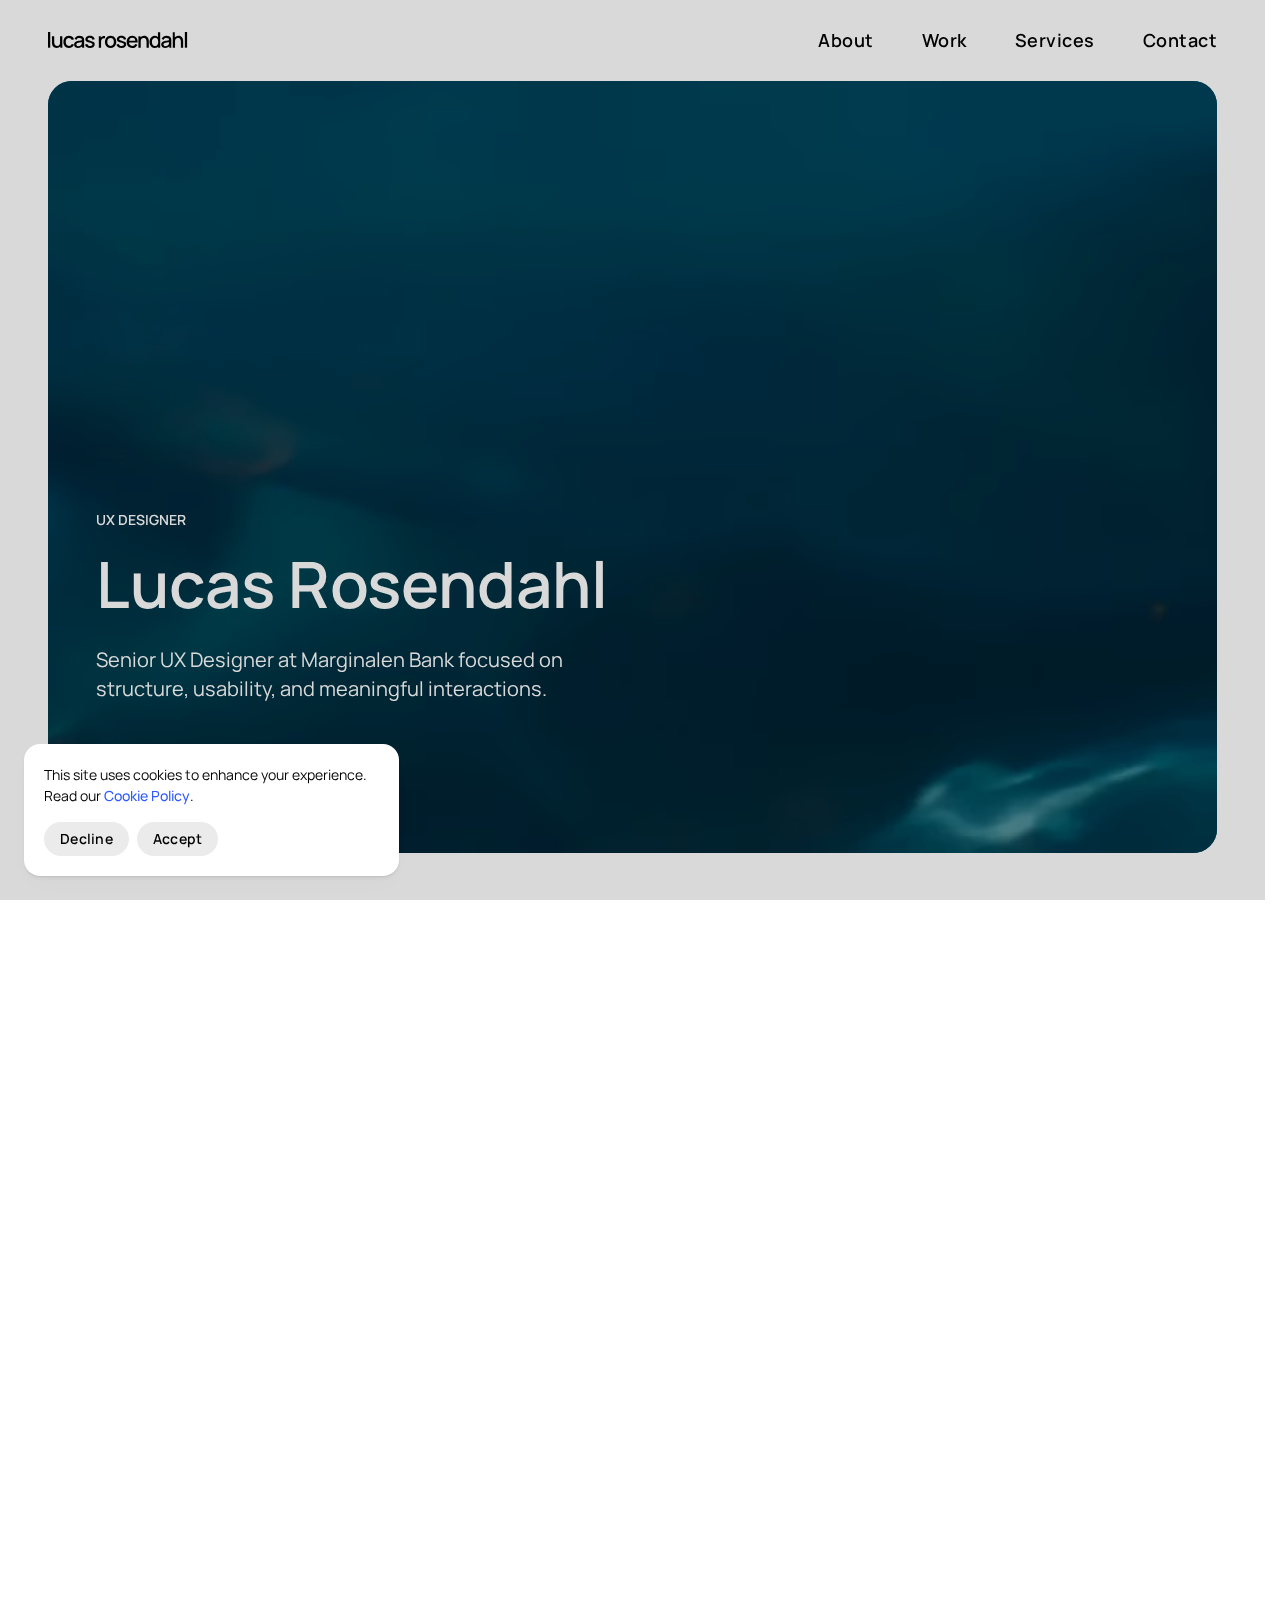
<file: index.html>
<!doctype html>
<html lang="en">
  <head>
    <meta charset="utf-8" />
    <meta name="viewport" content="width=device-width, initial-scale=1" />
    <meta
      name="description"
      content="Lucas Rosendahl — UX Designer & Digital Creative. Selected work and case studies."
    />
    <title>Lucas Rosendahl - Portfolio</title>

    <!-- Dynamisk base (GitHub Pages + lokalt + prod) -->
    <script>
      (function () {
        var isGithub = location.hostname === "luchkiin.github.io";
        var baseHref = isGithub ? "/lucas-rosendahl/" : "/";
        var base = document.createElement("base");
        base.href = baseHref;
        document.head.prepend(base);
        document.documentElement.classList.add("js");
      })();
    </script>

    <!-- Favicon -->
    <link rel="icon" href="assets/favicons/favicon.ico" sizes="any" />
    <link rel="icon" type="image/svg+xml" href="assets/favicons/favicon.svg" />
    <link
      rel="icon"
      type="image/png"
      href="assets/favicons/favicon-96x96.png"
      sizes="96x96"
    />

    <!-- Apple -->
    <link rel="apple-touch-icon" href="assets/favicons/apple-touch-icon.png" />

    <!-- Web App -->
    <link rel="manifest" href="assets/favicons/site.webmanifest" />
    <link rel="stylesheet" href="css/main.css" />
  </head>

  <body class="page-home">
    <a class="skip-link" href="#main">Skip to content</a>

    <!-- Header -->
    <header class="site-header" role="banner">
      <div
        class="container header__inner"
        data-reveal="load"
        data-header-reveal
      >
        <a class="header__logotype" href="./"
          ><img
            src="assets/images/ui/logos/logotype-lucas-rosendahl-medium-black.svg"
            alt="lucas rosendahl"
        /></a>
        <a class="header__logotype__mobile" href="./"
          ><img
            src="assets/images/ui/logos/logotype-lucas-rosendahl-small-white.svg"
            alt="lucas rosendahl"
        /></a>

        <!-- Desktop / tablet nav -->
        <nav class="site-nav site-nav--desktop" aria-label="Primary">
          <ul class="site-nav__list">
            <li><a href="about">About</a></li>
            <li><a href="work">Work</a></li>
            <li><a href="#services">Services</a></li>
            <li><a href="contact">Contact</a></li>
          </ul>
        </nav>

        <!-- Mobile hamburger -->
        <button
          class="menu-toggle"
          type="button"
          aria-label="Open menu"
          aria-controls="mobile-menu"
          aria-expanded="false"
        >
          <span class="menu-icon" aria-hidden="true"></span>
        </button>
      </div>

      <!-- Mobile fullscreen menu -->
      <nav
        id="mobile-menu"
        class="mobile-menu"
        aria-label="Mobile"
        aria-hidden="true"
      >
        <div class="container mobile-menu__inner">
          <div class="mobile-menu__header">
            <a class="header__logotype__white" href="./"
              ><img
                src="assets/images/ui/logos/logotype-lucas-rosendahl-small-white.svg"
                alt="lucas rosendahl"
            /></a>

            <button class="menu-close" type="button" aria-label="Close menu">
              <svg
                width="44"
                height="44"
                viewBox="0 0 44 44"
                fill="none"
                xmlns="http://www.w3.org/2000/svg"
              >
                <path
                  d="M16.0538 28.3077L15 27.2538L20.6 21.6538L15 16.0538L16.0538 15L21.6538 20.6L27.2538 15L28.3077 16.0538L22.7077 21.6538L28.3077 27.2538L27.2538 28.3077L21.6538 22.7077L16.0538 28.3077Z"
                  fill="white"
                />
              </svg>
            </button>
          </div>
          <div class="mobile-menu__content">
            <ul class="mobile-menu__list">
              <li class="mobile-menu__item">
                <span class="mobile-menu__index">01</span>
                <a class="mobile-menu__link" href="about">About</a>
              </li>

              <li class="mobile-menu__item">
                <span class="mobile-menu__index">02</span>
                <a class="mobile-menu__link" href="work">Work</a>
              </li>

              <li class="mobile-menu__item">
                <span class="mobile-menu__index">03</span>
                <a class="mobile-menu__link" href="#services">Services</a>
              </li>

              <li class="mobile-menu__item">
                <span class="mobile-menu__index">04</span>
                <a class="mobile-menu__link" href="contact">Contact</a>
              </li>
            </ul>
          </div>
        </div>
      </nav>
    </header>

    <div class="page-transition" data-page>
      <main id="main">
        <!-- Hero (video) -->
        <section class="hero" aria-label="Hero">
          <div class="container container__hero">
            <div class="hero-card">
              <div class="hero-card__media" aria-hidden="true">
                <video
                  class="hero-card__video"
                  autoplay
                  muted
                  loop
                  playsinline
                  preload="metadata"
                  poster="assets/videos/abstract-blue-waves-fallback.webp"
                >
                  <source
                    src="assets/videos/abstract-blue-waves-720.webm"
                    type="video/webm"
                  />
                  <source
                    src="assets/videos/abstract-blue-waves-720.mp4"
                    type="video/mp4"
                  />
                </video>
                <div class="hero-card__overlay"></div>
              </div>

              <div
                class="hero-card__content"
                data-stagger
                data-stagger-base="320"
                data-stagger-step="140"
              >
                <p
                  class="hero-card__overline"
                  data-reveal="load"
                  data-reveal-hero
                >
                  UX DESIGNER
                </p>

                <h1
                  class="hero-card__title h1-hero"
                  data-reveal="load"
                  data-reveal-hero
                >
                  Lucas Rosendahl
                </h1>

                <p class="hero-card__lead" data-reveal="load" data-reveal-hero>
                  Senior UX Designer at Marginalen Bank focused on structure,
                  usability, and meaningful interactions.
                </p>

                <div
                  class="hero-card__actions"
                  data-reveal="load"
                  data-reveal-hero
                >
                  <a class="button button--primary" href="work">View work</a>
                </div>
              </div>
            </div>
          </div>
        </section>

        <!-- About teaser -->
        <section class="section about-teaser" aria-labelledby="about-title">
          <div
            class="container inner-wrapper"
            data-reveal
            data-reveal-card
            data-stagger
            data-stagger-base="120"
            data-stagger-step="90"
          >
            <div class="border-wrapper">
              <div class="section-label" data-reveal>
                <span class="section-label__dot" aria-hidden="true"></span>
                <span class="section-label__text">About</span>
              </div>

              <div class="about-teaser__grid">
                <h2
                  id="about-title"
                  class="about-teaser__title"
                  data-stagger
                  data-stagger-base="140"
                  data-stagger-step="120"
                >
                  I’m Lucas Rosendahl, a UX designer and digital creative
                  focused on clarity,
                  <span>usability, and intuitive digital experiences.</span>
                </h2>

                <div class="about-teaser__actions" data-reveal>
                  <a class="button button--secondary" href="about">About me</a>
                </div>
              </div>
            </div>
          </div>
        </section>

        <!-- Selected work -->
        <section class="section work" aria-labelledby="work-title">
          <div class="container inner-wrapper">
            <!-- Gör stagger på direkta barn genom att sätta data-reveal på dem -->
            <div class="section-head section-head--split" data-stagger>
              <div data-reveal>
                <div class="sectin-label">
                  <span class="section-label__dot" aria-hidden="true"></span>
                  <span class="section-label__text">Work</span>
                </div>
                <h2 id="work-title" class="section-title">Selected work</h2>
                <p class="section-lead">
                  A curated selection of projects focused on clarity and
                  purpose.
                </p>
              </div>

              <div class="section-head__actions" data-reveal>
                <a class="button button--secondary__small" href="work"
                  >View all work</a
                >
              </div>
            </div>

            <div class="project-grid" role="list" data-stagger>
              <article
                class="project-card"
                role="listitem"
                data-reveal
                data-reveal-card
              >
                <a class="project-card__link" href="work/marginalen-bank">
                  <div class="project-card__media" aria-hidden="true">
                    <img
                      class="project-card__img project-card__img--default"
                      src="assets/images/projects/marginalen/thumbnail-marginalen.webp"
                      alt="Marginalen Bank cover"
                      loading="lazy"
                      decoding="async"
                    />
                    <img
                      class="project-card__img project-card__img--hover"
                      src="assets/images/projects/marginalen/thumbnail-hover-marginalen.webp"
                      alt=""
                      aria-hidden="true"
                      loading="lazy"
                      decoding="async"
                    />
                  </div>
                  <div class="project-card__footer">
                    <div class="project-card__left-info">
                      <h3 class="project-card__title">Marginalen Bank</h3>
                      <p class="project-card__meta">Digital banking</p>
                    </div>
                    <span class="project-card__year">2023 — Present</span>
                  </div>
                </a>
              </article>

              <article
                class="project-card"
                role="listitem"
                data-reveal
                data-reveal-card
              >
                <a class="project-card__link" href="work/jtt">
                  <div class="project-card__media" aria-hidden="true">
                    <img
                      class="project-card__img project-card__img--default"
                      src="assets/images/projects/jtt/thumbnail-jtt.webp"
                      alt="JTT Fastighet &amp; Konsult cover"
                      loading="lazy"
                      decoding="async"
                    />
                    <img
                      class="project-card__img project-card__img--hover"
                      src="assets/images/projects/jtt/thumbnail-hover-jtt.webp"
                      alt=""
                      aria-hidden="true"
                      loading="lazy"
                      decoding="async"
                    />
                  </div>
                  <div class="project-card__footer">
                    <div class="project-card__left-info">
                      <h3 class="project-card__title">
                        JTT Fastighet &amp; Konsult
                      </h3>
                      <p class="project-card__meta">
                        Property &amp; consulting
                      </p>
                    </div>
                    <span class="project-card__year">2025</span>
                  </div>
                </a>
              </article>

              <article
                class="project-card"
                role="listitem"
                data-reveal
                data-reveal-card
              >
                <a class="project-card__link" href="work/stegborgs">
                  <div class="project-card__media" aria-hidden="true">
                    <img
                      class="project-card__img project-card__img--default"
                      src="assets/images/projects/stegborgs/thumbnail-stegborgs.webp"
                      alt="Stegborgs EL-evator cover"
                      loading="lazy"
                      decoding="async"
                    />
                    <img
                      class="project-card__img project-card__img--hover"
                      src="assets/images/projects/stegborgs/thumbnail-hover-stegborgs.webp"
                      alt=""
                      aria-hidden="true"
                      loading="lazy"
                      decoding="async"
                    />
                  </div>
                  <div class="project-card__footer">
                    <div class="project-card__left-info">
                      <h3 class="project-card__title">Stegborgs EL-evator</h3>
                      <p class="project-card__meta">
                        B2B website for lift systems
                      </p>
                    </div>
                    <span class="project-card__year">2023</span>
                  </div>
                </a>
              </article>

              <article
                class="project-card"
                role="listitem"
                data-reveal
                data-reveal-card
              >
                <a class="project-card__link" href="work/youty">
                  <div class="project-card__media" aria-hidden="true">
                    <img
                      class="project-card__img project-card__img--default"
                      src="assets/images/projects/youty/thumbnail-youty.webp"
                      alt="Youty cover"
                      loading="lazy"
                      decoding="async"
                    />
                    <img
                      class="project-card__img project-card__img--hover"
                      src="assets/images/projects/youty/thumbnail-hover-youty.webp"
                      alt=""
                      aria-hidden="true"
                      loading="lazy"
                      decoding="async"
                    />
                  </div>
                  <div class="project-card__footer">
                    <div class="project-card__left-info">
                      <h3 class="project-card__title">Youty</h3>
                      <p class="project-card__meta">Beauty e-commerce</p>
                    </div>
                    <span class="project-card__year">2022</span>
                  </div>
                </a>
              </article>
            </div>
          </div>
        </section>

        <!-- Services panel -->
        <section
          class="section services"
          id="services"
          aria-labelledby="services-title"
        >
          <div class="container inner-wrapper">
            <div class="panel panel--dark" data-reveal data-reveal-card>
              <!-- Viktigt: panel__head har stagger -> direkta barn måste ha data-reveal -->
              <header class="panel__head" data-stagger>
                <div class="section-label" data-reveal>
                  <span class="section-label__dot" aria-hidden="true"></span>
                  <span class="section-label__text">Services</span>
                </div>
                <h2 id="services-title" class="panel__title" data-reveal>
                  What I do
                </h2>
                <p class="panel__lead" data-reveal>
                  I design and build digital experiences with a focus on
                  clarity, usability, and detail — from structure and
                  interaction to the final interface.
                </p>
              </header>

              <div
                class="accordion"
                data-accordion
                data-accordion-single="true"
                data-stagger
              >
                <details class="accordion__item" open data-reveal>
                  <summary class="accordion__summary">
                    <div class="accordion__summary__left-info">
                      <span class="accordion__index">01</span>
                      <span class="accordion__label">Product discovery</span>
                    </div>
                    <span class="accordion__icon" aria-hidden="true"></span>
                  </summary>

                  <div class="accordion__content">
                    <div class="accordion__content-inner">
                      <p class="accordion__text">
                        Understanding the problem before shaping the solution.
                      </p>
                      <ul class="tag-list" aria-label="Product discovery tags">
                        <li class="tag">User Research</li>
                        <li class="tag">Product Strategy</li>
                        <li class="tag">Problem Definition</li>
                        <li class="tag">User Journeys</li>
                        <li class="tag">Concept Development</li>
                        <li class="tag">Requirements Mapping</li>
                      </ul>
                    </div>
                  </div>
                </details>

                <details class="accordion__item" data-reveal>
                  <summary class="accordion__summary">
                    <div class="accordion__summary__left-info">
                      <span class="accordion__index">02</span>
                      <span class="accordion__label"
                        >UX &amp; Interface design</span
                      >
                    </div>
                    <span class="accordion__icon" aria-hidden="true"></span>
                  </summary>

                  <div class="accordion__content">
                    <div class="accordion__content-inner">
                      <p class="accordion__text">
                        Designing clear, usable interfaces with intent and
                        structure.
                      </p>
                      <ul class="tag-list" aria-label="UX & interface tags">
                        <li class="tag">UX Design</li>
                        <li class="tag">Interface Design</li>
                        <li class="tag">Wireframing</li>
                        <li class="tag">Prototyping</li>
                        <li class="tag">Interaction Design</li>
                        <li class="tag">Design Systems</li>
                      </ul>
                    </div>
                  </div>
                </details>

                <details class="accordion__item" data-reveal>
                  <summary class="accordion__summary">
                    <div class="accordion__summary__left-info">
                      <span class="accordion__index">03</span>
                      <span class="accordion__label">Digital production</span>
                    </div>
                    <span class="accordion__icon" aria-hidden="true"></span>
                  </summary>

                  <div class="accordion__content">
                    <div class="accordion__content-inner">
                      <p class="accordion__text">
                        Turning design into polished, functional digital
                        products.
                      </p>
                      <ul class="tag-list" aria-label="Digital production tags">
                        <li class="tag">Design Implementation</li>
                        <li class="tag">Responsive Layouts</li>
                        <li class="tag">Component-Based Design</li>
                        <li class="tag">Performance & Accessibility</li>
                        <li class="tag">Quality Assurance</li>
                        <li class="tag">Design-to-Code</li>
                      </ul>
                    </div>
                  </div>
                </details>
              </div>
            </div>
          </div>
        </section>

        <!-- FAQ -->
        <section id="faq" class="section faq" aria-labelledby="faq-title">
          <div class="container inner-wrapper">
            <!-- faq__grid har data-reveal men ingen stagger där. OK. -->
            <div class="faq__grid" data-reveal>
              <!-- header har data-stagger -> direkta barn måste ha data-reveal -->
              <header class="faq__intro" data-stagger>
                <div class="section-label" data-reveal>
                  <span class="section-label__dot" aria-hidden="true"></span>
                  <span class="section-label__text">FAQ</span>
                </div>
                <h2 id="faq-title" class="section-title" data-reveal>
                  How I work
                </h2>
                <p class="section-lead" data-reveal>
                  Answers to common questions about my process, services, and
                  how I collaborate with clients.
                </p>
                <div class="faq__actions" data-reveal>
                  <a class="button button--secondary" href="contact"
                    >Get in touch</a
                  >
                </div>
              </header>

              <div class="faq__content">
                <div class="accordion" data-accordion data-stagger>
                  <details class="accordion__item" open data-reveal>
                    <summary class="accordion__summary">
                      <span class="accordion__label"
                        >What kind of clients do you typically work with?</span
                      >
                      <span class="accordion__icon" aria-hidden="true"></span>
                    </summary>
                    <div class="accordion__content">
                      <div class="accordion__content-inner">
                        <p class="accordion__text">
                          I work with startups, scale-ups, and established
                          companies looking to improve or build digital
                          products. Projects range from early-stage concepts to
                          refining and evolving existing platforms.
                        </p>
                      </div>
                    </div>
                  </details>

                  <details class="accordion__item" data-reveal>
                    <summary class="accordion__summary">
                      <span class="accordion__label"
                        >What services do you offer?</span
                      >
                      <span class="accordion__icon" aria-hidden="true"></span>
                    </summary>
                    <div class="accordion__content">
                      <div class="accordion__content-inner">
                        <p class="accordion__text">
                          I focus on product discovery, UX and interface design,
                          and digital production. This includes research and
                          strategy, design and prototyping, and bringing designs
                          into polished, functional digital products.
                        </p>
                      </div>
                    </div>
                  </details>

                  <details class="accordion__item" data-reveal>
                    <summary class="accordion__summary">
                      <span class="accordion__label"
                        >How long does a typical project take?</span
                      >
                      <span class="accordion__icon" aria-hidden="true"></span>
                    </summary>
                    <div class="accordion__content">
                      <div class="accordion__content-inner">
                        <p class="accordion__text">
                          Timelines vary depending on scope and complexity.
                          Smaller projects usually take a few weeks, while
                          larger product or website engagements can span several
                          months. I define clear timelines at the start of each
                          project.
                        </p>
                      </div>
                    </div>
                  </details>

                  <details class="accordion__item" data-reveal>
                    <summary class="accordion__summary">
                      <span class="accordion__label"
                        >What is your pricing structure?</span
                      >
                      <span class="accordion__icon" aria-hidden="true"></span>
                    </summary>
                    <div class="accordion__content">
                      <div class="accordion__content-inner">
                        <p class="accordion__text">
                          Projects are typically priced as fixed scopes based on
                          the work required. For ongoing collaborations, I also
                          offer monthly retainers. Pricing is always discussed
                          upfront to ensure clarity on both sides.
                        </p>
                      </div>
                    </div>
                  </details>

                  <details class="accordion__item" data-reveal>
                    <summary class="accordion__summary">
                      <span class="accordion__label"
                        >Can you work with an existing website or product?</span
                      >
                      <span class="accordion__icon" aria-hidden="true"></span>
                    </summary>
                    <div class="accordion__content">
                      <div class="accordion__content-inner">
                        <p class="accordion__text">
                          Yes. I often work with existing products — improving
                          usability, refining design systems, or redesigning
                          parts of the experience while respecting what’s
                          already in place.
                        </p>
                      </div>
                    </div>
                  </details>

                  <details class="accordion__item" data-reveal>
                    <summary class="accordion__summary">
                      <span class="accordion__label"
                        >Do you offer ongoing support after launch?</span
                      >
                      <span class="accordion__icon" aria-hidden="true"></span>
                    </summary>
                    <div class="accordion__content">
                      <div class="accordion__content-inner">
                        <p class="accordion__text">
                          Yes. I offer ongoing support for iteration,
                          improvements, and maintenance to ensure the product
                          continues to evolve after launch.
                        </p>
                      </div>
                    </div>
                  </details>
                </div>
              </div>
            </div>
          </div>
        </section>

        <!-- Footer / Contact -->
        <footer class="site-footer" role="contentinfo">
          <div
            class="container footer__grid inner-wrapper"
            data-stagger
            data-stagger-base="140"
            data-stagger-step="120"
          >
            <div class="footer__brand__cols__wrapper" data-reveal>
              <div class="footer__brand">
                <a class="footer__logotype" href="./">
                  <img
                    src="assets/images/ui/logos/logotype-lucas-rosendahl-xlarge-white.svg"
                    alt="lucas rosendahl"
                  />
                </a>

                <p class="footer__text">
                  Building a brand, designing a product, or exploring an idea —
                  I’d love to hear from you.
                </p>

                <p class="footer__email">
                  <a href="mailto:lr@lucasrosendahl.com"
                    >lr@lucasrosendahl.com</a
                  >
                </p>
              </div>

              <div class="footer__cols">
                <div class="footer__col">
                  <p class="footer__title">Sitemap</p>
                  <ul class="footer__list">
                    <li><a href="work">Work</a></li>
                    <li><a href="about">About</a></li>
                    <li><a href="#services">Services</a></li>
                    <li><a href="contact">Contact</a></li>
                    <li><a href="#faq">FAQ</a></li>
                  </ul>
                </div>

                <div class="footer__col">
                  <p class="footer__title">Social</p>
                  <ul class="footer__list">
                    <li>
                      <a
                        href="https://www.linkedin.com/in/lucas-rosendahl/"
                        rel="me"
                        target="_blank"
                        >LinkedIn</a
                      >
                    </li>
                    <li>
                      <a
                        href="https://github.com/Luchkiin"
                        rel="me"
                        target="_blank"
                        >GitHub</a
                      >
                    </li>
                    <li>
                      <a
                        href="https://www.figma.com/@lucasrosendahl"
                        rel="me"
                        target="_blank"
                        >Figma</a
                      >
                    </li>
                  </ul>
                </div>
              </div>
            </div>

            <div
              class="footer__meta"
              data-stagger
              data-stagger-base="260"
              data-stagger-step="120"
            >
              <p class="footer___copyright" data-reveal>
                © Lucas Rosendahl <span id="year"></span>
              </p>

              <div class="footer__policies" data-reveal>
                <a href="privacy-policy">Privacy Policy</a>
                <a href="cookie-policy">Cookie Policy</a>
              </div>
            </div>
          </div>
        </footer>
      </main>
    </div>

    <!-- Cookie consent -->
    <div
      class="cookie-consent"
      data-cookie-consent
      hidden
      role="dialog"
      aria-live="polite"
      aria-label="Cookie consent"
    >
      <div class="cookie-consent__overlay" data-cookie-overlay></div>

      <div class="cookie-consent__content">
        <p class="cookie-consent__text">
          This site uses cookies to enhance your experience. Read our
          <a href="cookie-policy">Cookie Policy</a>.
        </p>

        <div class="cookie-consent__actions">
          <button
            class="button button--secondary__small cookie-consent__btn"
            type="button"
            data-consent="decline"
          >
            Decline
          </button>
          <button
            class="button button--secondary__small cookie-consent__btn"
            type="button"
            data-consent="accept"
          >
            Accept
          </button>
        </div>
      </div>
    </div>

    <script src="js/main.js" defer></script>
    <script src="js/accordions.js" defer></script>
    <script src="js/reveal.js" defer></script>
  </body>
</html>
</file>
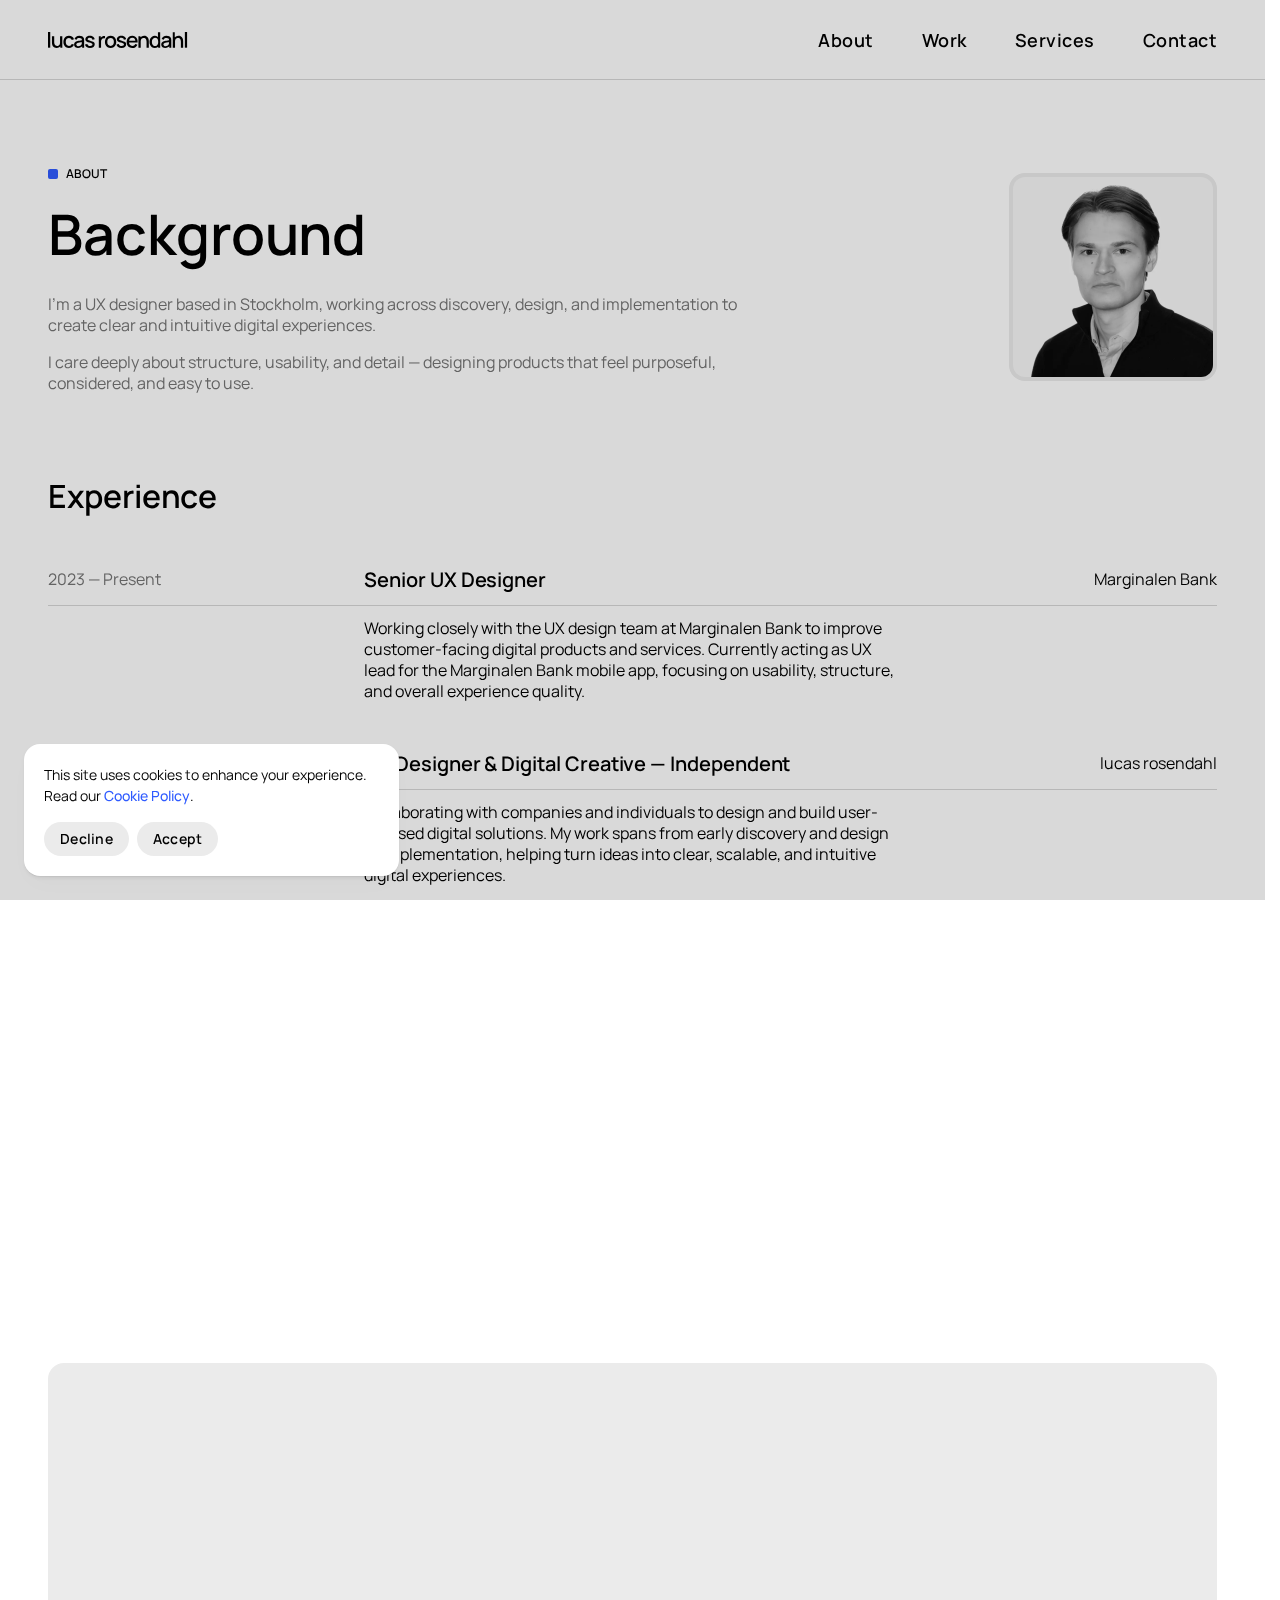
<file: about.html>
<!doctype html>
<html lang="en">
  <head>
    <meta charset="utf-8" />
    <meta name="viewport" content="width=device-width, initial-scale=1" />
    <meta
      name="description"
      content="About Lucas Rosendahl — UX Designer & Digital Creative based in Stockholm."
    />
    <title>About - Lucas Rosendahl</title>

    <!-- Dynamisk base (GitHub Pages + lokalt + prod) -->
    <script>
      (function () {
        var isGithub = location.hostname === "luchkiin.github.io";
        var baseHref = isGithub ? "/lucas-rosendahl/" : "/";
        var base = document.createElement("base");
        base.href = baseHref;
        document.head.prepend(base);
        document.documentElement.classList.add("js");
      })();
    </script>

    <!-- Favicon -->
    <link rel="icon" href="assets/favicons/favicon.ico" sizes="any" />
    <link rel="icon" type="image/svg+xml" href="assets/favicons/favicon.svg" />
    <link
      rel="icon"
      type="image/png"
      href="assets/favicons/favicon-96x96.png"
      sizes="96x96"
    />

    <!-- Apple -->
    <link rel="apple-touch-icon" href="assets/favicons/apple-touch-icon.png" />

    <!-- Web App -->
    <link rel="manifest" href="assets/favicons/site.webmanifest" />
    <link rel="stylesheet" href="css/main.css" />
  </head>

  <body class="page-about">
    <a class="skip-link" href="#main">Skip to content</a>

    <!-- Header -->
    <header class="site-header" role="banner">
      <div class="container header__inner" data-reveal="load" data-header-reveal>
        <a class="header__logotype" href="./">
          <img
            src="assets/images/ui/logos/logotype-lucas-rosendahl-medium-black.svg"
            alt="lucas rosendahl"
          />
        </a>
        <a class="header__logotype__mobile" href="./">
          <img
            src="assets/images/ui/logos/logotype-lucas-rosendahl-small-black.svg"
            alt="lucas rosendahl"
          />
        </a>

        <!-- Desktop / tablet nav -->
        <nav class="site-nav site-nav--desktop" aria-label="Primary">
          <ul class="site-nav__list">
            <li><a href="about" aria-current="page">About</a></li>
            <li><a href="work">Work</a></li>
            <li><a href="./#services">Services</a></li>
            <li><a href="contact">Contact</a></li>
          </ul>
        </nav>

        <!-- Mobile hamburger -->
        <button
          class="menu-toggle"
          type="button"
          aria-label="Open menu"
          aria-controls="mobile-menu"
          aria-expanded="false"
        >
          <span class="menu-icon" aria-hidden="true"></span>
        </button>
      </div>

      <!-- Mobile fullscreen menu -->
      <nav
        id="mobile-menu"
        class="mobile-menu"
        aria-label="Mobile"
        aria-hidden="true"
      >
        <div class="container mobile-menu__inner">
          <div class="mobile-menu__header">
            <a class="header__logotype__white" href="./">
              <img
                src="assets/images/ui/logos/logotype-lucas-rosendahl-small-white.svg"
                alt="lucas rosendahl"
              />
            </a>

            <button class="menu-close" type="button" aria-label="Close menu">
              <svg
                width="44"
                height="44"
                viewBox="0 0 44 44"
                fill="none"
                xmlns="http://www.w3.org/2000/svg"
              >
                <path
                  d="M16.0538 28.3077L15 27.2538L20.6 21.6538L15 16.0538L16.0538 15L21.6538 20.6L27.2538 15L28.3077 16.0538L22.7077 21.6538L28.3077 27.2538L27.2538 28.3077L21.6538 22.7077L16.0538 28.3077Z"
                  fill="white"
                />
              </svg>
            </button>
          </div>

          <div class="mobile-menu__content">
            <ul class="mobile-menu__list">
              <li class="mobile-menu__item">
                <span class="mobile-menu__index">01</span>
                <a class="mobile-menu__link is-active" href="about">About</a>
              </li>

              <li class="mobile-menu__item">
                <span class="mobile-menu__index">02</span>
                <a class="mobile-menu__link" href="work">Work</a>
              </li>

              <li class="mobile-menu__item">
                <span class="mobile-menu__index">03</span>
                <a class="mobile-menu__link" href="./#services">Services</a>
              </li>

              <li class="mobile-menu__item">
                <span class="mobile-menu__index">04</span>
                <a class="mobile-menu__link" href="contact">Contact</a>
              </li>
            </ul>
          </div>
        </div>
      </nav>
    </header>

    <div class="page-transition" data-page>
      <main id="main">
        <!-- About page -->
        <section class="section about-page" aria-labelledby="about-title">
          <div class="container inner-wrapper">
            <!-- Top / intro -->
            <div
              class="about-page__head"
              data-stagger
              data-stagger-base="220"
              data-stagger-step="120"
            >
              <!-- NOTE: direct child has data-reveal so it participates in stagger -->
              <div
                class="about-page__head-left"
                data-reveal="load"
                data-stagger
                data-stagger-base="260"
                data-stagger-step="120"
              >
                <div class="section-label" data-reveal="load">
                  <span class="section-label__dot" aria-hidden="true"></span>
                  <span class="section-label__text">About</span>
                </div>

                <h1 id="about-title" class="page-title" data-reveal="load">
                  Background
                </h1>

                <div
                  class="about-page__intro"
                  data-stagger
                  data-stagger-base="340"
                  data-stagger-step="140"
                >
                  <p class="section-lead" data-reveal="load">
                    I’m a UX designer based in Stockholm, working across
                    discovery, design, and implementation to create clear and
                    intuitive digital experiences.
                  </p>
                  <p class="section-lead" data-reveal="load">
                    I care deeply about structure, usability, and detail —
                    designing products that feel purposeful, considered, and
                    easy to use.
                  </p>
                </div>
              </div>

              <!-- Portrait -->
              <!-- NOTE: direct child has data-reveal so it participates in stagger -->
              <div
                class="about-page__head-right"
                aria-hidden="true"
                data-reveal="load"
                data-reveal-card
              >
                <img
                  class="about-page__portrait"
                  src="assets/images/about/portrait.webp"
                  alt=""
                  loading="lazy"
                  decoding="async"
                />
              </div>
            </div>

            <!-- Experience -->
            <section
              class="section about-experience"
              aria-labelledby="exp-title"
            >
              <h2 id="exp-title" class="section-title" data-reveal>
                Experience
              </h2>

              <div
                class="experience-list"
                role="list"
                data-stagger
                data-stagger-base="160"
                data-stagger-step="120"
              >
                <!-- Row 1 -->
                <article
                  class="experience-row"
                  role="listitem"
                  data-reveal
                  data-reveal-card
                >
                  <div class="experience-row__top-wrapper">
                    <div class="experience-row__time">2023 — Present</div>
                    <div class="experience-row__body">
                      <h3 class="experience-row__role">Senior UX Designer</h3>
                    </div>
                    <div class="experience-row__org">Marginalen Bank</div>
                  </div>

                  <div class="experience-row__bottom-wrapper">
                    <div class="experience-row__empty" aria-hidden="true"></div>
                    <div class="experience-row__body">
                      <p class="experience-row__desc">
                        Working closely with the UX design team at Marginalen
                        Bank to improve customer-facing digital products and
                        services. Currently acting as UX lead for the Marginalen
                        Bank mobile app, focusing on usability, structure, and
                        overall experience quality.
                      </p>
                    </div>
                    <div class="experience-row__empty" aria-hidden="true"></div>
                  </div>
                </article>

                <!-- Row 2 -->
                <article
                  class="experience-row"
                  role="listitem"
                  data-reveal
                  data-reveal-card
                >
                  <div class="experience-row__top-wrapper">
                    <div class="experience-row__time">2020 — Present</div>
                    <div class="experience-row__body">
                      <h3 class="experience-row__role">
                        UX Designer &amp; Digital Creative — Independent
                      </h3>
                    </div>
                    <div class="experience-row__org">lucas rosendahl</div>
                  </div>

                  <div class="experience-row__bottom-wrapper">
                    <div class="experience-row__empty" aria-hidden="true"></div>
                    <div class="experience-row__body">
                      <p class="experience-row__desc">
                        Collaborating with companies and individuals to design
                        and build user-focused digital solutions. My work spans
                        from early discovery and design to implementation,
                        helping turn ideas into clear, scalable, and intuitive
                        digital experiences.
                      </p>
                    </div>
                    <div class="experience-row__empty" aria-hidden="true"></div>
                  </div>
                </article>

                <!-- Row 3 -->
                <article
                  class="experience-row"
                  role="listitem"
                  data-reveal
                  data-reveal-card
                >
                  <div class="experience-row__top-wrapper">
                    <div class="experience-row__time">2020 — 2023</div>
                    <div class="experience-row__body">
                      <h3 class="experience-row__role">UX Designer</h3>
                    </div>
                    <div class="experience-row__org">NordicFeel Group</div>
                  </div>

                  <div class="experience-row__bottom-wrapper">
                    <div class="experience-row__empty" aria-hidden="true"></div>
                    <div class="experience-row__body">
                      <p class="experience-row__desc">
                        UX lead for multiple beauty e-commerce platforms,
                        including Youty, NordicFeel, Eleven, and Blush.
                        Responsible for improving conversion, usability, and
                        consistency across complex e-commerce ecosystems.
                      </p>
                    </div>
                    <div class="experience-row__empty" aria-hidden="true"></div>
                  </div>
                </article>

                <!-- Row 4 -->
                <article
                  class="experience-row"
                  role="listitem"
                  data-reveal
                  data-reveal-card
                >
                  <div class="experience-row__top-wrapper">
                    <div class="experience-row__time">2020</div>
                    <div class="experience-row__body">
                      <h3 class="experience-row__role">
                        UX Design Consultant (Contract)
                      </h3>
                    </div>
                    <div class="experience-row__org">12iD</div>
                  </div>

                  <div class="experience-row__bottom-wrapper">
                    <div class="experience-row__empty" aria-hidden="true"></div>
                    <div class="experience-row__body">
                      <p class="experience-row__desc">
                        Led UX design for 12iD’s mobile app and website, with a
                        focus on structure, flows, and overall user experience.
                      </p>
                    </div>
                    <div class="experience-row__empty" aria-hidden="true"></div>
                  </div>
                </article>
              </div>
            </section>

            <!-- Tools -->
            <section class="section about-tools" aria-labelledby="tools-title">
              <h2 id="tools-title" class="section-title" data-reveal>
                Tools &amp; platforms
              </h2>

              <div
                class="tools-grid"
                role="list"
                data-stagger
                data-stagger-base="140"
                data-stagger-step="80"
              >
                <!-- Tool card -->
                <article
                  class="tool-card"
                  role="listitem"
                  data-reveal
                  data-reveal-card
                >
                  <div class="tool-card__icon" aria-hidden="true">
                    <!-- SVG unchanged -->
                    <svg
                      width="56"
                      height="56"
                      viewBox="0 0 56 56"
                      fill="none"
                      xmlns="http://www.w3.org/2000/svg"
                    >
                      <path
                        d="M20.7515 50C24.7527 50 28 46.7147 28 42.6667V35.3333H20.7515C16.7503 35.3333 13.5029 38.6187 13.5029 42.6667C13.5029 46.7147 16.7503 50 20.7515 50Z"
                        fill="#A6A6A6"
                      />
                      <path
                        d="M13.5029 28C13.5029 23.952 16.7503 20.6667 20.7515 20.6667H28V35.3333H20.7515C16.7503 35.3333 13.5029 32.048 13.5029 28Z"
                        fill="#A6A6A6"
                      />
                      <path
                        d="M13.5029 13.3333C13.5029 9.28533 16.7503 6 20.7515 6H28V20.6667H20.7515C16.7503 20.6667 13.5029 17.3813 13.5029 13.3333Z"
                        fill="#A6A6A6"
                      />
                      <path
                        d="M28 6H35.2486C39.2498 6 42.4971 9.28533 42.4971 13.3333C42.4971 17.3813 39.2498 20.6667 35.2486 20.6667H28V6Z"
                        fill="#A6A6A6"
                      />
                      <path
                        d="M42.4971 28C42.4971 32.048 39.2498 35.3333 35.2486 35.3333C31.2474 35.3333 28 32.048 28 28C28 23.952 31.2474 20.6667 35.2486 20.6667C39.2498 20.6667 42.4971 23.952 42.4971 28Z"
                        fill="#A6A6A6"
                      />
                    </svg>
                  </div>
                  <div class="tool-card__body">
                    <h3 class="tool-card__title">Figma</h3>
                    <p class="tool-card__meta">
                      Interface design, prototyping, and design systems.
                    </p>
                  </div>
                </article>

                <article
                  class="tool-card"
                  role="listitem"
                  data-reveal
                  data-reveal-card
                >
                  <div class="tool-card__icon" aria-hidden="true">
                    <!-- SVG unchanged -->
                    <svg
                      width="56"
                      height="56"
                      viewBox="0 0 56 56"
                      fill="none"
                      xmlns="http://www.w3.org/2000/svg"
                    >
                      <rect
                        width="56"
                        height="56"
                        fill="white"
                        style="mix-blend-mode: luminosity"
                      />
                      <path
                        d="M35.7774 20.223C40.0722 24.5179 40.0722 31.4805 35.7799 35.7753L35.7774 35.7779C33.63 37.9253 33.63 41.4075 35.7774 43.5553C37.9248 45.7027 41.407 45.7027 43.5548 43.5553C52.147 34.9627 52.1444 21.0331 43.5548 12.4434L35.7774 20.223Z"
                        fill="#A6A6A6"
                      />
                      <path
                        d="M43.557 12.4434C34.9673 3.85343 21.0377 3.85086 12.4451 12.4434C3.85294 21.0356 3.8555 34.9653 12.4451 43.5553L20.2226 35.7779C15.9277 31.483 15.9277 24.5179 20.2226 20.2205C24.5174 15.9257 31.4825 15.9257 35.7799 20.2205C37.9273 22.3683 41.4096 22.3683 43.557 20.2205C45.7044 18.0756 45.7044 14.5934 43.557 12.4434Z"
                        fill="#A6A6A6"
                      />
                      <path
                        d="M43.557 43.5575L35.7799 35.7804C31.4847 40.0752 24.5199 40.0752 20.2226 35.7804L12.4451 43.5575C21.0352 52.1475 34.9648 52.1475 43.557 43.5575Z"
                        fill="#A6A6A6"
                      />
                      <path
                        d="M43.5555 35.7786C41.4077 33.6308 37.9251 33.6301 35.7774 35.7779C33.6296 37.9256 33.63 41.4086 35.7777 43.5564C37.9255 45.7045 41.4077 45.7045 43.5555 43.5564C45.7033 41.4086 45.7033 37.9264 43.5555 35.7786Z"
                        fill="#A6A6A6"
                      />
                      <path
                        d="M20.2215 35.7786C18.0737 33.6308 14.5915 33.6308 12.4437 35.7786C10.2959 37.9264 10.2959 41.409 12.4437 43.5567C14.5915 45.7045 18.0737 45.7045 20.2215 43.5567C22.3696 41.409 22.3696 37.9264 20.2215 35.7786Z"
                        fill="#A6A6A6"
                      />
                    </svg>
                  </div>
                  <div class="tool-card__body">
                    <h3 class="tool-card__title">Google Marketing Platform</h3>
                    <p class="tool-card__meta">
                      Analytics, insights, and data-driven optimization.
                    </p>
                  </div>
                </article>

                <article
                  class="tool-card"
                  role="listitem"
                  data-reveal
                  data-reveal-card
                >
                  <div class="tool-card__icon" aria-hidden="true">
                    <!-- SVG unchanged -->
                    <svg
                      width="56"
                      height="56"
                      viewBox="0 0 56 56"
                      fill="none"
                      xmlns="http://www.w3.org/2000/svg"
                    >
                      <path
                        d="M20.3194 30.148V35.4426C24.4036 35.4378 28.3191 33.8802 31.2071 31.1112C34.0951 28.3422 35.7197 24.588 35.7247 20.6722H30.2024C30.1992 23.1843 29.1568 25.5928 27.3042 27.3691C25.4514 29.1455 22.9395 30.1448 20.3194 30.148Z"
                        fill="#A6A6A6"
                      />
                      <path
                        d="M20.3178 44.7323C17.7165 44.7323 15.2218 43.7415 13.3824 41.978C11.543 40.2144 10.5097 37.8225 10.5097 35.3284C10.5097 32.8342 11.543 30.4424 13.3824 28.6787C15.2218 26.9152 17.7165 25.9244 20.3178 25.9244V20.6688C18.3091 20.666 16.3195 21.0426 14.4626 21.7771C12.6058 22.5115 10.9179 23.5896 9.49555 24.9494C8.07316 26.3092 6.94406 27.9245 6.17271 29.7027C5.40137 31.481 5.00289 33.3875 5.00002 35.3134C4.99715 37.2393 5.38995 39.1469 6.15599 40.9273C6.92204 42.7076 8.04632 44.3259 9.46465 45.6897C10.883 47.0535 12.5676 48.1361 14.4223 48.8756C16.277 49.6152 18.2654 49.9973 20.2741 50H20.3178V44.7323Z"
                        fill="#A6A6A6"
                      />
                      <path
                        d="M20.3194 44.7325V49.9881C24.3761 49.9881 28.2667 48.443 31.1353 45.6927C34.0038 42.9423 35.6153 39.212 35.6153 35.3225H30.1276C30.1259 37.8166 29.0923 40.2083 27.2534 41.9724C25.4146 43.7366 22.9208 44.7293 20.3194 44.7325Z"
                        fill="#A6A6A6"
                      />
                      <path
                        d="M20.3194 15.4099V20.6656C24.3761 20.6656 28.2667 19.1205 31.1353 16.3702C34.0038 13.6198 35.6153 9.88956 35.6153 6H30.1276C30.1259 8.49415 29.0923 10.8858 27.2534 12.65C25.4146 14.4142 22.9208 15.4068 20.3194 15.4099Z"
                        fill="#A6A6A6"
                      />
                      <path
                        d="M35.7041 15.4099V20.6656C39.7609 20.6656 43.6514 19.1205 46.5199 16.3702C49.3886 13.6198 51 9.88956 51 6H45.5154C45.5137 8.49466 44.4795 10.8867 42.64 12.651C40.8005 14.4153 38.306 15.4076 35.7041 15.4099Z"
                        fill="#A6A6A6"
                      />
                    </svg>
                  </div>
                  <div class="tool-card__body">
                    <h3 class="tool-card__title">Optimizely</h3>
                    <p class="tool-card__meta">
                      CMS and experimentation platform for content-driven and
                      enterprise websites.
                    </p>
                  </div>
                </article>

                <article
                  class="tool-card"
                  role="listitem"
                  data-reveal
                  data-reveal-card
                >
                  <div class="tool-card__icon" aria-hidden="true">
                    <!-- SVG unchanged -->
                    <svg
                      width="56"
                      height="56"
                      viewBox="0 0 56 56"
                      fill="none"
                      xmlns="http://www.w3.org/2000/svg"
                    >
                      <path
                        fill-rule="evenodd"
                        clip-rule="evenodd"
                        d="M28 6C15.856 6 6 15.856 6 28C6 40.144 15.856 50 28 50C40.144 50 50 40.144 50 28C50.0176 15.856 40.1616 6 28 6ZM11.5616 24.7968C11.5616 17.4752 17.4928 11.5616 24.8144 11.5616C31.696 11.5616 37.3632 16.8064 37.9968 23.5296C37.592 23.4944 37.1696 23.4768 36.7472 23.4768C29.4256 23.4768 23.4768 29.408 23.4768 36.7472C23.4768 37.1696 23.4944 37.592 23.5296 37.9968C16.824 37.3456 11.5616 31.696 11.5616 24.7968Z"
                        fill="#A6A6A6"
                      />
                    </svg>
                  </div>
                  <div class="tool-card__body">
                    <h3 class="tool-card__title">Litium</h3>
                    <p class="tool-card__meta">
                      E-commerce CMS platform for scalable commerce solutions.
                    </p>
                  </div>
                </article>

                <article
                  class="tool-card"
                  role="listitem"
                  data-reveal
                  data-reveal-card
                >
                  <div class="tool-card__icon" aria-hidden="true">
                    <!-- SVG unchanged -->
                    <svg
                      width="56"
                      height="56"
                      viewBox="0 0 56 56"
                      fill="none"
                      xmlns="http://www.w3.org/2000/svg"
                    >
                      <path
                        d="M15.3881 6H17.3534V7.95937H19.1648V6H21.1301V11.9297H19.1648V9.95312H17.3705V11.9297H15.3881M23.7277 7.97656H21.9931V6H27.4361V7.97656H25.6929V11.9297H23.7277M28.2991 6H30.3583L31.6229 8.08828L32.8875 6H34.9468V11.9297H32.9815V8.99062L31.6058 11.1219L30.2302 8.99062V11.9297H28.2991M35.9209 6H37.8862V9.97031H40.6717V11.9297H35.9209"
                        fill="#A6A6A6"
                      />
                      <path
                        d="M15.3197 46.4766L12.5 14.6453H43.5L40.6803 46.4594L27.9744 50"
                        fill="#A6A6A6"
                      />
                      <path
                        d="M28 47.293V17.2578H40.6717L38.2536 44.4141"
                        fill="#A6A6A6"
                      />
                      <path
                        d="M18.2591 21.1508H28V25.0523H22.5143L22.8732 29.0484H28V32.9414H19.3186M19.4895 34.9008H23.3859L23.6593 38.0203L28 39.1891V43.2625L20.0364 41.0281"
                        fill="#757575"
                      />
                      <path
                        d="M37.7067 21.1508H27.9829V25.0523H37.3478M36.9975 29.0484H27.9829V32.95H32.7679L32.3151 38.0203L27.9829 39.1891V43.2453L35.9294 41.0281"
                        fill="#757575"
                      />
                    </svg>
                  </div>
                  <div class="tool-card__body">
                    <h3 class="tool-card__title">HTML</h3>
                    <p class="tool-card__meta">Semantic, accessible markup.</p>
                  </div>
                </article>

                <article
                  class="tool-card"
                  role="listitem"
                  data-reveal
                  data-reveal-card
                >
                  <div class="tool-card__icon" aria-hidden="true">
                    <!-- SVG unchanged -->
                    <svg
                      width="56"
                      height="56"
                      viewBox="0 0 56 56"
                      fill="none"
                      xmlns="http://www.w3.org/2000/svg"
                    >
                      <path
                        d="M6 6H42.96C44.8271 6 46.6178 6.74171 47.938 8.06197C49.2583 9.38222 50 11.1729 50 13.04V42.96C50 44.8271 49.2583 46.6178 47.938 47.938C46.6178 49.2583 44.8271 50 42.96 50H13.04C11.1729 50 9.38222 49.2583 8.06197 47.938C6.74171 46.6178 6 44.8271 6 42.96V6Z"
                        fill="#A6A6A6"
                      />
                      <path
                        d="M21.7564 46.48C18.9303 46.4774 17.1866 44.8859 17.22 41.9572V34.5481C17.22 33.0635 17.6547 31.9345 18.5242 31.1618C20.0857 29.6575 23.7087 29.566 25.2381 31.1847C26.1806 32.0159 26.5361 33.7138 26.4516 35.2983H23.208C23.2326 34.6757 23.1996 33.7328 22.8335 33.3777C22.3579 32.734 21.1017 32.8096 20.7695 33.4798C20.5653 33.8432 20.4632 34.3813 20.4632 35.0932V41.5252C20.4632 42.8738 20.9318 43.5558 21.8695 43.5707C22.3077 43.5707 22.6408 43.4114 22.8674 43.0933C23.1838 42.7158 23.233 41.8798 23.2075 41.2752H26.4512C26.673 44.3583 24.8536 46.5183 21.7564 46.48ZM32.0542 46.48C28.9227 46.5231 27.5217 44.295 27.6084 41.2752H30.6704C30.5854 42.5917 31.0378 43.7907 32.1219 43.7071C32.6055 43.7071 32.946 43.5558 33.1427 43.2526C33.5167 42.6986 33.5867 41.0988 33.0521 40.4797C32.6785 39.8835 31.3348 39.3573 30.625 39.0026C29.6117 38.5178 28.8822 37.9422 28.436 37.2752C27.4298 35.795 27.523 32.5461 28.935 31.2296C30.3069 29.6051 33.8898 29.5303 35.2631 31.1957C36.1101 32.0542 36.4801 33.7433 36.4084 35.2978H33.4595C33.4846 34.659 33.4243 33.628 33.1762 33.2523C33.0024 32.9342 32.6732 32.7749 32.1897 32.7749C31.3277 32.7749 30.897 33.2901 30.897 34.3202C30.9062 35.414 31.3326 35.8628 32.3261 36.32C33.6126 36.8198 35.2486 37.6734 35.8417 38.7065C37.6105 41.8543 36.3974 46.6635 32.0542 46.48ZM41.9436 46.48C38.8121 46.5231 37.4112 44.295 37.4978 41.2752H40.5598C40.4749 42.5917 40.9272 43.7907 42.0114 43.7071C42.4949 43.7071 42.8355 43.5558 43.0322 43.2526C43.4062 42.6986 43.4761 41.0988 42.9415 40.4797C42.568 39.8835 41.2242 39.3573 40.5145 39.0026C39.5012 38.5178 38.7716 37.9422 38.3255 37.2752C37.3192 35.795 37.4125 32.5461 38.8244 31.2296C40.1964 29.6051 43.7793 29.5303 45.1525 31.1957C45.9995 32.0542 46.3696 33.7433 46.2978 35.2978H43.349C43.374 34.659 43.3138 33.628 43.0656 33.2523C42.8918 32.9342 42.5627 32.7749 42.0791 32.7749C41.2172 32.7749 40.7864 33.2901 40.7864 34.3202C40.7956 35.414 41.222 35.8628 42.2155 36.32C43.5021 36.8198 45.138 37.6734 45.7311 38.7065C47.4999 41.8543 46.2868 46.6635 41.9436 46.48Z"
                        fill="#757575"
                      />
                    </svg>
                  </div>
                  <div class="tool-card__body">
                    <h3 class="tool-card__title">CSS / Sass</h3>
                    <p class="tool-card__meta">
                      Responsive layouts and scalable styling.
                    </p>
                  </div>
                </article>

                <article
                  class="tool-card"
                  role="listitem"
                  data-reveal
                  data-reveal-card
                >
                  <div class="tool-card__icon" aria-hidden="true">
                    <!-- SVG unchanged -->
                    <svg
                      width="56"
                      height="56"
                      viewBox="0 0 56 56"
                      fill="none"
                      xmlns="http://www.w3.org/2000/svg"
                    >
                      <path d="M50 6H6V50H50V6Z" fill="#A6A6A6" />
                      <path
                        d="M35.5568 40.3752C36.4431 41.8223 37.5962 42.886 39.6356 42.886C41.3488 42.886 42.4432 42.0297 42.4432 40.8466C42.4432 39.4288 41.3187 38.9267 39.433 38.1018L38.3994 37.6584C35.4157 36.3872 33.4337 34.7949 33.4337 31.4285C33.4337 28.3276 35.7964 25.9669 39.4889 25.9669C42.1177 25.9669 44.0076 26.8818 45.3695 29.2774L42.1498 31.3447C41.441 30.0736 40.6762 29.5728 39.4889 29.5728C38.2778 29.5728 37.5103 30.3411 37.5103 31.3447C37.5103 32.5851 38.2785 33.0872 40.0525 33.8555L41.0862 34.2983C44.5992 35.8048 46.5827 37.3406 46.5827 40.7935C46.5827 44.5161 43.6584 46.5554 39.7312 46.5554C35.8914 46.5554 33.4106 44.7256 32.1968 42.3272L35.5568 40.3752ZM20.9509 40.7335C21.6004 41.8858 22.1913 42.8601 23.6119 42.8601C24.9703 42.8601 25.8272 42.3286 25.8272 40.262V26.203H29.9618V40.3179C29.9618 44.5992 27.4517 46.5477 23.7879 46.5477C20.4774 46.5477 18.5603 44.8345 17.5853 42.7711L20.9509 40.7335Z"
                        fill="#757575"
                      />
                    </svg>
                  </div>
                  <div class="tool-card__body">
                    <h3 class="tool-card__title">JavaScript</h3>
                    <p class="tool-card__meta">
                      Interactive and dynamic user experiences.
                    </p>
                  </div>
                </article>

                <article
                  class="tool-card"
                  role="listitem"
                  data-reveal
                  data-reveal-card
                >
                  <div class="tool-card__icon" aria-hidden="true">
                    <!-- SVG unchanged -->
                    <svg
                      width="56"
                      height="56"
                      viewBox="0 0 56 56"
                      fill="none"
                      xmlns="http://www.w3.org/2000/svg"
                    >
                      <path
                        fill-rule="evenodd"
                        clip-rule="evenodd"
                        d="M37.209 49.8119C37.9016 50.0833 38.6913 50.0659 39.3904 49.7276L48.4437 45.346C49.395 44.8856 50 43.9173 50 42.8549V13.1453C50 12.0829 49.3951 11.1145 48.4437 10.6541L39.3904 6.27244C38.4729 5.82844 37.3993 5.9372 36.5941 6.52595C36.4791 6.61006 36.3695 6.70396 36.2667 6.80745L18.9351 22.711L11.3858 16.9472C10.6831 16.4107 9.70009 16.4547 9.0474 17.0518L6.6261 19.2671C5.82773 19.9975 5.82681 21.2608 6.62412 21.9925L13.1711 28L6.62412 34.0075C5.82681 34.7392 5.82773 36.0025 6.6261 36.7329L9.0474 38.9482C9.70009 39.5454 10.6831 39.5893 11.3858 39.0528L18.9351 33.2891L36.2667 49.1925C36.5409 49.4685 36.8628 49.6763 37.209 49.8119ZM39.0134 17.9597L25.8627 28L39.0134 38.0402V17.9597Z"
                        fill="#A6A6A6"
                      />
                      <path
                        d="M48.444 10.6609L39.3835 6.27323C38.3347 5.76535 37.0814 5.97959 36.2584 6.80741L6.59776 34.0075C5.79996 34.7391 5.80088 36.0024 6.59973 36.7329L9.0225 38.9482C9.6756 39.5453 10.6592 39.5893 11.3624 39.0528L47.0806 11.7992C48.2789 10.8849 50 11.7445 50 13.2573V13.1515C50 12.0896 49.3952 11.1216 48.444 10.6609Z"
                        fill="#A6A6A6"
                      />
                      <path
                        d="M48.444 45.339L39.3835 49.7267C38.3347 50.2347 37.0814 50.0204 36.2584 49.1925L6.59776 21.9924C5.79996 21.2608 5.80088 19.9975 6.59973 19.2671L9.0225 17.0518C9.6756 16.4546 10.6592 16.4107 11.3624 16.9472L47.0806 44.2007C48.2789 45.115 50 44.2554 50 42.7426V42.8484C50 43.9103 49.3952 44.8783 48.444 45.339Z"
                        fill="#A6A6A6"
                      />
                      <path
                        d="M39.3839 49.7275C38.3348 50.2351 37.0815 50.0204 36.2584 49.1925C37.2726 50.2126 39.0067 49.4901 39.0067 48.0475V7.95238C39.0067 6.50978 37.2726 5.78734 36.2584 6.80741C37.0815 5.97951 38.3348 5.76496 39.3839 6.27239L48.4428 10.6541C49.3947 11.1145 50 12.0829 50 13.1453V42.8549C50 43.9173 49.3947 44.8856 48.4427 45.346L39.3839 49.7275Z"
                        fill="#A6A6A6"
                      />
                      <path
                        fill-rule="evenodd"
                        clip-rule="evenodd"
                        d="M37.1823 49.8119C37.8749 50.0833 38.6646 50.0659 39.3636 49.7276L48.417 45.346C49.3683 44.8856 49.9733 43.9173 49.9733 42.8549V13.1453C49.9733 12.0829 49.3683 11.1145 48.417 10.6541L39.3636 6.27241C38.4462 5.82842 37.3725 5.93717 36.5674 6.52592C36.4524 6.61003 36.3428 6.70394 36.24 6.80742L18.9084 22.7109L11.3591 16.9472C10.6564 16.4107 9.67336 16.4547 9.02067 17.0518L6.59973 19.2671C5.80136 19.9975 5.80045 21.2608 6.59776 21.9924L13.1444 28L6.59776 34.0075C5.80045 34.7392 5.80136 36.0024 6.59973 36.7329L9.02067 38.9482C9.67336 39.5453 10.6564 39.5893 11.3591 39.0528L18.9084 33.289L36.24 49.1925C36.5141 49.4684 36.8361 49.6763 37.1823 49.8119ZM38.9866 17.9597L25.8359 28L38.9866 38.0402V17.9597Z"
                        fill="#A6A6A6"
                      />
                    </svg>
                  </div>
                  <div class="tool-card__body">
                    <h3 class="tool-card__title">Visual Studio Code</h3>
                    <p class="tool-card__meta">
                      Development environment for digital production.
                    </p>
                  </div>
                </article>
              </div>
            </section>
          </div>
        </section>

        <!-- Footer -->
        <footer class="site-footer" role="contentinfo">
          <div
            class="container footer__grid inner-wrapper"
            data-stagger
            data-stagger-base="140"
            data-stagger-step="120"
          >

            <div class="footer__brand__cols__wrapper" data-reveal>
              <div class="footer__brand">
                <a class="footer__logotype" href="./">
                  <img
                    src="assets/images/ui/logos/logotype-lucas-rosendahl-xlarge-white.svg"
                    alt="lucas rosendahl"
                  />
                </a>

                <p class="footer__text">
                  Building a brand, designing a product, or exploring an idea —
                  I’d love to hear from you.
                </p>

                <p class="footer__email">
                  <a href="mailto:lr@lucasrosendahl.com"
                    >lr@lucasrosendahl.com</a
                  >
                </p>
              </div>

              <div class="footer__cols">
                <div class="footer__col">
                  <p class="footer__title">Sitemap</p>
                  <ul class="footer__list">
                    <li><a href="work">Work</a></li>
                    <li><a href="about" aria-current="page">About</a></li>
                    <li><a href="./#services">Services</a></li>
                    <li><a href="contact">Contact</a></li>
                    <li><a href="./#faq">FAQ</a></li>
                  </ul>
                </div>

                <div class="footer__col">
                  <p class="footer__title">Social</p>
                  <ul class="footer__list">
                    <li>
                      <a
                        href="https://www.linkedin.com/in/lucas-rosendahl/"
                        rel="me"
                        target="_blank"
                        >LinkedIn</a
                      >
                    </li>
                    <li>
                      <a
                        href="https://github.com/Luchkiin"
                        rel="me"
                        target="_blank"
                        >GitHub</a
                      >
                    </li>
                    <li>
                      <a
                        href="https://www.figma.com/@lucasrosendahl"
                        rel="me"
                        target="_blank"
                        >Figma</a
                      >
                    </li>
                  </ul>
                </div>
              </div>
            </div>

            <div
              class="footer__meta"
              data-stagger
              data-stagger-base="260"
              data-stagger-step="120"
            >
              <p class="footer___copyright" data-reveal>
                © Lucas Rosendahl <span id="year"></span>
              </p>

              <div class="footer__policies" data-reveal>
                <a href="privacy-policy">Privacy Policy</a>
                <a href="cookie-policy">Cookie Policy</a>
              </div>
            </div>
          </div>
        </footer>
      </main>
    </div>

    <!-- Cookie consent -->
    <div
      class="cookie-consent"
      data-cookie-consent
      hidden
      role="dialog"
      aria-live="polite"
      aria-label="Cookie consent"
    >
      <div class="cookie-consent__overlay" data-cookie-overlay></div>

      <div class="cookie-consent__content">
        <p class="cookie-consent__text">
          This site uses cookies to enhance your experience. Read our
          <a href="cookie-policy">Cookie Policy</a>.
        </p>

        <div class="cookie-consent__actions">
          <button
            class="button button--secondary__small cookie-consent__btn"
            type="button"
            data-consent="decline"
          >
            Decline
          </button>
          <button
            class="button button--secondary__small cookie-consent__btn"
            type="button"
            data-consent="accept"
          >
            Accept
          </button>
        </div>
      </div>
    </div>

    <script src="js/main.js" defer></script>
    <script src="js/reveal.js" defer></script>
  </body>
</html>
</file>
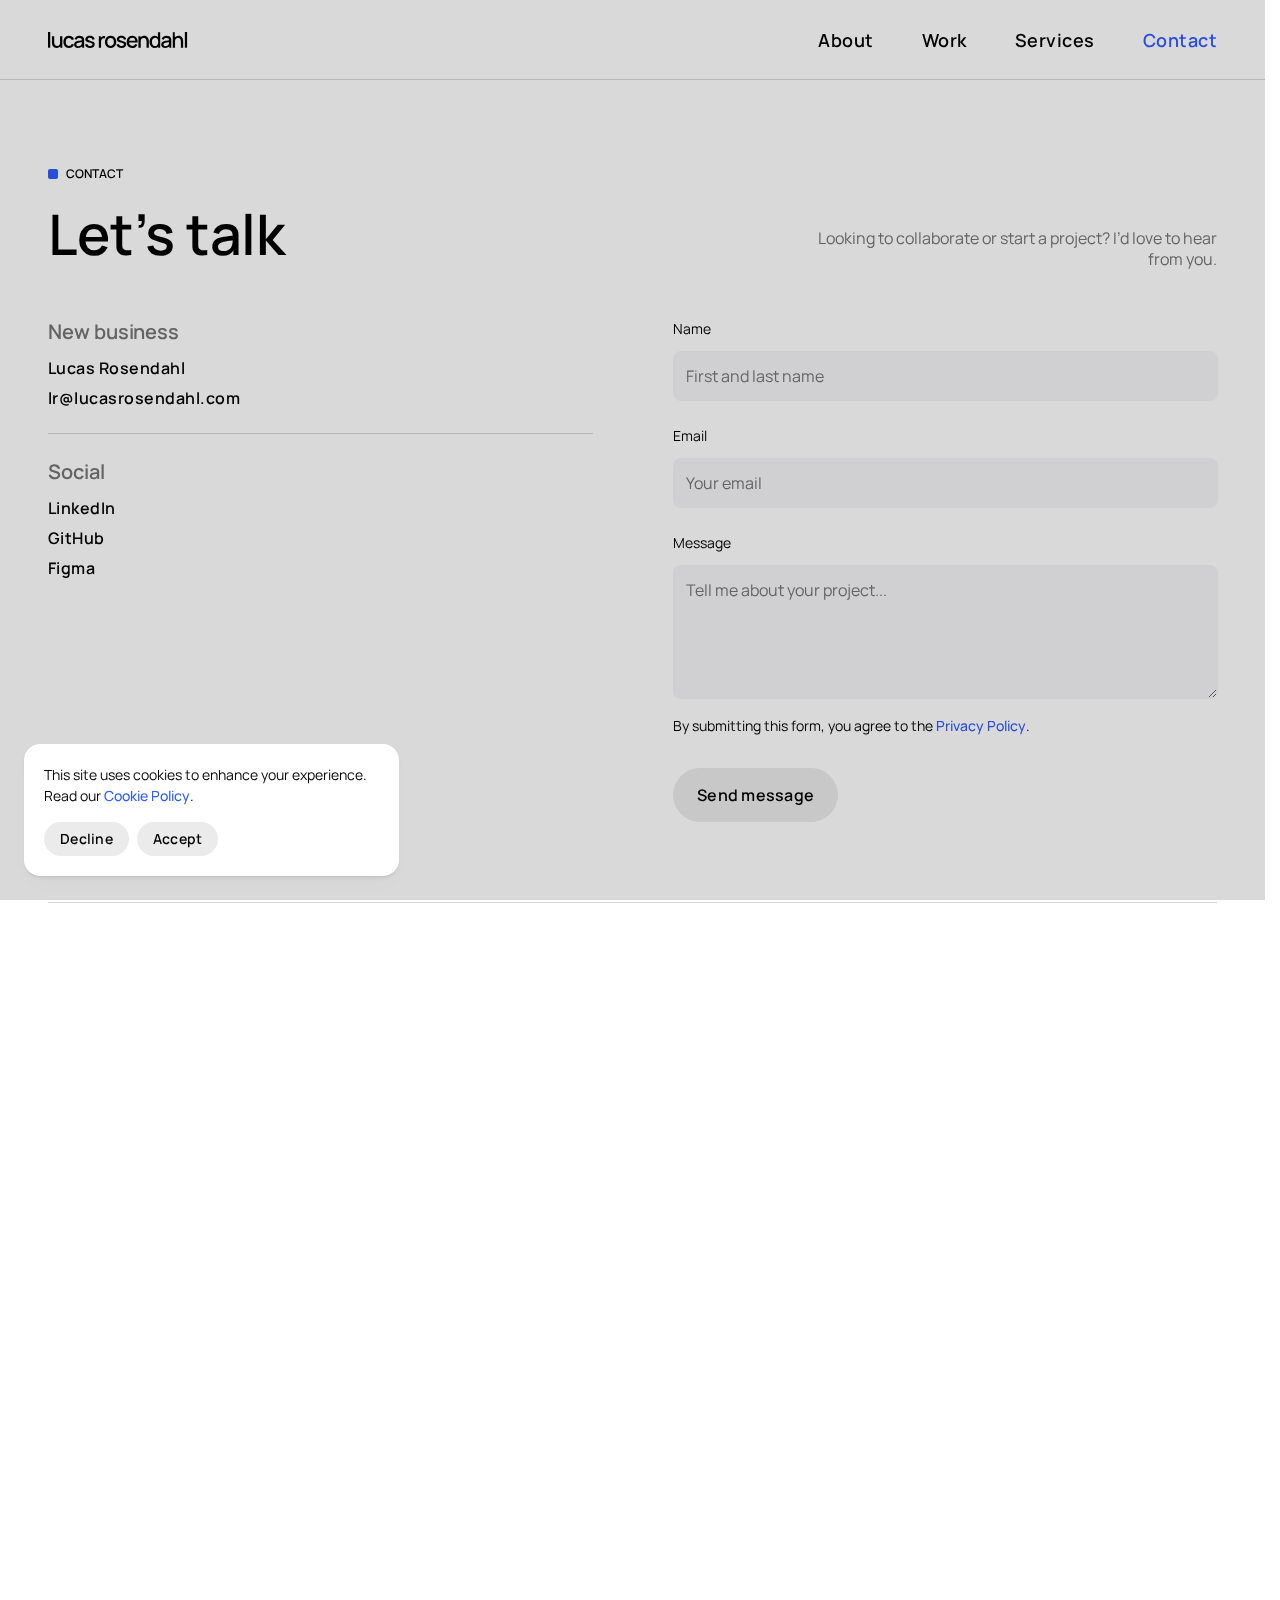
<file: contact.html>
<!doctype html>
<html lang="en">
  <head>
    <meta charset="utf-8" />
    <meta name="viewport" content="width=device-width, initial-scale=1" />
    <meta name="author" content="Lucas Rosendahl" />
    <meta
      name="description"
      content="Contact Lucas Rosendahl — start a project or ask a question."
    />
    <title>Contact - Lucas Rosendahl</title>

    <!-- SEO / Social -->
    <link rel="canonical" href="https://lucasrosendahl.com/contact.html" />
    <meta name="robots" content="index,follow" />
    <meta name="theme-color" content="#111111" />

    <meta property="og:title" content="Lucas Rosendahl — UX Designer & Digital Creative" />
    <meta property="og:description" content="Contact Lucas Rosendahl — start a project or ask a question." />
    <meta property="og:type" content="website" />
    <meta property="og:url" content="https://lucasrosendahl.com/contact.html" />
    <meta property="og:image" content="https://lucasrosendahl.com/assets/images/og/og-cover.jpg" />
    <meta property="og:image:width" content="1200" />
    <meta property="og:image:height" content="630" />
    <meta property="og:image:type" content="image/jpeg" />
    <meta property="og:locale" content="en_US" />
    <meta property="og:site_name" content="lucas rosendahl" />

    <meta name="twitter:card" content="summary_large_image" />
    <meta name="twitter:title" content="Contact - Lucas Rosendahl" />
    <meta name="twitter:description" content="Contact Lucas Rosendahl — start a project or ask a question." />
    <meta name="twitter:image" content="https://lucasrosendahl.com/assets/images/og/og-cover.jpg" />
    <!-- Favicon -->
    <link rel="icon" href="/assets/favicons/favicon.ico" sizes="any" />
    <link rel="icon" type="image/svg+xml" href="/assets/favicons/favicon.svg" />
    <link
      rel="icon"
      type="image/png"
      href="/assets/favicons/favicon-96x96.png"
      sizes="96x96"
    />

    <!-- Apple -->
    <link rel="apple-touch-icon" href="/assets/favicons/apple-touch-icon.png" />

    <!-- Web App -->
    <link rel="manifest" href="/assets/favicons/site.webmanifest" />

    <script>
      document.documentElement.classList.add("js");
    </script>

    <link rel="stylesheet" href="/css/main.css" />
  </head>

  <body class="page-contact">
    <a class="skip-link" href="#main">Skip to content</a>

    <!-- Header -->
    <header class="site-header" role="banner">
      <div
        class="container header__inner"
        data-reveal="load"
        data-header-reveal
      >
        <a class="header__logotype" href="/"
          ><img
            src="/assets/images/ui/logos/logotype-lucas-rosendahl-medium-black.svg"
            alt="lucas rosendahl"
        /></a>
        <a class="header__logotype__mobile" href="/"
          ><img
            src="/assets/images/ui/logos/logotype-lucas-rosendahl-small-black.svg"
            alt="lucas rosendahl"
        /></a>

        <!-- Desktop / tablet nav -->
        <nav class="site-nav site-nav--desktop" aria-label="Primary">
          <ul class="site-nav__list">
            <li><a href="/about">About</a></li>
            <li><a href="/work">Work</a></li>
            <li><a href="/#services">Services</a></li>
            <li><a class="is-active" href="/contact" aria-current="page">Contact</a></li>
          </ul>
        </nav>

        <!-- Mobile hamburger -->
        <button
          class="menu-toggle"
          type="button"
          aria-label="Open menu"
          aria-controls="mobile-menu"
          aria-expanded="false"
        >
          <span class="menu-icon" aria-hidden="true"></span>
        </button>
      </div>

      <!-- Mobile fullscreen menu -->
      <nav
        id="mobile-menu"
        class="mobile-menu"
        aria-label="Mobile"
        aria-hidden="true"
      >
        <div class="container mobile-menu__inner">
          <div class="mobile-menu__header">
            <a class="header__logotype__white" href="/"
              ><img
                src="/assets/images/ui/logos/logotype-lucas-rosendahl-small-white.svg"
                alt="lucas rosendahl"
            /></a>

            <button class="menu-close" type="button" aria-label="Close menu">
              <svg
                width="44"
                height="44"
                viewBox="0 0 44 44"
                fill="none"
                xmlns="http://www.w3.org/2000/svg"
              >
                <path
                  d="M16.0538 28.3077L15 27.2538L20.6 21.6538L15 16.0538L16.0538 15L21.6538 20.6L27.2538 15L28.3077 16.0538L22.7077 21.6538L28.3077 27.2538L27.2538 28.3077L21.6538 22.7077L16.0538 28.3077Z"
                  fill="white"
                />
              </svg>
            </button>
          </div>

          <div class="mobile-menu__content">
            <ul class="mobile-menu__list">
              <li class="mobile-menu__item">
                <span class="mobile-menu__index">01</span>
                <a class="mobile-menu__link" href="/about">About</a>
              </li>

              <li class="mobile-menu__item">
                <span class="mobile-menu__index">02</span>
                <a class="mobile-menu__link" href="/work">Work</a>
              </li>

              <li class="mobile-menu__item">
                <span class="mobile-menu__index">03</span>
                <a class="mobile-menu__link" href="/#services">Services</a>
              </li>

              <li class="mobile-menu__item">
                <span class="mobile-menu__index">04</span>
                <a class="mobile-menu__link is-active" href="/contact"
                  >Contact</a
                >
              </li>
            </ul>
          </div>
        </div>
      </nav>
    </header>

    <div class="page-transition" data-page>
      <main id="main">
        <!-- Contact -->
        <section class="section contact-page" aria-labelledby="contact-title">
          <div class="container inner-wrapper">
            <div
              class="contact-page__head"
              data-stagger
              data-stagger-base="220"
              data-stagger-step="120"
            >
              <div class="contact-page__head-left">
                <div class="section-label" data-reveal="load">
                  <span class="section-label__dot" aria-hidden="true"></span>
                  <span class="section-label__text">Contact</span>
                </div>

                <h1 id="contact-title" class="page-title" data-reveal="load">
                  Let’s talk
                </h1>
              </div>
              <div class="contact-page__intro">
                <p class="section-lead" data-reveal="load">
                  Looking to collaborate or start a project? I’d love to hear
                  from you.
                </p>
              </div>
            </div>

            <div
              class="contact-page__grid"
              data-stagger
              data-stagger-base="140"
              data-stagger-step="120"
            >
              <div class="contact-page__cols" data-reveal data-reveal-card>
                <div class="contact-page__col">
                  <p class="contact-page__col-title">New business</p>
                  <ul class="contact-page__list">
                    <li>Lucas Rosendahl</li>
                    <li>
                      <a href="mailto:lr@lucasrosendahl.com"
                        >lr@lucasrosendahl.com</a
                      >
                    </li>
                  </ul>
                </div>

                <div class="contact-page__divider" aria-hidden="true"></div>

                <div class="contact-page__col">
                  <p class="contact-page__col-title">Social</p>
                  <ul class="contact-page__list">
                    <li>
                      <a
                        href="https://www.linkedin.com/in/lucas-rosendahl/"
                        target="_blank"
                        rel="me"
                        >LinkedIn</a
                      >
                    </li>
                    <li>
                      <a
                        href="https://github.com/Luchkiin"
                        target="_blank"
                        rel="me"
                        >GitHub</a
                      >
                    </li>
                    <li>
                      <a
                        href="https://figma.com/@lucasrosendahl"
                        target="_blank"
                        rel="me"
                        >Figma</a
                      >
                    </li>
                  </ul>
                </div>
              </div>

              <!-- Right / form -->
              <div class="contact-page__form" data-reveal data-reveal-card>
                <form
                  class="contact-form"
                  action="https://formspree.io/f/mgoloone"
                  method="POST"
                  novalidate
                  data-stagger
                  data-stagger-base="160"
                  data-stagger-step="90"
                >
                  <div class="field" data-reveal>
                    <label class="field__label" for="name">Name</label>
                    <input
                      class="field__input"
                      id="name"
                      name="name"
                      type="text"
                      autocomplete="name"
                      placeholder="First and last name"
                      required
                      minlength="2"
                      aria-describedby="name-error"
                    />
                    <p
                      id="name-error"
                      class="field__error"
                      aria-live="polite"
                      hidden
                    ></p>
                  </div>

                  <div class="field" data-reveal>
                    <label class="field__label" for="email">Email</label>
                    <input
                      class="field__input"
                      id="email"
                      name="email"
                      type="email"
                      autocomplete="email"
                      placeholder="Your email"
                      required
                      aria-describedby="email-error"
                    />
                    <p
                      id="email-error"
                      class="field__error"
                      aria-live="polite"
                      hidden
                    ></p>
                  </div>

                  <div class="field" data-reveal>
                    <label class="field__label" for="message">Message</label>
                    <textarea
                      class="field__textarea"
                      id="message"
                      name="message"
                      rows="5"
                      placeholder="Tell me about your project..."
                      required
                      minlength="10"
                      aria-describedby="message-error"
                    ></textarea>
                    <p
                      id="message-error"
                      class="field__error"
                      aria-live="polite"
                      hidden
                    ></p>
                  </div>

                  <!-- Honeypot (spam) -->
                  <input
                    type="text"
                    name="_gotcha"
                    class="contact-form__gotcha"
                    tabindex="-1"
                    autocomplete="off"
                  />

                  <!-- (valfritt) subject -->
                  <input
                    type="hidden"
                    name="_subject"
                    value="New message from lucasrosendahl.com"
                  />

                  <p class="contact-form__fineprint" data-reveal>
                    By submitting this form, you agree to the
                    <a
                      href="/privacy-policy"
                      target="_blank"
                      rel="noopener noreferrer"
                      >Privacy Policy</a
                    >.
                  </p>

                  <p
                    class="contact-form__status"
                    role="status"
                    aria-live="polite"
                    hidden
                  ></p>

                  <button
                    class="button button--secondary"
                    type="submit"
                    data-reveal
                  >
                    Send message
                  </button>
                </form>
              </div>
            </div>
          </div>
        </section>

        <!-- FAQ -->
        <section class="section faq" aria-labelledby="faq-title">
          <div class="container inner-wrapper">
            <div class="faq__grid" data-reveal>
              <header
                class="faq__intro"
                data-stagger
                data-stagger-base="160"
                data-stagger-step="100"
              >
                <div class="section-label" data-reveal>
                  <span class="section-label__dot" aria-hidden="true"></span>
                  <span class="section-label__text">FAQ</span>
                </div>
                <h2 id="faq-title" class="section-title" data-reveal>
                  Your questions,<br />answered
                </h2>
                <p class="section-lead" data-reveal>
                  Answers to common questions about my process, services, and
                  how I collaborate with clients.
                </p>
              </header>

              <div class="faq__content">
                <div
                  class="accordion"
                  data-accordion
                  data-stagger
                  data-stagger-base="140"
                  data-stagger-step="90"
                >
                  <details class="accordion__item" open data-reveal>
                    <summary class="accordion__summary">
                      <span class="accordion__label"
                        >What kind of clients do you typically work with?</span
                      >
                      <span class="accordion__icon" aria-hidden="true"></span>
                    </summary>
                    <div class="accordion__content">
                      <div class="accordion__content-inner">
                        <p class="accordion__text">
                          I work with startups, scale-ups, and established
                          companies looking to improve or build digital
                          products. Projects range from early-stage concepts to
                          refining and evolving existing platforms.
                        </p>
                      </div>
                    </div>
                  </details>

                  <details class="accordion__item" data-reveal>
                    <summary class="accordion__summary">
                      <span class="accordion__label"
                        >What services do you offer?</span
                      >
                      <span class="accordion__icon" aria-hidden="true"></span>
                    </summary>
                    <div class="accordion__content">
                      <div class="accordion__content-inner">
                        <p class="accordion__text">
                          I focus on product discovery, UX and interface design,
                          and digital production. This includes research and
                          strategy, design and prototyping, and bringing designs
                          into polished, functional digital products.
                        </p>
                      </div>
                    </div>
                  </details>

                  <details class="accordion__item" data-reveal>
                    <summary class="accordion__summary">
                      <span class="accordion__label"
                        >How long does a typical project take?</span
                      >
                      <span class="accordion__icon" aria-hidden="true"></span>
                    </summary>
                    <div class="accordion__content">
                      <div class="accordion__content-inner">
                        <p class="accordion__text">
                          Timelines vary depending on scope and complexity.
                          Smaller projects usually take a few weeks, while
                          larger product or website engagements can span several
                          months. I define clear timelines at the start of each
                          project.
                        </p>
                      </div>
                    </div>
                  </details>

                  <details class="accordion__item" data-reveal>
                    <summary class="accordion__summary">
                      <span class="accordion__label"
                        >What is your pricing structure?</span
                      >
                      <span class="accordion__icon" aria-hidden="true"></span>
                    </summary>
                    <div class="accordion__content">
                      <div class="accordion__content-inner">
                        <p class="accordion__text">
                          Projects are typically priced as fixed scopes based on
                          the work required. For ongoing collaborations, I also
                          offer monthly retainers. Pricing is always discussed
                          upfront to ensure clarity on both sides.
                        </p>
                      </div>
                    </div>
                  </details>

                  <details class="accordion__item" data-reveal>
                    <summary class="accordion__summary">
                      <span class="accordion__label"
                        >Can you work with an existing website or product?</span
                      >
                      <span class="accordion__icon" aria-hidden="true"></span>
                    </summary>
                    <div class="accordion__content">
                      <div class="accordion__content-inner">
                        <p class="accordion__text">
                          Yes. I often work with existing products — improving
                          usability, refining design systems, or redesigning
                          parts of the experience while respecting what’s
                          already in place.
                        </p>
                      </div>
                    </div>
                  </details>

                  <details class="accordion__item" data-reveal>
                    <summary class="accordion__summary">
                      <span class="accordion__label"
                        >Do you offer ongoing support after launch?</span
                      >
                      <span class="accordion__icon" aria-hidden="true"></span>
                    </summary>
                    <div class="accordion__content">
                      <div class="accordion__content-inner">
                        <p class="accordion__text">
                          Yes. I offer ongoing support for iteration,
                          improvements, and maintenance to ensure the product
                          continues to evolve after launch.
                        </p>
                      </div>
                    </div>
                  </details>
                </div>
              </div>
            </div>
          </div>
        </section>

        <!-- Footer -->
        <footer class="site-footer" role="contentinfo">
          <div
            class="container footer__grid inner-wrapper"
            data-stagger
            data-stagger-base="140"
            data-stagger-step="120"
          >
            <div class="footer__brand__cols__wrapper" data-reveal>
              <div class="footer__brand">
                <a class="footer__logotype" href="/"
                  ><img
                    src="/assets/images/ui/logos/logotype-lucas-rosendahl-xlarge-white.svg"
                    alt="lucas rosendahl"
                /></a>
                <p class="footer__text">
                  Building a brand, designing a product, or exploring an idea —
                  I’d love to hear from you.
                </p>
                <p class="footer__email">
                  <a href="mailto:lr@lucasrosendahl.com"
                    >lr@lucasrosendahl.com</a
                  >
                </p>
              </div>

              <div class="footer__cols">
                <div class="footer__col">
                  <p class="footer__title">Sitemap</p>
                  <ul class="footer__list">
                    <li><a href="/work">Work</a></li>
                    <li><a href="/about">About</a></li>
                    <li><a href="/#services">Services</a></li>
                    <li>
                      <a href="/contact">Contact</a>
                    </li>
                    <li><a href="/#faq">FAQ</a></li>
                  </ul>
                </div>

                <div class="footer__col">
                  <p class="footer__title">Social</p>
                  <ul class="footer__list">
                    <li>
                      <a
                        href="https://www.linkedin.com/in/lucas-rosendahl/"
                        rel="me"
                        target="_blank"
                        >LinkedIn</a
                      >
                    </li>
                    <li>
                      <a
                        href="https://github.com/Luchkiin"
                        rel="me"
                        target="_blank"
                        >GitHub</a
                      >
                    </li>
                    <li>
                      <a
                        href="https://figma.com/@lucasrosendahl"
                        rel="me"
                        target="_blank"
                        >Figma</a
                      >
                    </li>
                  </ul>
                </div>
              </div>
            </div>

            <div
              class="footer__meta"
              data-stagger
              data-stagger-base="260"
              data-stagger-step="120"
            >
              <p class="footer___copyright" data-reveal>
                © Lucas Rosendahl <span id="year"></span>
              </p>
              <div class="footer__policies" data-reveal>
                <a href="/privacy-policy">Privacy Policy</a>
                <a href="/cookie-policy">Cookie Policy</a>
              </div>
            </div>
          </div>
        </footer>
      </main>
    </div>

    <!-- Cookie consent -->
    <div
      class="cookie-consent"
      data-cookie-consent
      hidden
      role="dialog"
      aria-live="polite"
      aria-label="Cookie consent"
    >
      <div class="cookie-consent__overlay" data-cookie-overlay></div>

      <div class="cookie-consent__content">
        <p class="cookie-consent__text">
          This site uses cookies to enhance your experience. Read our
          <a href="/cookie-policy">Cookie Policy</a>.
        </p>

        <div class="cookie-consent__actions">
          <button
            class="button button--secondary__small cookie-consent__btn"
            type="button"
            data-consent="decline"
          >
            Decline
          </button>
          <button
            class="button button--secondary__small cookie-consent__btn"
            type="button"
            data-consent="accept"
          >
            Accept
          </button>
        </div>
      </div>
    </div>

    <script src="/js/main.js" defer></script>
    <script src="/js/accordions.js" defer></script>
    <script src="/js/contact-form.js" defer></script>
    <script src="/js/reveal.js" defer></script>
  </body>
</html>
</file>
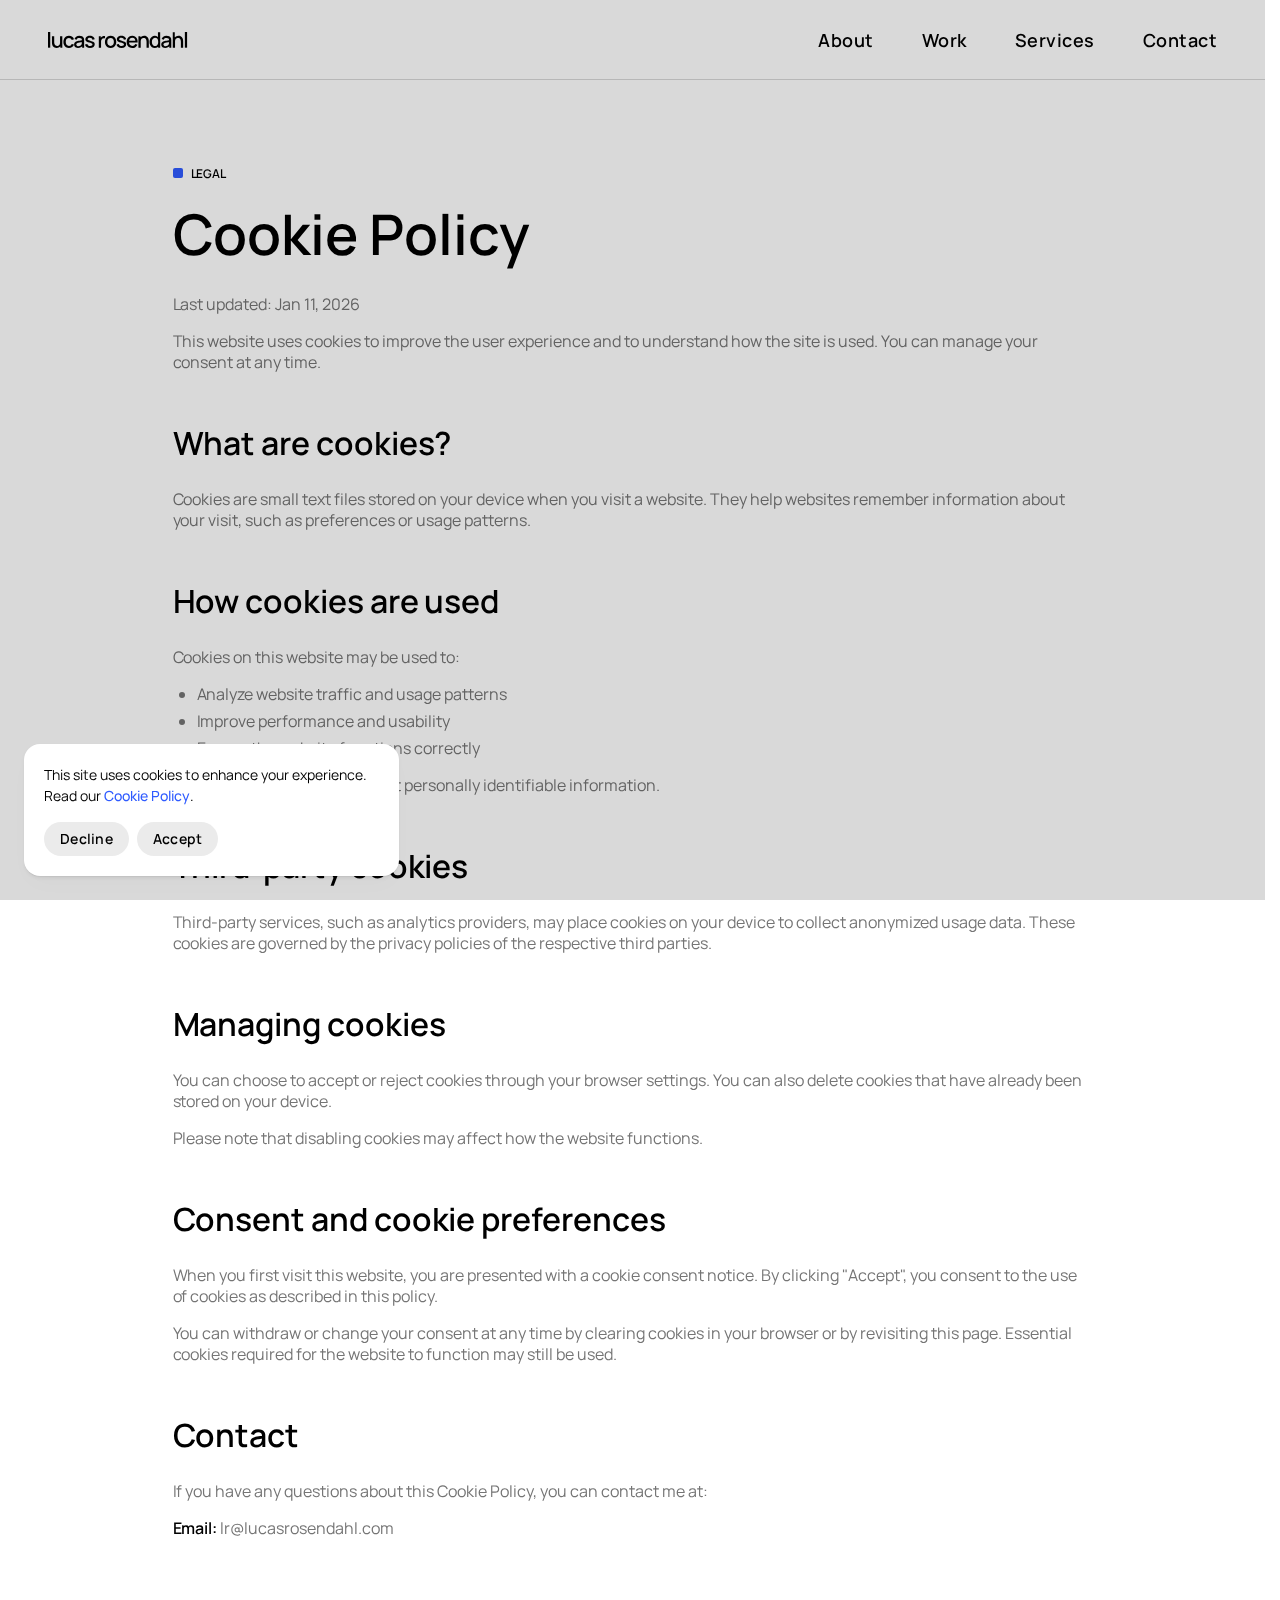
<file: cookie-policy.html>
<!doctype html>
<html lang="en">
  <head>
    <meta charset="utf-8" />
    <meta name="viewport" content="width=device-width, initial-scale=1" />
    <meta
      name="description"
      content="Cookie Policy — Lucas Rosendahl. Learn how cookies are used and how you can manage them."
    />
    <title>Cookie Policy - Lucas Rosendahl</title>

    <!-- Dynamisk base (GitHub Pages + lokalt + prod) -->
    <script>
      (function () {
        var isGithub = location.hostname === "luchkiin.github.io";
        var baseHref = isGithub ? "/lucas-rosendahl/" : "/";
        var base = document.createElement("base");
        base.href = baseHref;
        document.head.prepend(base);
        document.documentElement.classList.add("js");
      })();
    </script>
    <!-- Favicon -->
    <link rel="icon" href="assets/favicons/favicon.ico" sizes="any" />
    <link rel="icon" type="image/svg+xml" href="assets/favicons/favicon.svg" />
    <link
      rel="icon"
      type="image/png"
      href="assets/favicons/favicon-96x96.png"
      sizes="96x96"
    />

    <!-- Apple -->
    <link rel="apple-touch-icon" href="assets/favicons/apple-touch-icon.png" />

    <!-- Web App -->
    <link rel="manifest" href="assets/favicons/site.webmanifest" />
    <link rel="stylesheet" href="css/main.css" />
  </head>

  <body class="page-legal">
    <a class="skip-link" href="#main">Skip to content</a>

    <!-- Header -->
    <header class="site-header" role="banner">
      <div class="container header__inner" data-reveal="load" data-header-reveal>
        <a class="header__logotype" href="./">
          <img
            src="assets/images/ui/logos/logotype-lucas-rosendahl-medium-black.svg"
            alt="Lucas Rosendahl"
          />
        </a>

        <a class="header__logotype__mobile" href="./">
          <img
            src="assets/images/ui/logos/logotype-lucas-rosendahl-small-black.svg"
            alt="Lucas Rosendahl"
          />
        </a>

        <nav class="site-nav site-nav--desktop" aria-label="Primary">
          <ul class="site-nav__list">
            <li><a href="about">About</a></li>
            <li><a href="work">Work</a></li>
            <li><a href="./#services">Services</a></li>
            <li><a href="contact">Contact</a></li>
          </ul>
        </nav>

        <!-- Mobile hamburger -->
        <button
          class="menu-toggle"
          type="button"
          aria-label="Open menu"
          aria-controls="mobile-menu"
          aria-expanded="false"
        >
          <span class="menu-icon" aria-hidden="true"></span>
        </button>
      </div>

      <!-- Mobile menu -->
      <nav
        id="mobile-menu"
        class="mobile-menu"
        aria-label="Mobile"
        aria-hidden="true"
      >
        <div class="container mobile-menu__inner">
          <div class="mobile-menu__header">
            <a class="header__logotype__white" href="./">
              <img
                src="assets/images/ui/logos/logotype-lucas-rosendahl-small-white.svg"
                alt="Lucas Rosendahl"
              />
            </a>

            <button class="menu-close" type="button" aria-label="Close menu">
              <svg
                width="44"
                height="44"
                viewBox="0 0 44 44"
                fill="none"
                xmlns="http://www.w3.org/2000/svg"
              >
                <path
                  d="M16.0538 28.3077L15 27.2538L20.6 21.6538L15 16.0538L16.0538 15L21.6538 20.6L27.2538 15L28.3077 16.0538L22.7077 21.6538L28.3077 27.2538L27.2538 28.3077L21.6538 22.7077L16.0538 28.3077Z"
                  fill="white"
                />
              </svg>
            </button>
          </div>

          <div class="mobile-menu__content">
            <ul class="mobile-menu__list">
              <li class="mobile-menu__item">
                <span class="mobile-menu__index">01</span>
                <a class="mobile-menu__link" href="about">About</a>
              </li>
              <li class="mobile-menu__item">
                <span class="mobile-menu__index">02</span>
                <a class="mobile-menu__link" href="work">Work</a>
              </li>
              <li class="mobile-menu__item">
                <span class="mobile-menu__index">03</span>
                <a class="mobile-menu__link" href="./#services">Services</a>
              </li>
              <li class="mobile-menu__item">
                <span class="mobile-menu__index">04</span>
                <a class="mobile-menu__link" href="contact">Contact</a>
              </li>
            </ul>
          </div>
        </div>
      </nav>
    </header>

    <!-- Main -->
    <div class="page-transition" data-page>
      <main id="main">
      <section class="section legal-page" aria-labelledby="cookie-title">
        <div class="container inner-wrapper legal-page__content">
          <!-- Intro -->
          <div class="section-label">
            <span class="section-label__dot" aria-hidden="true"></span>
            <span class="section-label__text">Legal</span>
          </div>

          <h1 id="cookie-title" class="page-title">Cookie Policy</h1>

          <p class="legal-page__meta">
            Last updated: <time datetime="2026-01-02">Jan 11, 2026</time>
          </p>

          <p class="section-lead">
            This website uses cookies to improve the user experience and to
            understand how the site is used. You can manage your consent at any
            time.
          </p>

          <!-- Content -->
          <div class="legal-page__sections">
            <section>
              <h2>What are cookies?</h2>
              <p>
                Cookies are small text files stored on your device when you
                visit a website. They help websites remember information about
                your visit, such as preferences or usage patterns.
              </p>
            </section>

            <section>
              <h2>How cookies are used</h2>
              <p>Cookies on this website may be used to:</p>
              <ul>
                <li>Analyze website traffic and usage patterns</li>
                <li>Improve performance and usability</li>
                <li>Ensure the website functions correctly</li>
              </ul>
              <p>
                The cookies used do not collect personally identifiable
                information.
              </p>
            </section>

            <section>
              <h2>Third-party cookies</h2>
              <p>
                Third-party services, such as analytics providers, may place
                cookies on your device to collect anonymized usage data. These
                cookies are governed by the privacy policies of the respective
                third parties.
              </p>
            </section>

            <section>
              <h2>Managing cookies</h2>
              <p>
                You can choose to accept or reject cookies through your browser
                settings. You can also delete cookies that have already been
                stored on your device.
              </p>
              <p>
                Please note that disabling cookies may affect how the website
                functions.
              </p>
            </section>

            <section>
              <h2>Consent and cookie preferences</h2>
              <p>
                When you first visit this website, you are presented with a
                cookie consent notice. By clicking "Accept", you consent to the
                use of cookies as described in this policy.
              </p>
              <p>
                You can withdraw or change your consent at any time by clearing
                cookies in your browser or by revisiting this page. Essential
                cookies required for the website to function may still be used.
              </p>
            </section>

            <section>
              <h2>Contact</h2>
              <p>
                If you have any questions about this Cookie Policy, you can
                contact me at:
              </p>
              <p>
                <strong>Email:</strong>
                <a href="mailto:lr@lucasrosendahl.com" onclick="gtag('event','contact_click', {method:'email'});">lr@lucasrosendahl.com</a>
              </p>
            </section>
          </div>
        </div>
      </section>

      <!-- Footer -->
      <footer class="site-footer" role="contentinfo">
        <div
          class="container footer__grid inner-wrapper"
          data-stagger
          data-stagger-base="140"
          data-stagger-step="120"
        >
          <div class="footer__brand__cols__wrapper" data-reveal>
            <div class="footer__brand">
              <a class="footer__logotype" href="./"
                ><img
                  src="assets/images/ui/logos/logotype-lucas-rosendahl-xlarge-white.svg"
                  alt="lucas rosendahl"
              /></a>
              <p class="footer__text">
                Building a brand, designing a product, or exploring an idea —
                I’d love to hear from you.
              </p>
              <p class="footer__email">
                <a href="mailto:lr@lucasrosendahl.com" onclick="gtag('event','contact_click', {method:'email'});">lr@lucasrosendahl.com</a>
              </p>
            </div>

            <div class="footer__cols">
              <div class="footer__col">
                <p class="footer__title">Sitemap</p>
                <ul class="footer__list">
                  <li><a href="work">Work</a></li>
                  <li><a href="about">About</a></li>
                  <li><a href="./#services">Services</a></li>
                  <li><a href="contact">Contact</a></li>
                  <li><a href="./#faq">FAQ</a></li>
                </ul>
              </div>

              <div class="footer__col">
                <p class="footer__title">Social</p>
                <ul class="footer__list">
                  <li>
                    <a
                      href="https://www.linkedin.com/in/lucas-rosendahl/" onclick="gtag('event','external_link', {link_name:'LinkedIn'});"
                      rel="me"
                      target="_blank"
                      >LinkedIn</a
                    >
                  </li>
                  <li>
                    <a
                      href="https://github.com/Luchkiin" onclick="gtag('event','external_link', {link_name:'GitHub'});"
                      rel="me"
                      target="_blank"
                      >GitHub</a
                    >
                  </li>
                  <li>
                    <a
                      href="https://www.figma.com/" onclick="gtag('event','external_link', {link_name:'Figma'});"
                      rel="me"
                      target="_blank"
                      >Figma</a
                    >
                  </li>
                </ul>
              </div>
            </div>
          </div>

          <div
            class="footer__meta"
            data-stagger
            data-stagger-base="260"
            data-stagger-step="120"
          >
            <p class="footer___copyright" data-reveal>
              © Lucas Rosendahl <span id="year"></span>
            </p>
            <div class="footer__policies" data-reveal>
              <a href="privacy-policy">Privacy Policy</a>
              <a href="cookie-policy" aria-current="page">Cookie Policy</a>
            </div>
          </div>
        </div>
      </footer>
      </main>
    </div>

    <!-- Cookie consent -->
    <div
      class="cookie-consent"
      data-cookie-consent
      hidden
      role="dialog"
      aria-live="polite"
      aria-label="Cookie consent"
    >
      <div class="cookie-consent__overlay" data-cookie-overlay></div>

      <div class="cookie-consent__content">
        <p class="cookie-consent__text">
          This site uses cookies to enhance your experience. Read our
          <a href="/cookie-policy.html">Cookie Policy</a>.
        </p>

        <div class="cookie-consent__actions">
          <button
            class="button button--secondary__small cookie-consent__btn"
            type="button"
            data-consent="decline"
          >
            Decline
          </button>
          <button
            class="button button--secondary__small cookie-consent__btn"
            type="button"
            data-consent="accept"
          >
            Accept
          </button>
        </div>
      </div>
    </div>

    <script src="js/main.js" defer></script>
    <script src="js/reveal.js" defer></script>
  </body>
</html>
</file>
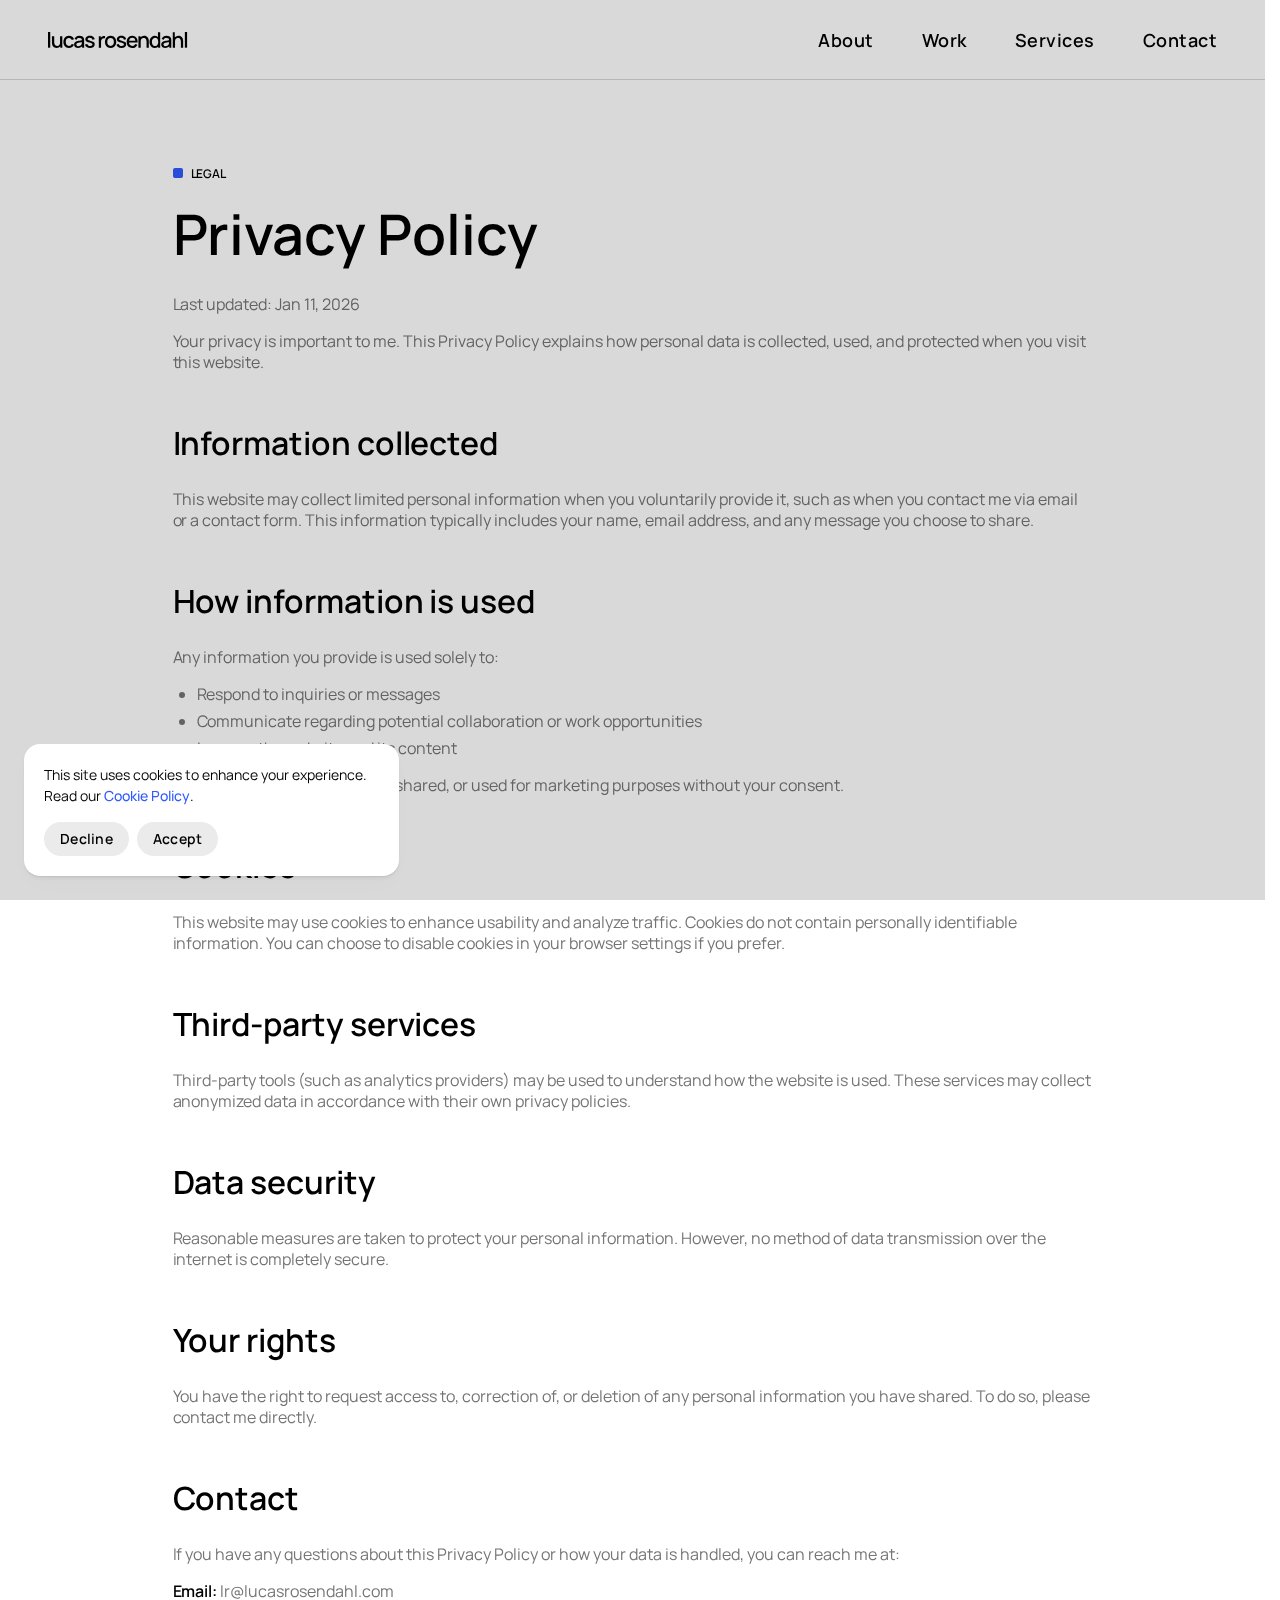
<file: privacy-policy.html>
<!DOCTYPE html>
<html lang="en">
  <head>
    <meta charset="utf-8" />
    <meta name="viewport" content="width=device-width, initial-scale=1" />
    <meta name="author" content="Lucas Rosendahl" />
    <meta
      name="description"
      content="Privacy Policy — Lucas Rosendahl. Learn how personal data is handled and protected."
    />
    <title>Privacy Policy - Lucas Rosendahl</title>

    <!-- SEO / Social -->
    <link rel="canonical" href="https://lucasrosendahl.com/privacy-policy.html" />
    <meta name="robots" content="index,follow" />
    <meta name="theme-color" content="#111111" />

    <meta property="og:title" content="Lucas Rosendahl — UX Designer & Digital Creative" />
    <meta property="og:description" content="Privacy Policy — Lucas Rosendahl. Learn how personal data is handled and protected." />
    <meta property="og:type" content="website" />
    <meta property="og:url" content="https://lucasrosendahl.com/privacy-policy.html" />
    <meta property="og:image" content="https://lucasrosendahl.com/assets/og/og-cover.jpg" />
    <meta property="og:image:width" content="1200" />
    <meta property="og:image:height" content="630" />
    <meta property="og:image:type" content="image/jpeg" />
    <meta property="og:locale" content="en_US" />
    <meta property="og:site_name" content="lucas rosendahl" />

    <meta name="twitter:card" content="summary_large_image" />
    <meta name="twitter:title" content="Privacy Policy - Lucas Rosendahl" />
    <meta name="twitter:description" content="Privacy Policy — Lucas Rosendahl. Learn how personal data is handled and protected." />
    <meta name="twitter:image" content="https://lucasrosendahl.com/assets/og/og-cover.jpg" />
    <!-- Favicon -->
    <link rel="icon" href="/assets/favicons/favicon.ico" sizes="any" />
    <link rel="icon" type="image/svg+xml" href="/assets/favicons/favicon.svg" />
    <link
      rel="icon"
      type="image/png"
      href="/assets/favicons/favicon-96x96.png"
      sizes="96x96"
    />

    <!-- Apple -->
    <link rel="apple-touch-icon" href="/assets/favicons/apple-touch-icon.png" />

    <!-- Web App -->
    <link rel="manifest" href="/assets/favicons/site.webmanifest" />

    <script>
      document.documentElement.classList.add("js");
    </script>

    <link rel="stylesheet" href="/css/main.css" />
  </head>

  <body class="page-legal">
    <a class="skip-link" href="#main">Skip to content</a>

    <!-- Header -->
    <header class="site-header" role="banner">
      <div class="container header__inner" data-reveal="load" data-header-reveal>
        <a class="header__logotype" href="/">
          <img
            src="/assets/images/ui/logos/logotype-lucas-rosendahl-medium-black.svg"
            alt="lucas rosendahl"
          />
        </a>
        <a class="header__logotype__mobile" href="/"
          ><img
            src="/assets/images/ui/logos/logotype-lucas-rosendahl-small-black.svg"
            alt="lucas rosendahl"
        /></a>

        <nav class="site-nav site-nav--desktop" aria-label="Primary">
          <ul class="site-nav__list">
            <li><a href="/about">About</a></li>
            <li><a href="/work">Work</a></li>
            <li><a href="/#services">Services</a></li>
            <li><a href="/contact">Contact</a></li>
          </ul>
        </nav>

        <!-- Mobile hamburger -->
        <button
          class="menu-toggle"
          type="button"
          aria-label="Open menu"
          aria-controls="mobile-menu"
          aria-expanded="false"
        >
          <span class="menu-icon" aria-hidden="true"></span>
        </button>
      </div>

      <!-- Mobile menu (samma som övriga sidor) -->
      <nav
        id="mobile-menu"
        class="mobile-menu"
        aria-label="Mobile"
        aria-hidden="true"
      >
        <div class="container mobile-menu__inner">
          <div class="mobile-menu__header">
            <a class="header__logotype__white" href="/">
              <img
                src="/assets/images/ui/logos/logotype-lucas-rosendahl-small-white.svg"
                alt="lucas rosendahl"
              />
            </a>

            <button class="menu-close" type="button" aria-label="Close menu">
              <svg
                width="44"
                height="44"
                viewBox="0 0 44 44"
                fill="none"
                xmlns="http://www.w3.org/2000/svg"
              >
                <path
                  d="M16.0538 28.3077L15 27.2538L20.6 21.6538L15 16.0538L16.0538 15L21.6538 20.6L27.2538 15L28.3077 16.0538L22.7077 21.6538L28.3077 27.2538L27.2538 28.3077L21.6538 22.7077L16.0538 28.3077Z"
                  fill="white"
                />
              </svg>
            </button>
          </div>

          <div class="mobile-menu__content">
            <ul class="mobile-menu__list">
              <li class="mobile-menu__item">
                <span class="mobile-menu__index">01</span>
                <a class="mobile-menu__link" href="/about">About</a>
              </li>
              <li class="mobile-menu__item">
                <span class="mobile-menu__index">02</span>
                <a class="mobile-menu__link" href="/work">Work</a>
              </li>
              <li class="mobile-menu__item">
                <span class="mobile-menu__index">03</span>
                <a class="mobile-menu__link" href="/#services">Services</a>
              </li>
              <li class="mobile-menu__item">
                <span class="mobile-menu__index">04</span>
                <a class="mobile-menu__link" href="/contact">Contact</a>
              </li>
            </ul>
          </div>
        </div>
      </nav>
    </header>

    <!-- Main -->
    <div class="page-transition" data-page>
      <main id="main">
      <section class="section legal-page" aria-labelledby="privacy-title">
        <div class="container inner-wrapper legal-page__content">
          <!-- Intro -->
          <div class="section-label">
            <span class="section-label__dot" aria-hidden="true"></span>
            <span class="section-label__text">Legal</span>
          </div>

          <h1 id="privacy-title" class="page-title">Privacy Policy</h1>

          <p class="legal-page__meta">
            Last updated: <time datetime="2026-01-02">Jan 11, 2026</time>
          </p>

          <p class="section-lead">
            Your privacy is important to me. This Privacy Policy explains how
            personal data is collected, used, and protected when you visit this
            website.
          </p>

          <!-- Content -->
          <div class="legal-page__sections">
            <section>
              <h2>Information collected</h2>
              <p>
                This website may collect limited personal information when you
                voluntarily provide it, such as when you contact me via email or
                a contact form. This information typically includes your name,
                email address, and any message you choose to share.
              </p>
            </section>

            <section>
              <h2>How information is used</h2>
              <p>Any information you provide is used solely to:</p>
              <ul>
                <li>Respond to inquiries or messages</li>
                <li>
                  Communicate regarding potential collaboration or work
                  opportunities
                </li>
                <li>Improve the website and its content</li>
              </ul>
              <p>
                Your information is never sold, shared, or used for marketing
                purposes without your consent.
              </p>
            </section>

            <section>
              <h2>Cookies</h2>
              <p>
                This website may use cookies to enhance usability and analyze
                traffic. Cookies do not contain personally identifiable
                information. You can choose to disable cookies in your browser
                settings if you prefer.
              </p>
            </section>

            <section>
              <h2>Third-party services</h2>
              <p>
                Third-party tools (such as analytics providers) may be used to
                understand how the website is used. These services may collect
                anonymized data in accordance with their own privacy policies.
              </p>
            </section>

            <section>
              <h2>Data security</h2>
              <p>
                Reasonable measures are taken to protect your personal
                information. However, no method of data transmission over the
                internet is completely secure.
              </p>
            </section>

            <section>
              <h2>Your rights</h2>
              <p>
                You have the right to request access to, correction of, or
                deletion of any personal information you have shared. To do so,
                please contact me directly.
              </p>
            </section>

            <section>
              <h2>Contact</h2>
              <p>
                If you have any questions about this Privacy Policy or how your
                data is handled, you can reach me at:
              </p>
              <p>
                <strong>Email:</strong>
                <a href="mailto:lr@lucasrosendahl.com">lr@lucasrosendahl.com</a>
              </p>
            </section>
          </div>
        </div>
      </section>

      <!-- Footer / Contact -->
      <footer class="site-footer" role="contentinfo">
        <div
          class="container footer__grid inner-wrapper"
          data-stagger
          data-stagger-base="140"
          data-stagger-step="120"
        >
          <div class="footer__brand__cols__wrapper" data-reveal>
            <div class="footer__brand">
              <a class="footer__logotype" href="/"
                ><img
                  src="/assets/images/ui/logos/logotype-lucas-rosendahl-xlarge-white.svg"
                  alt="lucas rosendahl"
              /></a>
              <p class="footer__text">
                Building a brand, designing a product, or exploring an idea —
                I’d love to hear from you.
              </p>
              <p class="footer__email">
                <a href="mailto:lr@lucasrosendahl.com">lr@lucasrosendahl.com</a>
              </p>
            </div>

            <div class="footer__cols">
              <div class="footer__col">
                <p class="footer__title">Sitemap</p>
                <ul class="footer__list">
                  <li><a href="/work">Work</a></li>
                  <li><a href="/about">About</a></li>
                  <li><a href="/#services">Services</a></li>
                  <li><a href="/contact">Contact</a></li>
                  <li><a href="/#faq">FAQ</a></li>
                </ul>
              </div>

              <div class="footer__col">
                <p class="footer__title">Social</p>
                <ul class="footer__list">
                  <li>
                    <a
                      href="https://www.linkedin.com/in/lucas-rosendahl/"
                      rel="me"
                      target="_blank"
                      >LinkedIn</a
                    >
                  </li>
                  <li>
                    <a
                      href="https://github.com/Luchkiin"
                      rel="me"
                      target="_blank"
                      >GitHub</a
                    >
                  </li>
                  <li>
                    <a
                      href="https://figma.com/@lucasrosendahl"
                      rel="me"
                      target="_blank"
                      >Figma</a
                    >
                  </li>
                </ul>
              </div>
            </div>
          </div>

          <div
            class="footer__meta"
            data-stagger
            data-stagger-base="260"
            data-stagger-step="120"
          >
            <p class="footer___copyright" data-reveal>
              © Lucas Rosendahl <span id="year"></span>
            </p>
            <div class="footer__policies" data-reveal>
              <a href="/privacy-policy">Privacy Policy</a>
              <a href="/cookie-policy">Cookie Policy</a>
            </div>
          </div>
        </div>
      </footer>
      </main>
    </div>

    <!-- Cookie consent -->
    <div
      class="cookie-consent"
      data-cookie-consent
      hidden
      role="dialog"
      aria-live="polite"
      aria-label="Cookie consent"
    >
      <div class="cookie-consent__overlay" data-cookie-overlay></div>

      <div class="cookie-consent__content">
        <p class="cookie-consent__text">
          This site uses cookies to enhance your experience. Read our
          <a href="/cookie-policy">Cookie Policy</a>.
        </p>

        <div class="cookie-consent__actions">
          <button
            class="button button--secondary__small cookie-consent__btn"
            type="button"
            data-consent="decline"
          >
            Decline
          </button>
          <button
            class="button button--secondary__small cookie-consent__btn"
            type="button"
            data-consent="accept"
          >
            Accept
          </button>
        </div>
      </div>
    </div>

    <script src="/js/main.js" defer></script>
    <script src="/js/reveal.js" defer></script>
  </body>
</html>
</file>
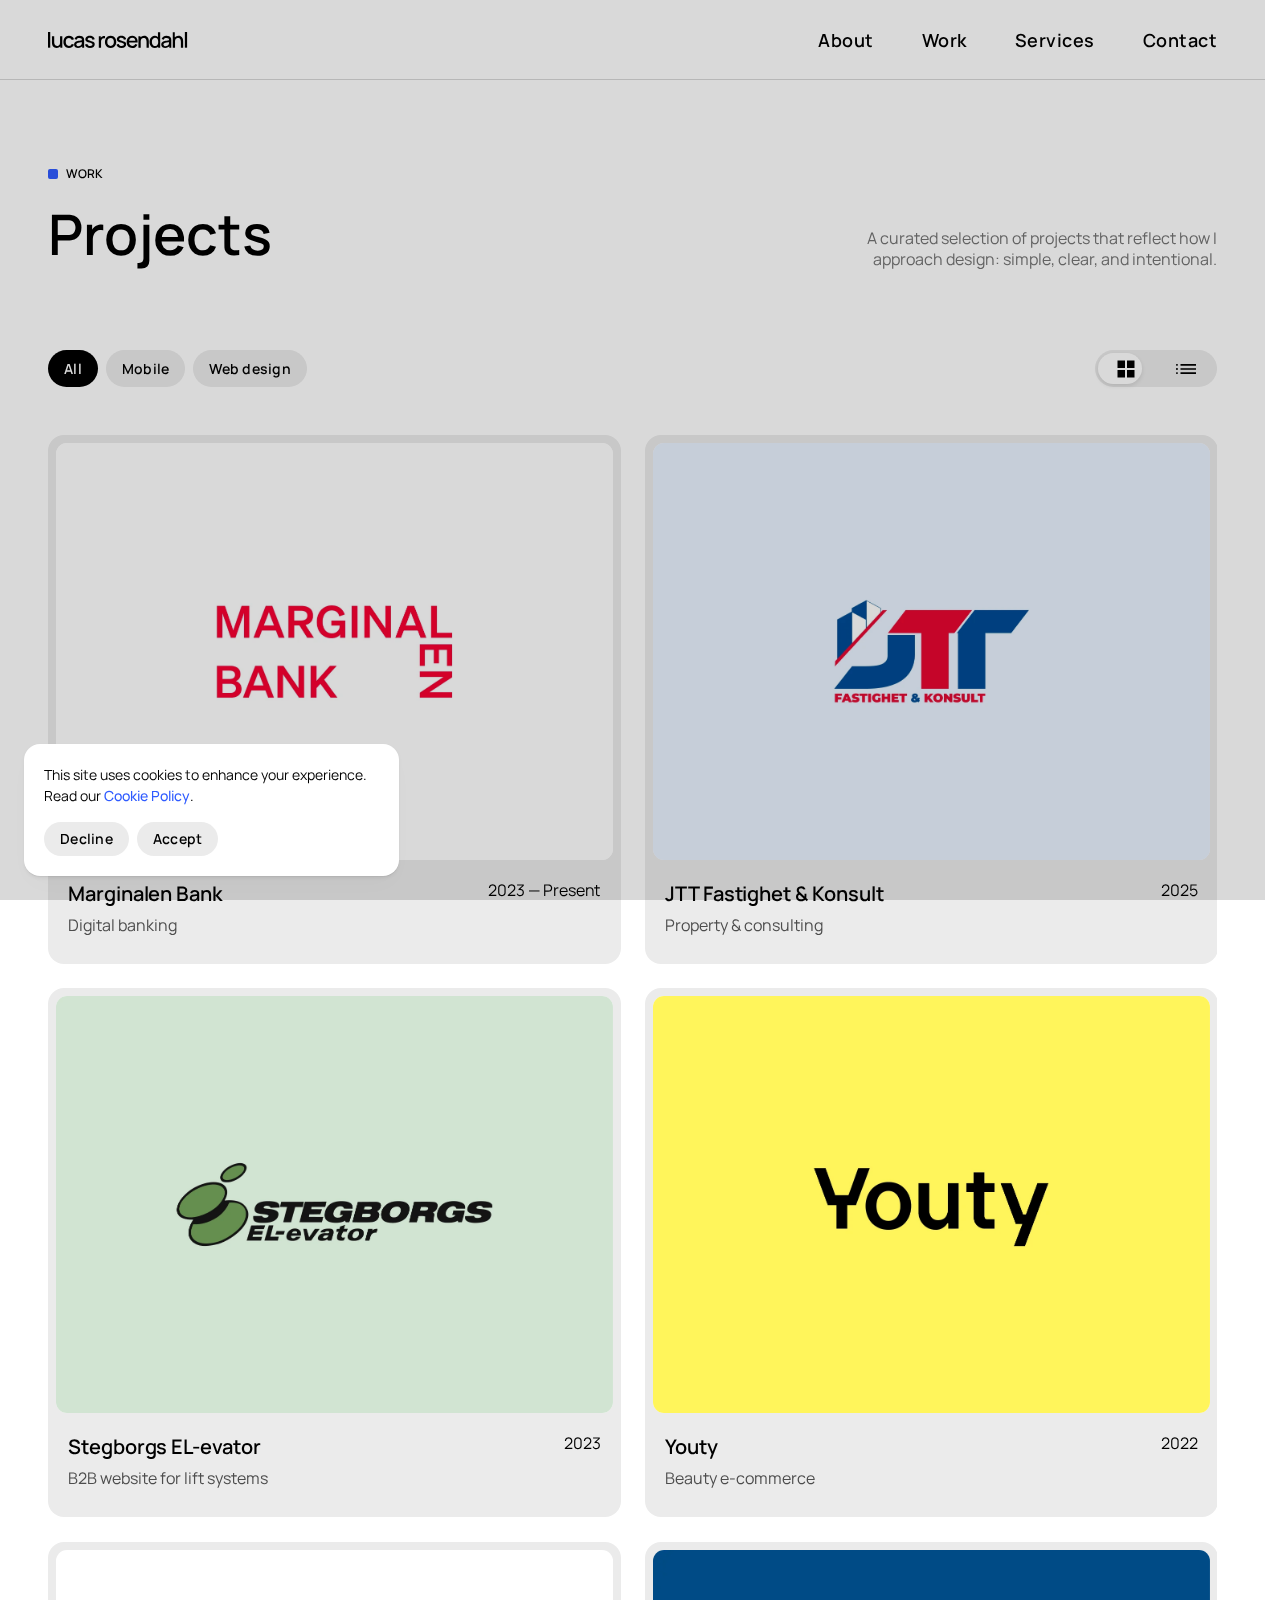
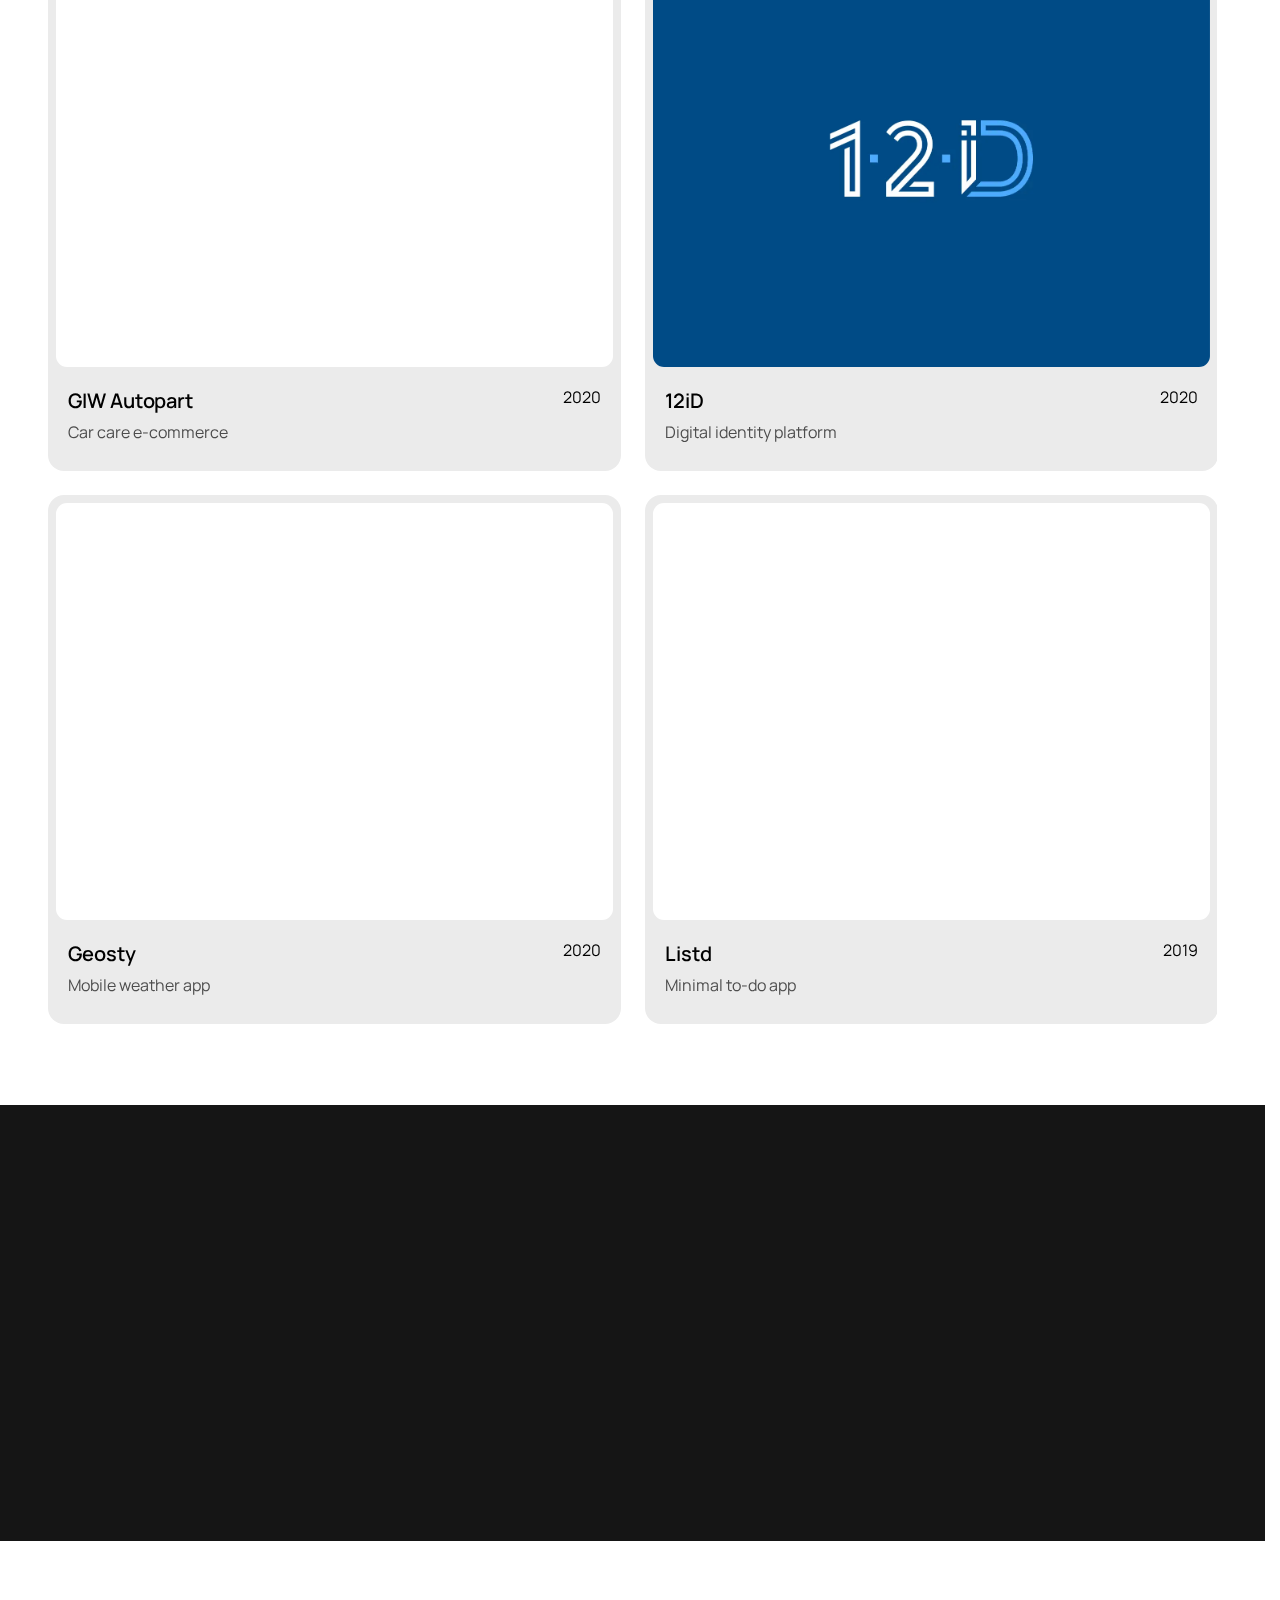
<file: work.html>
<!doctype html>
<html lang="en">
  <head>
    <meta charset="utf-8" />
    <meta name="viewport" content="width=device-width, initial-scale=1" />
    <meta name="author" content="Lucas Rosendahl" />
    <meta
      name="description"
      content="Projects by Lucas Rosendahl — selected work and case studies."
    />
    <title>Work - Lucas Rosendahl</title>

    <!-- SEO / Social -->
    <link rel="canonical" href="https://lucasrosendahl.com/work.html" />
    <meta name="robots" content="index,follow" />
    <meta name="theme-color" content="#111111" />

    <meta property="og:title" content="Lucas Rosendahl — UX Designer & Digital Creative" />
    <meta property="og:description" content="Projects by Lucas Rosendahl — selected work and case studies." />
    <meta property="og:type" content="website" />
    <meta property="og:url" content="https://lucasrosendahl.com/work.html" />
    <meta property="og:image" content="https://lucasrosendahl.com/assets/og/og-cover.jpg" />
    <meta property="og:image:width" content="1200" />
    <meta property="og:image:height" content="630" />
    <meta property="og:image:type" content="image/jpeg" />
    <meta property="og:locale" content="en_US" />
    <meta property="og:site_name" content="lucas rosendahl" />

    <meta name="twitter:card" content="summary_large_image" />
    <meta name="twitter:title" content="Work - Lucas Rosendahl" />
    <meta name="twitter:description" content="Projects by Lucas Rosendahl — selected work and case studies." />
    <meta name="twitter:image" content="https://lucasrosendahl.com/assets/og/og-cover.jpg" />
    <!-- Favicon -->
    <link rel="icon" href="assets/favicons/favicon.ico" sizes="any" />
    <link rel="icon" type="image/svg+xml" href="assets/favicons/favicon.svg" />
    <link
      rel="icon"
      type="image/png"
      href="assets/favicons/favicon-96x96.png"
      sizes="96x96"
    />

    <!-- Apple -->
    <link rel="apple-touch-icon" href="assets/favicons/apple-touch-icon.png" />

    <!-- Web App -->
    <link rel="manifest" href="assets/favicons/site.webmanifest" />

    <!-- Dynamisk base (GitHub Pages + lokalt + prod) -->
    <script>
      (function () {
        var isGithub = location.hostname === "luchkiin.github.io";
        var baseHref = isGithub ? "/lucas-rosendahl/" : "/";
        var base = document.createElement("base");
        base.href = baseHref;
        document.head.prepend(base);
        document.documentElement.classList.add("js");
      })();
    </script>

    <link rel="stylesheet" href="css/main.css" />
  </head>

  <body class="page-work">
    <a class="skip-link" href="#main">Skip to content</a>

    <!-- Header -->
    <header class="site-header" role="banner">
      <div
        class="container header__inner"
        data-reveal="load"
        data-header-reveal
      >
        <a class="header__logotype" href="./"
          ><img
            src="assets/images/ui/logos/logotype-lucas-rosendahl-medium-black.svg"
            alt="lucas rosendahl"
        /></a>
        <a class="header__logotype__mobile" href="./"
          ><img
            src="assets/images/ui/logos/logotype-lucas-rosendahl-small-black.svg"
            alt="lucas rosendahl"
        /></a>

        <!-- Desktop / tablet nav -->
        <nav class="site-nav site-nav--desktop" aria-label="Primary">
          <ul class="site-nav__list">
            <li><a href="about">About</a></li>
            <li><a href="work" aria-current="page">Work</a></li>
            <li><a href="./#services">Services</a></li>
            <li><a href="contact">Contact</a></li>
          </ul>
        </nav>

        <!-- Mobile hamburger -->
        <button
          class="menu-toggle"
          type="button"
          aria-label="Open menu"
          aria-controls="mobile-menu"
          aria-expanded="false"
        >
          <span class="menu-icon" aria-hidden="true"></span>
        </button>
      </div>

      <!-- Mobile fullscreen menu -->
      <nav
        id="mobile-menu"
        class="mobile-menu"
        aria-label="Mobile"
        aria-hidden="true"
      >
        <div class="container mobile-menu__inner">
          <div class="mobile-menu__header">
            <a class="header__logotype__white" href="./"
              ><img
                src="assets/images/ui/logos/logotype-lucas-rosendahl-small-white.svg"
                alt="lucas rosendahl"
            /></a>

            <button class="menu-close" type="button" aria-label="Close menu">
              <svg
                width="44"
                height="44"
                viewBox="0 0 44 44"
                fill="none"
                xmlns="http://www.w3.org/2000/svg"
              >
                <path
                  d="M16.0538 28.3077L15 27.2538L20.6 21.6538L15 16.0538L16.0538 15L21.6538 20.6L27.2538 15L28.3077 16.0538L22.7077 21.6538L28.3077 27.2538L27.2538 28.3077L21.6538 22.7077L16.0538 28.3077Z"
                  fill="white"
                />
              </svg>
            </button>
          </div>

          <div class="mobile-menu__content">
            <ul class="mobile-menu__list">
              <li class="mobile-menu__item">
                <span class="mobile-menu__index">01</span>
                <a class="mobile-menu__link" href="about">About</a>
              </li>

              <li class="mobile-menu__item">
                <span class="mobile-menu__index">02</span>
                <a class="mobile-menu__link is-active" href="work">Work</a>
              </li>

              <li class="mobile-menu__item">
                <span class="mobile-menu__index">03</span>
                <a class="mobile-menu__link" href="./#services">Services</a>
              </li>

              <li class="mobile-menu__item">
                <span class="mobile-menu__index">04</span>
                <a class="mobile-menu__link" href="contact">Contact</a>
              </li>
            </ul>
          </div>
        </div>
      </nav>
    </header>

    <div class="page-transition" data-page>
      <main id="main">
        <!-- Work page -->
        <div class="work-content" data-work-root data-reveal-scope>
          <section class="section work-page" aria-labelledby="work-title">
            <div class="container inner-wrapper">
              <!-- Header row -->
              <div
                class="work-page__head"
                data-stagger
                data-stagger-base="220"
                data-stagger-step="120"
              >
                <div class="work-page__head-left">
                  <div class="section-label" data-reveal="load">
                    <span class="section-label__dot" aria-hidden="true"></span>
                    <span class="section-label__text">Work</span>
                  </div>

                  <h1 id="work-title" class="page-title" data-reveal="load">
                    Projects
                  </h1>
                </div>

                <p
                  class="work-page__head-right section-lead"
                  data-reveal="load"
                >
                  A curated selection of projects that reflect how I approach
                  design: simple, clear, and intentional.
                </p>
              </div>

              <!-- Controls row -->
              <div
                class="work-controls"
                aria-label="Project filters and view options"
                data-stagger
                data-stagger-base="160"
                data-stagger-step="90"
              >
                <div
                  class="work-filters"
                  role="group"
                  aria-label="Filter projects"
                  data-reveal="load"
                >
                  <button
                    class="chip is-active"
                    type="button"
                    data-filter="all"
                    aria-pressed="true"
                  >
                    All
                  </button>
                  <button
                    class="chip"
                    type="button"
                    data-filter="mobile"
                    aria-pressed="false"
                  >
                    Mobile
                  </button>
                  <button
                    class="chip"
                    type="button"
                    data-filter="web"
                    aria-pressed="false"
                  >
                    Web design
                  </button>
                </div>

                <div
                  class="work-view"
                  role="group"
                  aria-label="Toggle view"
                  data-reveal="load"
                  data-work-view
                >
                  <button
                    class="icon-button is-active"
                    type="button"
                    aria-label="Grid view"
                    aria-pressed="true"
                    data-view="grid"
                  >
                    <span class="sr-only">Grid</span>
                    <span class="icon" aria-hidden="true"
                      ><svg
                        width="24"
                        height="24"
                        viewBox="0 0 24 24"
                        fill="none"
                        xmlns="http://www.w3.org/2000/svg"
                      >
                        <path
                          d="M3.5 11V3.5H11V11H3.5ZM3.5 20.5V13H11V20.5H3.5ZM13 11V3.5H20.5V11H13ZM13 20.5V13H20.5V20.5H13Z"
                          fill="black"
                        />
                      </svg>
                    </span>
                  </button>

                  <button
                    class="icon-button"
                    type="button"
                    aria-label="List view"
                    aria-pressed="false"
                    data-view="list"
                  >
                    <span class="sr-only">List</span>
                    <span class="icon" aria-hidden="true"
                      ><svg
                        width="24"
                        height="24"
                        viewBox="0 0 24 24"
                        fill="none"
                        xmlns="http://www.w3.org/2000/svg"
                      >
                        <path
                          d="M6.50235 8.73083V7.06417H22V8.73083H6.50235ZM6.50235 12.8333V11.1667H22V12.8333H6.50235ZM6.50235 16.9358V15.2692H22V16.9358H6.50235ZM2.95029 8.795C2.68108 8.795 2.45539 8.70796 2.27324 8.53389C2.09108 8.35981 2 8.14407 2 7.88667C2 7.63556 2.09108 7.425 2.27324 7.255C2.45539 7.085 2.68108 7 2.95029 7C3.21951 7 3.4452 7.085 3.62735 7.255C3.80951 7.425 3.90059 7.63556 3.90059 7.88667C3.90059 8.14407 3.80951 8.35981 3.62735 8.53389C3.4452 8.70796 3.21951 8.795 2.95029 8.795ZM2.95029 12.8867C2.68108 12.8867 2.45539 12.8017 2.27324 12.6317C2.09108 12.4619 2 12.2513 2 12C2 11.735 2.09108 11.5174 2.27324 11.3472C2.45539 11.177 2.68108 11.0919 2.95029 11.0919C3.21951 11.0919 3.4452 11.177 3.62735 11.3472C3.80951 11.5174 3.90059 11.735 3.90059 12C3.90059 12.2513 3.80951 12.4619 3.62735 12.6317C3.4452 12.8017 3.21951 12.8867 2.95029 12.8867ZM2.95029 17C2.68108 17 2.45539 16.913 2.27324 16.7389C2.09108 16.5648 2 16.3492 2 16.0919C2 15.8406 2.09108 15.63 2.27324 15.46C2.45539 15.29 2.68108 15.205 2.95029 15.205C3.21951 15.205 3.4452 15.29 3.62735 15.46C3.80951 15.63 3.90059 15.8406 3.90059 16.0919C3.90059 16.3492 3.80951 16.5648 3.62735 16.7389C3.4452 16.913 3.21951 17 2.95029 17Z"
                          fill="black"
                        />
                      </svg>
                    </span>
                  </button>
                </div>
              </div>

              <div class="work-results" data-work-results>
                <div class="work-panel is-active" data-panel="grid">
                  <!-- GRID VIEW -->
                  <div
                    class="project-grid"
                    role="list"
                    data-view-panel="grid"
                    data-reveal
                    data-reveal-batch="work"
                  >
                    <!-- 01 -->
                    <article
                      class="project-card"
                      role="listitem"
                      data-tags="mobile web"
                    >
                      <a class="project-card__link" href="work/marginalen-bank">
                        <div class="project-card__media" aria-hidden="true">
                          <img
                            class="project-card__img project-card__img--default"
                            src="assets/images/projects/marginalen/thumbnail-marginalen.webp"
                            alt="Marginalen Bank cover"
                            loading="lazy"
                            decoding="async"
                          />
                          <img
                            class="project-card__img project-card__img--hover"
                            src="assets/images/projects/marginalen/thumbnail-hover-marginalen.webp"
                            alt=""
                            aria-hidden="true"
                            loading="lazy"
                            decoding="async"
                          />
                        </div>

                        <div class="project-card__footer">
                          <div class="project-card__left-info">
                            <h2 class="project-card__title">Marginalen Bank</h2>
                            <p class="project-card__meta">Digital banking</p>
                          </div>
                          <span class="project-card__year">2023 — Present</span>
                        </div>
                      </a>
                    </article>

                    <!-- 02 -->
                    <article
                      class="project-card"
                      role="listitem"
                      data-tags="web"
                    >
                      <a class="project-card__link" href="work/jtt">
                        <div class="project-card__media" aria-hidden="true">
                          <img
                            class="project-card__img project-card__img--default"
                            src="assets/images/projects/jtt/thumbnail-jtt.webp"
                            alt="JTT Fastighet & Konsult cover"
                            loading="lazy"
                            decoding="async"
                          />
                          <img
                            class="project-card__img project-card__img--hover"
                            src="assets/images/projects/jtt/thumbnail-hover-jtt.webp"
                            alt=""
                            aria-hidden="true"
                            loading="lazy"
                            decoding="async"
                          />
                        </div>

                        <div class="project-card__footer">
                          <div class="project-card__left-info">
                            <h2 class="project-card__title">
                              JTT Fastighet &amp; Konsult
                            </h2>
                            <p class="project-card__meta">
                              Property &amp; consulting
                            </p>
                          </div>
                          <span class="project-card__year">2025</span>
                        </div>
                      </a>
                    </article>

                    <!-- 03 -->
                    <article
                      class="project-card"
                      role="listitem"
                      data-tags="web"
                    >
                      <a class="project-card__link" href="work/stegborgs">
                        <div class="project-card__media" aria-hidden="true">
                          <img
                            class="project-card__img project-card__img--default"
                            src="assets/images/projects/stegborgs/thumbnail-stegborgs.webp"
                            alt="Stegborgs EL-evator cover"
                            loading="lazy"
                            decoding="async"
                          />
                          <img
                            class="project-card__img project-card__img--hover"
                            src="assets/images/projects/stegborgs/thumbnail-hover-stegborgs.webp"
                            alt=""
                            aria-hidden="true"
                            loading="lazy"
                            decoding="async"
                          />
                        </div>

                        <div class="project-card__footer">
                          <div class="project-card__left-info">
                            <h2 class="project-card__title">
                              Stegborgs EL-evator
                            </h2>
                            <p class="project-card__meta">
                              B2B website for lift systems
                            </p>
                          </div>
                          <span class="project-card__year">2023</span>
                        </div>
                      </a>
                    </article>

                    <!-- 04 -->
                    <article
                      class="project-card"
                      role="listitem"
                      data-tags="web"
                    >
                      <a class="project-card__link" href="work/youty">
                        <div class="project-card__media" aria-hidden="true">
                          <img
                            class="project-card__img project-card__img--default"
                            src="assets/images/projects/youty/thumbnail-youty.webp"
                            alt="Youty cover"
                            loading="lazy"
                            decoding="async"
                          />
                          <img
                            class="project-card__img project-card__img--hover"
                            src="assets/images/projects/youty/thumbnail-hover-youty.webp"
                            alt=""
                            aria-hidden="true"
                            loading="lazy"
                            decoding="async"
                          />
                        </div>

                        <div class="project-card__footer">
                          <div class="project-card__left-info">
                            <h2 class="project-card__title">Youty</h2>
                            <p class="project-card__meta">Beauty e-commerce</p>
                          </div>
                          <span class="project-card__year">2022</span>
                        </div>
                      </a>
                    </article>

                    <!-- 05 -->
                    <article
                      class="project-card"
                      role="listitem"
                      data-tags="web"
                    >
                      <a class="project-card__link" href="work/giw-autopart">
                        <div class="project-card__media" aria-hidden="true">
                          <img
                            class="project-card__img project-card__img--default"
                            src="assets/images/projects/giw/thumbnail-giw.webp"
                            alt="GIW Autopart cover"
                            loading="lazy"
                            decoding="async"
                          />
                          <img
                            class="project-card__img project-card__img--hover"
                            src="assets/images/projects/giw/thumbnail-hover-giw.webp"
                            alt=""
                            aria-hidden="true"
                            loading="lazy"
                            decoding="async"
                          />
                        </div>

                        <div class="project-card__footer">
                          <div class="project-card__left-info">
                            <h2 class="project-card__title">GIW Autopart</h2>
                            <p class="project-card__meta">
                              Car care e-commerce
                            </p>
                          </div>
                          <span class="project-card__year">2020</span>
                        </div>
                      </a>
                    </article>

                    <!-- 06 -->
                    <article
                      class="project-card"
                      role="listitem"
                      data-tags="mobile web"
                    >
                      <a class="project-card__link" href="work/12id">
                        <div class="project-card__media" aria-hidden="true">
                          <img
                            class="project-card__img project-card__img--default"
                            src="assets/images/projects/12id/thumbnail-12id.webp"
                            alt="12iD cover"
                            loading="lazy"
                            decoding="async"
                          />
                          <img
                            class="project-card__img project-card__img--hover"
                            src="assets/images/projects/12id/thumbnail-hover-12id.webp"
                            alt=""
                            aria-hidden="true"
                            loading="lazy"
                            decoding="async"
                          />
                        </div>

                        <div class="project-card__footer">
                          <div class="project-card__left-info">
                            <h2 class="project-card__title">12iD</h2>
                            <p class="project-card__meta">
                              Digital identity platform
                            </p>
                          </div>
                          <span class="project-card__year">2020</span>
                        </div>
                      </a>
                    </article>

                    <!-- 07 -->
                    <article
                      class="project-card"
                      role="listitem"
                      data-tags="mobile"
                    >
                      <a class="project-card__link" href="work/geosty">
                        <div class="project-card__media" aria-hidden="true">
                          <img
                            class="project-card__img project-card__img--default"
                            src="assets/images/projects/geosty/thumbnail-geosty.webp"
                            alt="Geosty cover"
                            loading="lazy"
                            decoding="async"
                          />
                          <img
                            class="project-card__img project-card__img--hover"
                            src="assets/images/projects/geosty/thumbnail-hover-geosty.webp"
                            alt=""
                            aria-hidden="true"
                            loading="lazy"
                            decoding="async"
                          />
                        </div>

                        <div class="project-card__footer">
                          <div class="project-card__left-info">
                            <h2 class="project-card__title">Geosty</h2>
                            <p class="project-card__meta">Mobile weather app</p>
                          </div>
                          <span class="project-card__year">2020</span>
                        </div>
                      </a>
                    </article>

                    <!-- 08 -->
                    <article
                      class="project-card"
                      role="listitem"
                      data-tags="mobile"
                    >
                      <a class="project-card__link" href="work/listd">
                        <div class="project-card__media" aria-hidden="true">
                          <img
                            class="project-card__img project-card__img--default"
                            src="assets/images/projects/listd/thumbnail-listd.webp"
                            alt="Listd cover"
                            loading="lazy"
                            decoding="async"
                          />
                          <img
                            class="project-card__img project-card__img--hover"
                            src="assets/images/projects/listd/thumbnail-hover-listd.webp"
                            alt=""
                            aria-hidden="true"
                            loading="lazy"
                            decoding="async"
                          />
                        </div>

                        <div class="project-card__footer">
                          <div class="project-card__left-info">
                            <h2 class="project-card__title">Listd</h2>
                            <p class="project-card__meta">Minimal to-do app</p>
                          </div>
                          <span class="project-card__year">2019</span>
                        </div>
                      </a>
                    </article>
                  </div>
                </div>

                <div class="work-panel" data-panel="list" hidden>
                  <!-- LIST VIEW (hidden by default, toggle later with JS) -->
                  <div
                    class="project-list"
                    role="list"
                    data-view-panel="list"
                    data-reveal
                    data-reveal-batch="work"
                  >
                    <article
                      class="project-row"
                      role="listitem"
                      data-tags="mobile web"
                    >
                      <a class="project-row__link" href="work/marginalen-bank">
                        <span class="project-row__index">01</span>
                        <span class="project-row__title">Marginalen Bank</span>
                        <span class="project-row__meta">Digital banking</span>
                        <span
                          class="project-row__thumb with-border"
                          aria-hidden="true"
                        >
                          <img
                            src="assets/images/projects/marginalen/thumbnail-marginalen.webp"
                            alt=""
                            aria-hidden="true"
                            loading="lazy"
                            decoding="async"
                          />
                        </span>
                        <span class="project-row__chevron" aria-hidden="true">
                          <!-- Chevron Right (24px) -->
                          <svg
                            width="24"
                            height="24"
                            viewBox="0 0 24 24"
                            fill="none"
                            xmlns="http://www.w3.org/2000/svg"
                          >
                            <path
                              d="M9.69836 17.6538L8.64453 16.6L13.2445 12L8.64453 7.40002L9.69836 6.34619L15.3522 12L9.69836 17.6538Z"
                              fill="black"
                            />
                          </svg>
                        </span>
                      </a>
                    </article>

                    <article
                      class="project-row"
                      role="listitem"
                      data-tags="web"
                    >
                      <a class="project-row__link" href="work/jtt">
                        <span class="project-row__index">02</span>
                        <span class="project-row__title"
                          >JTT Fastighet &amp; Konsult</span
                        >
                        <span class="project-row__meta"
                          >Property &amp; consulting</span
                        >
                        <span class="project-row__thumb" aria-hidden="true">
                          <img
                            src="assets/images/projects/jtt/thumbnail-jtt.webp"
                            alt=""
                            aria-hidden="true"
                            loading="lazy"
                            decoding="async"
                          />
                        </span>
                        <span class="project-row__chevron" aria-hidden="true">
                          <!-- Chevron Right (24px) -->
                          <svg
                            width="24"
                            height="24"
                            viewBox="0 0 24 24"
                            fill="none"
                            xmlns="http://www.w3.org/2000/svg"
                          >
                            <path
                              d="M9.69836 17.6538L8.64453 16.6L13.2445 12L8.64453 7.40002L9.69836 6.34619L15.3522 12L9.69836 17.6538Z"
                              fill="black"
                            />
                          </svg>
                        </span>
                      </a>
                    </article>

                    <article
                      class="project-row"
                      role="listitem"
                      data-tags="web"
                    >
                      <a class="project-row__link" href="work/stegborgs">
                        <span class="project-row__index">03</span>
                        <span class="project-row__title"
                          >Stegborgs EL-evator</span
                        >
                        <span class="project-row__meta"
                          >B2B website for lift systems</span
                        >
                        <span class="project-row__thumb" aria-hidden="true">
                          <img
                            src="assets/images/projects/stegborgs/thumbnail-stegborgs.webp"
                            alt=""
                            aria-hidden="true"
                            loading="lazy"
                            decoding="async"
                          />
                        </span>
                        <span class="project-row__chevron" aria-hidden="true">
                          <!-- Chevron Right (24px) -->
                          <svg
                            width="24"
                            height="24"
                            viewBox="0 0 24 24"
                            fill="none"
                            xmlns="http://www.w3.org/2000/svg"
                          >
                            <path
                              d="M9.69836 17.6538L8.64453 16.6L13.2445 12L8.64453 7.40002L9.69836 6.34619L15.3522 12L9.69836 17.6538Z"
                              fill="black"
                            />
                          </svg>
                        </span>
                      </a>
                    </article>

                    <article
                      class="project-row"
                      role="listitem"
                      data-tags="web"
                    >
                      <a class="project-row__link" href="work/youty">
                        <span class="project-row__index">04</span>
                        <span class="project-row__title">Youty</span>
                        <span class="project-row__meta">Beauty e-commerce</span>
                        <span class="project-row__thumb" aria-hidden="true">
                          <img
                            src="assets/images/projects/youty/thumbnail-youty.webp"
                            alt=""
                            aria-hidden="true"
                            loading="lazy"
                            decoding="async"
                          />
                        </span>
                        <span class="project-row__chevron" aria-hidden="true">
                          <!-- Chevron Right (24px) -->
                          <svg
                            width="24"
                            height="24"
                            viewBox="0 0 24 24"
                            fill="none"
                            xmlns="http://www.w3.org/2000/svg"
                          >
                            <path
                              d="M9.69836 17.6538L8.64453 16.6L13.2445 12L8.64453 7.40002L9.69836 6.34619L15.3522 12L9.69836 17.6538Z"
                              fill="black"
                            />
                          </svg>
                        </span>
                      </a>
                    </article>

                    <article
                      class="project-row"
                      role="listitem"
                      data-tags="web"
                    >
                      <a class="project-row__link" href="work/giw-autopart">
                        <span class="project-row__index">05</span>
                        <span class="project-row__title">GIW Autopart</span>
                        <span class="project-row__meta"
                          >Car care e-commerce</span
                        >
                        <span
                          class="project-row__thumb with-border"
                          aria-hidden="true"
                        >
                          <img
                            src="assets/images/projects/giw/thumbnail-giw.webp"
                            alt=""
                            aria-hidden="true"
                            loading="lazy"
                            decoding="async"
                          />
                        </span>
                        <span class="project-row__chevron" aria-hidden="true">
                          <!-- Chevron Right (24px) -->
                          <svg
                            width="24"
                            height="24"
                            viewBox="0 0 24 24"
                            fill="none"
                            xmlns="http://www.w3.org/2000/svg"
                          >
                            <path
                              d="M9.69836 17.6538L8.64453 16.6L13.2445 12L8.64453 7.40002L9.69836 6.34619L15.3522 12L9.69836 17.6538Z"
                              fill="black"
                            />
                          </svg>
                        </span>
                      </a>
                    </article>

                    <article
                      class="project-row"
                      role="listitem"
                      data-tags="mobile web"
                    >
                      <a class="project-row__link" href="work/12id">
                        <span class="project-row__index">06</span>
                        <span class="project-row__title">12iD</span>
                        <span class="project-row__meta"
                          >Digital identity platform</span
                        >
                        <span class="project-row__thumb" aria-hidden="true">
                          <img
                            src="assets/images/projects/12id/thumbnail-12id.webp"
                            alt=""
                            aria-hidden="true"
                            loading="lazy"
                            decoding="async"
                          />
                        </span>
                        <span class="project-row__chevron" aria-hidden="true">
                          <!-- Chevron Right (24px) -->
                          <svg
                            width="24"
                            height="24"
                            viewBox="0 0 24 24"
                            fill="none"
                            xmlns="http://www.w3.org/2000/svg"
                          >
                            <path
                              d="M9.69836 17.6538L8.64453 16.6L13.2445 12L8.64453 7.40002L9.69836 6.34619L15.3522 12L9.69836 17.6538Z"
                              fill="black"
                            />
                          </svg>
                        </span>
                      </a>
                    </article>

                    <article
                      class="project-row"
                      role="listitem"
                      data-tags="mobile"
                    >
                      <a class="project-row__link" href="work/geosty">
                        <span class="project-row__index">07</span>
                        <span class="project-row__title">Geosty</span>
                        <span class="project-row__meta"
                          >Mobile weather app</span
                        >
                        <span class="project-row__thumb" aria-hidden="true">
                          <img
                            src="assets/images/projects/geosty/thumbnail-geosty.webp"
                            alt=""
                            aria-hidden="true"
                            loading="lazy"
                            decoding="async"
                          />
                        </span>
                        <span class="project-row__chevron" aria-hidden="true">
                          <!-- Chevron Right (24px) -->
                          <svg
                            width="24"
                            height="24"
                            viewBox="0 0 24 24"
                            fill="none"
                            xmlns="http://www.w3.org/2000/svg"
                          >
                            <path
                              d="M9.69836 17.6538L8.64453 16.6L13.2445 12L8.64453 7.40002L9.69836 6.34619L15.3522 12L9.69836 17.6538Z"
                              fill="black"
                            />
                          </svg>
                        </span>
                      </a>
                    </article>

                    <article
                      class="project-row"
                      role="listitem"
                      data-tags="mobile"
                    >
                      <a class="project-row__link" href="work/listd">
                        <span class="project-row__index">08</span>
                        <span class="project-row__title">Listd</span>
                        <span class="project-row__meta">Minimal to-do app</span>
                        <span class="project-row__thumb" aria-hidden="true">
                          <img
                            src="assets/images/projects/listd/thumbnail-listd.webp"
                            alt=""
                            aria-hidden="true"
                            loading="lazy"
                            decoding="async"
                          />
                        </span>
                        <span class="project-row__chevron" aria-hidden="true">
                          <!-- Chevron Right (24px) -->
                          <svg
                            width="24"
                            height="24"
                            viewBox="0 0 24 24"
                            fill="none"
                            xmlns="http://www.w3.org/2000/svg"
                          >
                            <path
                              d="M9.69836 17.6538L8.64453 16.6L13.2445 12L8.64453 7.40002L9.69836 6.34619L15.3522 12L9.69836 17.6538Z"
                              fill="black"
                            />
                          </svg>
                        </span>
                      </a>
                    </article>
                  </div>
                </div>
              </div>
            </div>
          </section>
        </div>

        <!-- Footer -->
        <footer class="site-footer" role="contentinfo">
          <div
            class="container footer__grid inner-wrapper"
            data-stagger
            data-stagger-base="140"
            data-stagger-step="120"
          >
            <div class="footer__brand__cols__wrapper" data-reveal>
              <div class="footer__brand">
                <a class="footer__logotype" href="./"
                  ><img
                    src="assets/images/ui/logos/logotype-lucas-rosendahl-xlarge-white.svg"
                    alt="lucas rosendahl"
                /></a>
                <p class="footer__text">
                  Building a brand, designing a product, or exploring an idea —
                  I’d love to hear from you.
                </p>
                <p class="footer__email">
                  <a href="mailto:lr@lucasrosendahl.com"
                    >lr@lucasrosendahl.com</a
                  >
                </p>
              </div>

              <div class="footer__cols">
                <div class="footer__col">
                  <p class="footer__title">Sitemap</p>
                  <ul class="footer__list">
                    <li><a href="work" aria-current="page">Work</a></li>
                    <li><a href="about">About</a></li>
                    <li><a href="./#services">Services</a></li>
                    <li><a href="contact">Contact</a></li>
                    <li><a href="./#faq">FAQ</a></li>
                  </ul>
                </div>

                <div class="footer__col">
                  <p class="footer__title">Social</p>
                  <ul class="footer__list">
                    <li>
                      <a
                        href="https://www.linkedin.com/in/lucas-rosendahl/"
                        rel="me"
                        target="_blank"
                        >LinkedIn</a
                      >
                    </li>
                    <li>
                      <a
                        href="https://github.com/Luchkiin"
                        rel="me"
                        target="_blank"
                        >GitHub</a
                      >
                    </li>
                    <li>
                      <a
                        href="https://www.figma.com/"
                        rel="me"
                        target="_blank"
                        >Figma</a
                      >
                    </li>
                  </ul>
                </div>
              </div>
            </div>

            <div
              class="footer__meta"
              data-stagger
              data-stagger-base="260"
              data-stagger-step="120"
            >
              <p class="footer___copyright" data-reveal>
                © Lucas Rosendahl <span id="year"></span>
              </p>
              <div class="footer__policies" data-reveal>
                <a href="privacy-policy">Privacy Policy</a>
                <a href="cookie-policy">Cookie Policy</a>
              </div>
            </div>
          </div>
        </footer>
      </main>
    </div>

    <!-- Cookie consent -->
    <div
      class="cookie-consent"
      data-cookie-consent
      hidden
      role="dialog"
      aria-live="polite"
      aria-label="Cookie consent"
    >
      <div class="cookie-consent__overlay" data-cookie-overlay></div>

      <div class="cookie-consent__content">
        <p class="cookie-consent__text">
          This site uses cookies to enhance your experience. Read our
          <a href="cookie-policy">Cookie Policy</a>.
        </p>

        <div class="cookie-consent__actions">
          <button
            class="button button--secondary__small cookie-consent__btn"
            type="button"
            data-consent="decline"
          >
            Decline
          </button>
          <button
            class="button button--secondary__small cookie-consent__btn"
            type="button"
            data-consent="accept"
          >
            Accept
          </button>
        </div>
      </div>
    </div>

    <script src="js/main.js" defer></script>
    <script src="js/work.js" defer></script>
    <script src="js/reveal.js" defer></script>
  </body>
</html>
</file>
<file: css/main.css>
@charset "UTF-8";
/* Box sizing rules */
*,
*::before,
*::after {
  box-sizing: border-box;
}

/* Remove default margin */
body,
h1,
h2,
h3,
h4,
h5,
h6,
p,
figure,
blockquote,
dl,
dd {
  margin: 0;
}

/* Remove list styles on ul, ol elements with a list role, which suggests default styling will be removed */
ul[role=list],
ol[role=list] {
  list-style: none;
}

/* Set core root defaults */
html {
  scroll-behavior: smooth;
  height: 100vh;
}

/* Set core body defaults */
body {
  min-height: 100vh;
  height: 100vh;
  text-rendering: optimizeSpeed;
}

/* A elements that don't have a class get default styles */
a:not([class]) {
  -webkit-text-decoration-skip: ink;
  text-decoration-skip-ink: auto;
}

/* Make images easier to work with */
img,
picture {
  max-width: 100%;
  display: block;
}

/* Inherit fonts for inputs and buttons */
input,
button,
textarea,
select {
  font: inherit;
}

button, input[type=submit], input[type=reset] {
  background: none;
  color: inherit;
  border: none;
  padding: 0;
  font: inherit;
  cursor: pointer;
  outline: inherit;
}

@media (prefers-reduced-motion: reduce) {
  html:focus-within {
    scroll-behavior: auto;
  }
  *,
  *::before,
  *::after {
    -webkit-animation-duration: 0.01ms !important;
    animation-duration: 0.01ms !important;
    -webkit-animation-iteration-count: 1 !important;
    animation-iteration-count: 1 !important;
    transition-duration: 0.01ms !important;
    scroll-behavior: auto !important;
  }
}
@font-face {
  font-display: swap;
  font-family: "Manrope";
  font-style: normal;
  font-weight: 400;
  src: url("../assets/fonts/manrope-v19-latin-regular.woff2") format("woff2"), url("../assets/fonts/manrope-v19-latin-regular.woff") format("woff");
}
@font-face {
  font-display: swap;
  font-family: "Manrope";
  font-style: normal;
  font-weight: 500;
  src: url("../assets/fonts/manrope-v19-latin-500.woff2") format("woff2"), url("../assets/fonts/manrope-v19-latin-500.woff") format("woff");
}
@font-face {
  font-display: swap;
  font-family: "Manrope";
  font-style: normal;
  font-weight: 600;
  src: url("../assets/fonts/manrope-v19-latin-600.woff2") format("woff2"), url("../assets/fonts/manrope-v19-latin-600.woff") format("woff");
}
body {
  background-color: #FFFFFF;
  font-family: "Manrope", sans-serif;
  color: #000000;
}

.container {
  width: 100%;
  margin: 0 auto;
}
@media only screen and (max-width: 1400px) {
  .container {
    padding: 80px 48px;
  }
}
@media only screen and (max-width: 1024px) {
  .container {
    padding: 64px 48px;
  }
}
@media only screen and (max-width: 768px) {
  .container {
    padding: 48px 24px;
  }
}

.inner-wrapper {
  width: 100%;
  max-width: 1536px;
  margin: 0 auto;
  padding: 0 48px;
}
@media only screen and (max-width: 1024px) {
  .inner-wrapper {
    padding: 0 24px;
  }
}

.content-container {
  width: 100%;
  margin: 0 auto;
}

.line-break {
  display: block;
}

a {
  color: inherit;
  text-decoration: none;
}

a:focus,
input:focus,
textarea:focus,
button:focus {
  outline: none;
}
a:focus-visible,
input:focus-visible,
textarea:focus-visible,
button:focus-visible {
  outline: 2px solid #2F5BFF;
  outline-offset: 2px;
  border-radius: 4px;
}

section {
  padding: 80px 0;
  position: relative;
}
@media only screen and (max-width: 768px) {
  section {
    padding: 64px 0;
  }
}

p {
  font-size: 1.25rem;
  font-weight: 400;
  line-height: 29px;
  letter-spacing: -0.005px;
  color: #000000;
}
@media only screen and (max-width: 768px) {
  p {
    font-size: 1rem;
    font-weight: 400;
    line-height: 21px;
    letter-spacing: -0.005px;
  }
}

sup {
  font-size: 12px;
  font-weight: 400;
  line-height: initial;
  padding-left: 1px;
}

.first-sup {
  padding-right: 3px;
  padding-left: 0;
}

.p-margin-bottom {
  margin-bottom: 24px;
}

.left-aligned {
  text-align: left;
}

.right-aligned {
  text-align: right;
}

.lock-scroll {
  overflow: hidden;
  -ms-overflow-style: none;
  scrollbar-width: none;
}
.lock-scroll ::-webkit-scrollbar {
  display: none;
  width: 0;
  background: transparent;
}

.no-scroll {
  overflow: hidden;
  height: 100vh;
}

.visually-hidden {
  position: absolute;
  width: 1px;
  height: 1px;
  margin: -1px;
  padding: 0;
  overflow: hidden;
  clip: rect(0, 0, 0, 0);
  white-space: nowrap;
  border: 0;
}

.section-label {
  display: inline-flex;
  align-items: center;
  gap: 8px;
}
.section-label .section-label__dot {
  width: 10px;
  height: 10px;
  border-radius: 2px;
  background: #2F5BFF;
  flex: 0 0 auto;
}
.section-label .section-label__text {
  font-size: 0.75rem;
  font-weight: 600;
  letter-spacing: -0.005px;
  text-transform: uppercase;
}

h1.h1-hero {
  font-size: 4rem;
  line-height: 75px;
  font-weight: 600;
  letter-spacing: -0.064px;
  color: #FFFFFF;
  text-align: left;
  margin-bottom: 24px;
}
@media only screen and (max-width: 1024px) {
  h1.h1-hero {
    font-size: 3.5rem;
    line-height: 72px;
    margin-bottom: 16px;
  }
}
@media only screen and (max-width: 768px) {
  h1.h1-hero {
    font-size: 2rem;
    margin-bottom: 16px;
    line-height: normal;
  }
}

.h1 {
  font-size: 3.5rem;
  font-weight: 600;
  line-height: 72px;
  letter-spacing: -0.064px;
  color: #000000;
}
@media only screen and (max-width: 1024px) {
  .h1 {
    font-size: 3rem;
    font-weight: 600;
    line-height: 60px;
    letter-spacing: -0.064px;
  }
}
@media only screen and (max-width: 768px) {
  .h1 {
    font-size: 2rem;
    font-weight: 600;
    letter-spacing: -0.064px;
    line-height: normal;
  }
}

.h2 {
  font-size: 3rem;
  font-weight: 600;
  line-height: 60px;
  letter-spacing: -0.064px;
  color: #000000;
}

.h3 {
  font-size: 2rem;
  font-weight: 600;
  letter-spacing: -0.064px;
  line-height: normal;
  color: #000000;
}

.h4 {
  font-size: 1.625rem;
  font-weight: 600;
  letter-spacing: -0.064px;
  line-height: normal;
  color: #000000;
}

.h5 {
  font-size: 1.25rem;
  font-weight: 600;
  letter-spacing: -0.064px;
  line-height: normal;
  color: #000000;
}

.h6 {
  font-size: 1rem;
  font-weight: 600;
  letter-spacing: -0.064px;
  line-height: normal;
  color: #000000;
}

.body.body--large {
  font-size: 1.25rem;
  font-weight: 400;
  line-height: 29px;
  letter-spacing: -0.005px;
  color: #000000;
}

.body.body--medium {
  font-size: 1rem;
  font-weight: 400;
  line-height: 21px;
  letter-spacing: -0.005px;
  color: #000000;
}

.body.body--small {
  font-size: 0.875rem;
  font-weight: 400;
  line-height: 21px;
  letter-spacing: -0.005px;
  color: #000000;
}

.body.body--x-small {
  font-size: 0.75rem;
  font-weight: 400;
  line-height: 17px;
  letter-spacing: -0.005px;
  color: #000000;
}

.subtitle.subtitle--large {
  font-size: 1.125rem;
  font-weight: 600;
  letter-spacing: 0.48px;
}

.subtitle.subtitle--medium {
  font-size: 1rem;
  font-weight: 600;
  letter-spacing: 0.48px;
}

.subtitle.subtitle--small {
  font-size: 0.875rem;
  font-weight: 600;
  letter-spacing: 0.48px;
  line-height: normal;
}

.overline.overline--large {
  font-size: 0.875rem;
  font-weight: 600;
  letter-spacing: -0.005px;
  text-transform: uppercase;
}

.overline.overline--small {
  font-size: 0.75rem;
  font-weight: 600;
  letter-spacing: -0.005px;
  text-transform: uppercase;
}

a.link.link--large {
  font-size: 1.25rem;
  font-weight: 500;
  line-height: 29px;
  letter-spacing: -0.005px;
  color: #2F5BFF;
  text-decoration: none;
}

a.link.link--medium {
  font-size: 1rem;
  font-weight: 500;
  line-height: 21px;
  letter-spacing: -0.005px;
  color: #2F5BFF;
  text-decoration: none;
}

a.link.link--small {
  font-size: 0.875rem;
  font-weight: 500;
  line-height: 21px;
  letter-spacing: -0.005px;
  color: #2F5BFF;
  text-decoration: none;
}

button.btn.btn--large {
  font-size: 1rem;
  font-weight: 600;
  letter-spacing: 0.25px;
  margin: 0;
}

button.btn.btn--small {
  font-size: 0.875rem;
  font-weight: 600;
  letter-spacing: 0.25px;
  margin: 0;
}

:root {
  --reveal-duration-fade: 1400ms;
  --reveal-duration-move: 1800ms;
  --reveal-ease-standard: cubic-bezier(0.16, 1, 0.3, 1);
  --reveal-distance-base: 6px;
  --reveal-distance-card: 25px;
  --reveal-distance-hero: 4px;
  --reveal-card-scale-start: 0.997;
  --page-fade-duration: 3000ms;
  --page-move-duration: 2000ms;
  --page-ease: cubic-bezier(0.16, 1, 0.3, 1);
  --page-enter-y: 60px;
  --page-enter-delay: 120ms;
}

@media only screen and (max-width: 768px) {
  :root {
    --page-enter-y: 0px;
    --page-fade-duration: 1000ms;
  }
}

html:not(.js) [data-reveal],
html:not(.js) [data-page] {
  opacity: 1;
  transform: none;
  transition: none;
}

html.js [data-reveal] {
  opacity: 0;
  transform: translate3d(0, var(--reveal-distance-base), 0);
  transition: none;
}

html.js [data-page] {
  opacity: 0;
  transform: translate3d(0, var(--page-enter-y), 0);
  transition: none;
}

html.js.is-loaded [data-reveal] {
  transition: opacity var(--reveal-duration-fade) var(--reveal-ease-standard), transform var(--reveal-duration-move) var(--reveal-ease-standard);
  transition-delay: var(--reveal-delay, 0ms);
  will-change: opacity, transform;
  backface-visibility: hidden;
}

html.is-loaded [data-page] {
  opacity: 0;
  transform: translate3d(0, var(--page-enter-y), 0);
  transition: opacity var(--page-fade-duration) var(--page-ease), transform var(--page-move-duration) var(--page-ease);
  transition-delay: var(--page-enter-delay, 0ms);
  will-change: opacity, transform;
}

/* Revealed state */
html.js.is-loaded [data-reveal].is-revealed {
  opacity: 1;
  transform: translate3d(0, 0, 0);
}

/* Page visible */
html.js.is-loaded [data-page].is-page-visible {
  opacity: 1;
  transform: translate3d(0, 0, 0);
}

.site-header [data-header-reveal] {
  transform: none !important;
  --reveal-duration-fade: 720ms;
  --reveal-duration-move: 0ms;
  --reveal-ease-standard: cubic-bezier(0.16, 1, 0.3, 1);
}

/* Card variant */
html.js [data-reveal][data-reveal-card] {
  transform: translate3d(0, var(--reveal-distance-card), 0) scale(var(--reveal-card-scale-start));
}

html.js.is-loaded [data-reveal][data-reveal-card].is-revealed {
  transform: translate3d(0, 0, 0) scale(1);
}

/* Hero variant */
html.js [data-reveal][data-reveal-hero] {
  transform: translate3d(0, var(--reveal-distance-hero), 0);
}

/* HEADER: fade only, no Y */
.site-header [data-header-reveal],
.site-header [data-header-reveal] *[data-reveal] {
  transform: none !important;
}

.hero {
  --reveal-duration-fade: 980ms;
  --reveal-duration-move: 1400ms;
  --reveal-distance-hero: 3px;
}

html.js .site-header [data-header-reveal][data-reveal] {
  transform: none !important;
}

html.js .site-header [data-header-reveal] [data-reveal] {
  transform: none !important;
}

/* Reduced motion */
@media (prefers-reduced-motion: reduce) {
  html.js [data-page],
  html.js [data-reveal] {
    opacity: 1 !important;
    transform: none !important;
    transition: none !important;
    transition-delay: 0ms !important;
  }
}
@media only screen and (max-width: 768px) {
  html.js [data-page],
  html.is-loaded [data-page],
  html.js.is-loaded [data-page].is-page-visible {
    transform: none !important;
  }
}
.about-teaser {
  padding-top: 32px;
}
@media only screen and (max-width: 1024px) {
  .about-teaser {
    padding-top: 16px;
    padding-bottom: 64px;
  }
}
@media only screen and (max-width: 768px) {
  .about-teaser {
    padding-top: 48px;
    padding-bottom: 48px;
  }
}
.about-teaser .border-wrapper {
  padding-bottom: 80px;
  border-bottom: 0.5px solid #D8D8D8;
}
@media only screen and (max-width: 1024px) {
  .about-teaser .border-wrapper {
    padding-bottom: 64px;
  }
}
@media only screen and (max-width: 768px) {
  .about-teaser .border-wrapper {
    padding-bottom: 48px;
  }
}
.about-teaser .border-wrapper .section-label {
  margin-bottom: 16px;
}
@media only screen and (max-width: 1024px) {
  .about-teaser .border-wrapper .section-label {
    margin-bottom: 12px;
  }
}
@media only screen and (max-width: 768px) {
  .about-teaser .border-wrapper .section-label {
    margin-bottom: 8px;
  }
}
.about-teaser .border-wrapper .about-teaser__grid {
  max-width: 920px;
  display: flex;
  flex-direction: column;
  gap: 48px;
}
@media only screen and (max-width: 1024px) {
  .about-teaser .border-wrapper .about-teaser__grid {
    gap: 40px;
  }
}
@media only screen and (max-width: 768px) {
  .about-teaser .border-wrapper .about-teaser__grid {
    gap: 24px;
  }
}
.about-teaser .border-wrapper .about-teaser__grid h2 {
  font-size: 3rem;
  font-weight: 600;
  line-height: 60px;
  letter-spacing: -0.064px;
}
@media only screen and (max-width: 1024px) {
  .about-teaser .border-wrapper .about-teaser__grid h2 {
    font-size: 2rem;
    font-weight: 600;
    letter-spacing: -0.064px;
    line-height: normal;
  }
}
@media only screen and (max-width: 768px) {
  .about-teaser .border-wrapper .about-teaser__grid h2 {
    font-size: 1.625rem;
    font-weight: 600;
    letter-spacing: -0.064px;
  }
}
.about-teaser .border-wrapper .about-teaser__grid h2 span {
  color: #757575;
}
.about-teaser .border-wrapper .about-teaser__grid .about-teaser__actions {
  display: flex;
}

.section.work {
  padding-top: 0;
}
@media only screen and (max-width: 1024px) {
  .section.work {
    padding-bottom: 64px;
  }
}
@media only screen and (max-width: 768px) {
  .section.work {
    padding-bottom: 48px;
  }
}
.section.work .inner-wrapper {
  display: flex;
  flex-direction: column;
  gap: 48px;
}
@media only screen and (max-width: 1024px) {
  .section.work .inner-wrapper {
    gap: 32px;
  }
}
@media only screen and (max-width: 768px) {
  .section.work .inner-wrapper {
    gap: 24px;
  }
}
.section.work .inner-wrapper .section-head {
  display: flex;
  justify-content: space-between;
  align-items: flex-end;
}
@media only screen and (max-width: 768px) {
  .section.work .inner-wrapper .section-head {
    flex-direction: column;
    align-items: flex-start;
  }
}
.section.work .inner-wrapper .section-head .section-label {
  margin-bottom: 16px;
}
@media only screen and (max-width: 1024px) {
  .section.work .inner-wrapper .section-head .section-label {
    margin-bottom: 12px;
  }
}
@media only screen and (max-width: 768px) {
  .section.work .inner-wrapper .section-head .section-label {
    margin-bottom: 8px;
  }
}
.section.work .inner-wrapper .section-head h2 {
  font-size: 3.5rem;
  font-weight: 600;
  line-height: 72px;
  letter-spacing: -0.064px;
  margin-bottom: 24px;
}
@media only screen and (max-width: 1024px) {
  .section.work .inner-wrapper .section-head h2 {
    font-size: 3rem;
    line-height: 60px;
    margin-bottom: 16px;
  }
}
@media only screen and (max-width: 768px) {
  .section.work .inner-wrapper .section-head h2 {
    font-size: 2rem;
    line-height: normal;
  }
}
.section.work .inner-wrapper .section-head .section-lead {
  font-size: 1rem;
  font-weight: 400;
  line-height: 21px;
  letter-spacing: -0.005px;
  color: #757575;
  max-width: 400px;
}
@media only screen and (max-width: 768px) {
  .section.work .inner-wrapper .section-head .section-lead {
    font-size: 0.875rem;
  }
}
.section.work .inner-wrapper .section-head .section-head__actions {
  display: flex;
}
@media only screen and (max-width: 768px) {
  .section.work .inner-wrapper .section-head .section-head__actions {
    margin-top: 16px;
  }
}

.services {
  padding: 80px 48px;
}
@media only screen and (max-width: 1024px) {
  .services {
    padding: 64px 24px;
  }
}
@media only screen and (max-width: 768px) {
  .services {
    padding: 48px 24px;
  }
}
.services .container {
  background-color: #151515;
  padding: 80px 80px 56px 80px;
  border-radius: 24px;
  color: #FFFFFF;
  max-width: 1440px;
}
@media only screen and (max-width: 1024px) {
  .services .container {
    padding: 40px 40px 16px 40px;
  }
}
@media only screen and (max-width: 768px) {
  .services .container {
    padding: 32px 16px 16px 16px;
  }
}
.services .container .section-label {
  margin-bottom: 16px;
}
@media only screen and (max-width: 1024px) {
  .services .container .section-label {
    margin-bottom: 12px;
  }
}
@media only screen and (max-width: 768px) {
  .services .container .section-label {
    margin-bottom: 8px;
  }
}
.services .container .panel__head h2 {
  font-size: 3.5rem;
  font-weight: 600;
  line-height: 72px;
  letter-spacing: -0.064px;
  margin-bottom: 24px;
}
@media only screen and (max-width: 1024px) {
  .services .container .panel__head h2 {
    font-size: 3rem;
    line-height: 60px;
    margin-bottom: 16px;
  }
}
@media only screen and (max-width: 768px) {
  .services .container .panel__head h2 {
    font-size: 2rem;
    line-height: normal;
  }
}
.services .container .panel__head .panel__lead {
  font-size: 1rem;
  font-weight: 400;
  line-height: 21px;
  letter-spacing: -0.005px;
  color: #A6A6A6;
  max-width: 400px;
  margin-bottom: 24px;
}
@media only screen and (max-width: 1024px) {
  .services .container .panel__head .panel__lead {
    margin-bottom: 16px;
  }
}
@media only screen and (max-width: 768px) {
  .services .container .panel__head .panel__lead {
    font-size: 0.875rem;
  }
}

.section.faq {
  padding: 80px 0 56px 0;
}
@media only screen and (max-width: 1024px) {
  .section.faq {
    padding: 64px 0 40px 0;
  }
}
@media only screen and (max-width: 768px) {
  .section.faq {
    padding: 48px 0 28px 0;
  }
}
.section.faq .faq__grid {
  display: flex;
}
@media only screen and (max-width: 1024px) {
  .section.faq .faq__grid {
    flex-direction: column;
    gap: 40px;
  }
}
@media only screen and (max-width: 768px) {
  .section.faq .faq__grid {
    gap: 32px;
  }
}
.section.faq .faq__grid .faq__intro {
  flex: 1;
}
.section.faq .faq__grid .faq__intro .section-label {
  margin-bottom: 16px;
}
@media only screen and (max-width: 1024px) {
  .section.faq .faq__grid .faq__intro .section-label {
    margin-bottom: 12px;
  }
}
@media only screen and (max-width: 768px) {
  .section.faq .faq__grid .faq__intro .section-label {
    margin-bottom: 8px;
  }
}
.section.faq .faq__grid .faq__intro h2 {
  font-size: 3.5rem;
  font-weight: 600;
  line-height: 72px;
  letter-spacing: -0.064px;
  margin-bottom: 24px;
}
@media only screen and (max-width: 1024px) {
  .section.faq .faq__grid .faq__intro h2 {
    font-size: 3rem;
    line-height: 60px;
    margin-bottom: 16px;
  }
}
@media only screen and (max-width: 768px) {
  .section.faq .faq__grid .faq__intro h2 {
    font-size: 2rem;
    line-height: normal;
  }
}
.section.faq .faq__grid .faq__intro .section-lead {
  max-width: 400px;
  font-size: 1rem;
  font-weight: 400;
  line-height: 21px;
  letter-spacing: -0.005px;
  color: #757575;
  margin-bottom: 48px;
}
@media only screen and (max-width: 1024px) {
  .section.faq .faq__grid .faq__intro .section-lead {
    margin-bottom: 40px;
  }
}
@media only screen and (max-width: 768px) {
  .section.faq .faq__grid .faq__intro .section-lead {
    margin-bottom: 24px;
    font-size: 0.875rem;
  }
}
.section.faq .faq__grid .faq__intro .faq__actions {
  display: flex;
}
.section.faq .faq__grid .faq__content {
  flex: 1;
}

@media only screen and (max-width: 1024px) {
  .about-page {
    padding: 64px 0;
  }
}
@media only screen and (max-width: 768px) {
  .about-page {
    padding: 48px 0;
  }
}
.about-page .about-page__head {
  display: flex;
  align-items: center;
  justify-content: space-between;
  gap: 80px;
}
@media only screen and (max-width: 1024px) {
  .about-page .about-page__head {
    margin-bottom: 0;
    gap: 48px;
    align-items: flex-end;
  }
}
@media only screen and (max-width: 768px) {
  .about-page .about-page__head {
    margin-bottom: 0;
  }
}
.about-page .about-page__head .section-label {
  margin-bottom: 16px;
}
@media only screen and (max-width: 1024px) {
  .about-page .about-page__head .section-label {
    margin-bottom: 12px;
  }
}
@media only screen and (max-width: 768px) {
  .about-page .about-page__head .section-label {
    margin-bottom: 8px;
  }
}
.about-page .about-page__head .page-title {
  font-size: 3.5rem;
  font-weight: 600;
  line-height: 72px;
  letter-spacing: -0.064px;
  margin-bottom: 24px;
}
@media only screen and (max-width: 1024px) {
  .about-page .about-page__head .page-title {
    font-size: 3rem;
    line-height: 60px;
    margin-bottom: 16px;
  }
}
@media only screen and (max-width: 768px) {
  .about-page .about-page__head .page-title {
    font-size: 2rem;
    line-height: normal;
  }
}
.about-page .about-page__head .about-page__intro {
  display: flex;
  flex-direction: column;
  gap: 16px;
}
.about-page .about-page__head .about-page__intro .section-lead {
  max-width: 700px;
  font-size: 1rem;
  font-weight: 400;
  line-height: 21px;
  letter-spacing: -0.005px;
  color: #757575;
}
@media only screen and (max-width: 1024px) {
  .about-page .about-page__head .about-page__intro .section-lead {
    text-align: left;
    max-width: 400px;
  }
}
@media only screen and (max-width: 768px) {
  .about-page .about-page__head .about-page__intro .section-lead {
    font-size: 0.875rem;
  }
}
.about-page .about-page__head .about-page__head-right {
  background-color: #EBEBEB;
  border-radius: 16px;
  padding: 4px;
}
@media only screen and (max-width: 768px) {
  .about-page .about-page__head .about-page__head-right {
    display: none;
  }
}
.about-page .about-page__head .about-page__head-right .about-page__portrait {
  width: 200px;
  height: 200px;
  border-radius: 12px;
}
.about-page .about-experience {
  padding-bottom: 0;
}
@media only screen and (max-width: 1024px) {
  .about-page .about-experience {
    padding-top: 64px;
  }
}
@media only screen and (max-width: 768px) {
  .about-page .about-experience {
    padding-top: 48px;
  }
}
.about-page .about-experience .section-title {
  font-size: 2rem;
  font-weight: 600;
  letter-spacing: -0.064px;
  line-height: normal;
  margin-bottom: 48px;
}
@media only screen and (max-width: 1024px) {
  .about-page .about-experience .section-title {
    font-size: 1.625rem;
    line-height: normal;
    margin-bottom: 24px;
  }
}
@media only screen and (max-width: 768px) {
  .about-page .about-experience .section-title {
    font-size: 1.25rem;
  }
}
.about-page .about-experience .experience-list {
  display: flex;
  flex-direction: column;
  gap: 48px;
}
@media only screen and (max-width: 1024px) {
  .about-page .about-experience .experience-list {
    gap: 32px;
  }
}
.about-page .about-experience .experience-list .experience-row .experience-row__top-wrapper {
  display: grid;
  grid-template-columns: 1fr 2fr 1fr;
  align-items: center;
  gap: 48px;
  padding-bottom: 12px;
  border-bottom: 0.5px solid #D8D8D8;
}
@media only screen and (max-width: 768px) {
  .about-page .about-experience .experience-list .experience-row .experience-row__top-wrapper {
    grid-template-columns: 1fr;
    gap: 6px;
  }
}
.about-page .about-experience .experience-list .experience-row .experience-row__top-wrapper .experience-row__time {
  font-size: 1rem;
  font-weight: 400;
  line-height: 21px;
  letter-spacing: -0.005px;
  color: #757575;
}
@media only screen and (max-width: 768px) {
  .about-page .about-experience .experience-list .experience-row .experience-row__top-wrapper .experience-row__time {
    font-size: 0.875rem;
  }
}
.about-page .about-experience .experience-list .experience-row .experience-row__top-wrapper .experience-row__role {
  font-size: 1.25rem;
  font-weight: 600;
  letter-spacing: -0.064px;
  line-height: normal;
}
@media only screen and (max-width: 1024px) {
  .about-page .about-experience .experience-list .experience-row .experience-row__top-wrapper .experience-row__role {
    font-size: 1rem;
  }
}
.about-page .about-experience .experience-list .experience-row .experience-row__top-wrapper .experience-row__org {
  font-size: 1rem;
  font-weight: 400;
  line-height: 21px;
  letter-spacing: -0.005px;
  text-align: right;
}
@media only screen and (max-width: 768px) {
  .about-page .about-experience .experience-list .experience-row .experience-row__top-wrapper .experience-row__org {
    text-align: left;
    font-size: 0.875rem;
  }
}
.about-page .about-experience .experience-list .experience-row .experience-row__bottom-wrapper {
  display: grid;
  grid-template-columns: 1fr 2fr 1fr;
  align-items: center;
  gap: 48px;
  padding-top: 12px;
}
@media only screen and (max-width: 1024px) {
  .about-page .about-experience .experience-list .experience-row .experience-row__bottom-wrapper {
    gap: 32px;
  }
}
@media only screen and (max-width: 768px) {
  .about-page .about-experience .experience-list .experience-row .experience-row__bottom-wrapper {
    grid-template-columns: 1fr;
  }
}
.about-page .about-experience .experience-list .experience-row .experience-row__bottom-wrapper .experience-row__desc {
  font-size: 1rem;
  font-weight: 400;
  line-height: 21px;
  letter-spacing: -0.005px;
}
@media only screen and (max-width: 1024px) {
  .about-page .about-experience .experience-list .experience-row .experience-row__bottom-wrapper .experience-row__desc {
    font-size: 0.875rem;
    font-weight: 400;
    line-height: 21px;
    letter-spacing: -0.005px;
  }
}
@media only screen and (max-width: 768px) {
  .about-page .about-experience .experience-list .experience-row .experience-row__bottom-wrapper .experience-row__empty {
    display: none;
  }
}
.about-page .about-tools {
  padding-bottom: 0;
}
@media only screen and (max-width: 1024px) {
  .about-page .about-tools {
    padding-top: 64px;
  }
}
@media only screen and (max-width: 768px) {
  .about-page .about-tools {
    padding-top: 48px;
  }
}
.about-page .about-tools .section-title {
  font-size: 2rem;
  font-weight: 600;
  letter-spacing: -0.064px;
  line-height: normal;
  margin-bottom: 48px;
}
@media only screen and (max-width: 1024px) {
  .about-page .about-tools .section-title {
    margin-bottom: 24px;
    font-size: 1.625rem;
  }
}
@media only screen and (max-width: 768px) {
  .about-page .about-tools .section-title {
    font-size: 1.25rem;
  }
}
.about-page .about-tools .tools-grid {
  display: grid;
  grid-template-columns: repeat(2, 1fr);
  align-items: stretch;
  gap: 6px;
  background-color: #EBEBEB;
  border-radius: 16px;
  padding: 6px;
}
@media only screen and (max-width: 768px) {
  .about-page .about-tools .tools-grid {
    grid-template-columns: repeat(1, 1fr);
  }
}
.about-page .about-tools .tools-grid .tool-card {
  background-color: #FFFFFF;
  padding: 24px;
  border-radius: 11px;
  display: flex;
  gap: 16px;
  height: 100%;
  align-items: flex-start;
}
@media only screen and (max-width: 1024px) {
  .about-page .about-tools .tools-grid .tool-card {
    padding: 16px;
    gap: 12px;
  }
}
.about-page .about-tools .tools-grid .tool-card .tool-card__icon svg {
  width: 56px;
  height: 56px;
}
@media only screen and (max-width: 1024px) {
  .about-page .about-tools .tools-grid .tool-card .tool-card__icon svg {
    width: 48px;
    height: 48px;
  }
}
.about-page .about-tools .tools-grid .tool-card .tool-card__body {
  display: flex;
  flex-direction: column;
  gap: 8px;
}
@media only screen and (max-width: 768px) {
  .about-page .about-tools .tools-grid .tool-card .tool-card__body {
    gap: 6px;
  }
}
.about-page .about-tools .tools-grid .tool-card .tool-card__body .tool-card__title {
  font-size: 1.25rem;
  font-weight: 600;
  letter-spacing: -0.064px;
  line-height: normal;
}
@media only screen and (max-width: 1024px) {
  .about-page .about-tools .tools-grid .tool-card .tool-card__body .tool-card__title {
    font-size: 1rem;
  }
}
.about-page .about-tools .tools-grid .tool-card .tool-card__body .tool-card__meta {
  font-size: 1rem;
  font-weight: 400;
  line-height: 21px;
  letter-spacing: -0.005px;
  color: #757575;
  line-height: normal;
}
@media only screen and (max-width: 1024px) {
  .about-page .about-tools .tools-grid .tool-card .tool-card__body .tool-card__meta {
    font-size: 0.875rem;
  }
}

@media only screen and (max-width: 1024px) {
  .work-page {
    padding: 64px 0;
  }
}
@media only screen and (max-width: 768px) {
  .work-page {
    padding: 48px 0;
  }
}
.work-page .work-page__head {
  display: flex;
  align-items: flex-end;
  justify-content: space-between;
  gap: 80px;
  margin-bottom: 80px;
}
@media only screen and (max-width: 1024px) {
  .work-page .work-page__head {
    flex-direction: column;
    align-items: flex-start;
    justify-content: initial;
    margin-bottom: 64px;
    gap: 16px;
  }
}
@media only screen and (max-width: 768px) {
  .work-page .work-page__head {
    margin-bottom: 48px;
  }
}
.work-page .work-page__head .section-label {
  margin-bottom: 16px;
}
@media only screen and (max-width: 1024px) {
  .work-page .work-page__head .section-label {
    margin-bottom: 12px;
  }
}
@media only screen and (max-width: 768px) {
  .work-page .work-page__head .section-label {
    margin-bottom: 8px;
  }
}
.work-page .work-page__head .page-title {
  font-size: 3.5rem;
  font-weight: 600;
  line-height: 72px;
  letter-spacing: -0.064px;
}
@media only screen and (max-width: 1024px) {
  .work-page .work-page__head .page-title {
    font-size: 3rem;
    line-height: 60px;
  }
}
@media only screen and (max-width: 768px) {
  .work-page .work-page__head .page-title {
    font-size: 2rem;
    line-height: normal;
  }
}
.work-page .work-page__head .section-lead {
  max-width: 400px;
  text-align: right;
  font-size: 1rem;
  font-weight: 400;
  line-height: 21px;
  letter-spacing: -0.005px;
  color: #757575;
}
@media only screen and (max-width: 1024px) {
  .work-page .work-page__head .section-lead {
    text-align: left;
  }
}
@media only screen and (max-width: 768px) {
  .work-page .work-page__head .section-lead {
    font-size: 0.875rem;
  }
}
.work-page .work-results {
  position: relative;
}
.work-page .work-panel {
  opacity: 0;
  transform: translateY(6px);
  transition: opacity 280ms cubic-bezier(0.22, 1, 0.36, 1), transform 280ms cubic-bezier(0.22, 1, 0.36, 1);
  will-change: opacity, transform;
}
.work-page .work-panel[hidden] {
  display: none;
}
.work-page .work-panel.is-active {
  opacity: 1;
  transform: translateY(0);
}
.work-page [data-work-results] {
  transition: height 320ms cubic-bezier(0.22, 1, 0.36, 1);
  will-change: height;
  overflow: clip;
}
.work-page .project-list {
  display: flex;
  flex-direction: column;
  gap: 0;
}
.work-page .project-list .project-row {
  border-top: 0.5px solid #D8D8D8;
}
.work-page .project-list .project-row:last-child {
  border-bottom: none;
}
.work-page .project-list .project-row__link {
  display: grid;
  grid-template-columns: 0.5fr 1fr 1fr 75px 24px;
  align-items: center;
  gap: 48px;
  padding: 12px 0 12px 6px;
  text-decoration: none;
  color: inherit;
  transition: background-color 240ms cubic-bezier(0.22, 1, 0.36, 1);
}
@media only screen and (max-width: 1024px) {
  .work-page .project-list .project-row__link {
    grid-template-columns: 0.5fr 1fr 1fr 24px;
    gap: 48px;
    padding: 16px 0 16px 6px;
  }
}
@media only screen and (max-width: 768px) {
  .work-page .project-list .project-row__link {
    grid-template-columns: 1fr auto;
    grid-template-areas: "title chevron" "meta chevron";
    align-items: center;
    padding: 12px 0;
    gap: 4px 24px;
  }
}
.work-page .project-list .project-row__link:hover {
  background: rgba(0, 0, 0, 0.025);
}
.work-page .project-list .project-row__index {
  color: #757575;
  font-size: 0.875rem;
  font-weight: 400;
  line-height: 21px;
  letter-spacing: -0.005px;
}
@media only screen and (max-width: 768px) {
  .work-page .project-list .project-row__index {
    display: none;
  }
}
.work-page .project-list .project-row__title {
  font-size: 1.25rem;
  font-weight: 600;
  letter-spacing: -0.064px;
  line-height: normal;
}
@media only screen and (max-width: 1024px) {
  .work-page .project-list .project-row__title {
    font-size: 1rem;
    line-height: normal;
  }
}
@media only screen and (max-width: 768px) {
  .work-page .project-list .project-row__title {
    grid-area: title;
  }
}
.work-page .project-list .project-row__meta {
  font-size: 1rem;
  font-weight: 400;
  line-height: 21px;
  letter-spacing: -0.005px;
}
@media only screen and (max-width: 1024px) {
  .work-page .project-list .project-row__meta {
    font-size: 0.875rem;
  }
}
@media only screen and (max-width: 768px) {
  .work-page .project-list .project-row__meta {
    grid-area: meta;
  }
}
.work-page .project-list .project-row__thumb {
  justify-self: end;
}
.work-page .project-list .project-row__thumb img {
  width: 75px;
  height: 56px;
  object-fit: cover;
  border-radius: 4px;
  display: block;
}
@media only screen and (max-width: 1024px) {
  .work-page .project-list .project-row__thumb {
    display: none;
  }
}
.work-page .project-list .project-row__thumb.with-border img {
  border: solid 0.5px #D8D8D8;
}
.work-page .project-list .project-row__chevron {
  justify-self: end;
  width: 24px;
  height: 24px;
}
@media only screen and (max-width: 768px) {
  .work-page .project-list .project-row__chevron {
    grid-area: chevron;
  }
}
.work-page .project-card,
.work-page .project-row {
  transition: opacity 240ms cubic-bezier(0.22, 1, 0.36, 1), transform 240ms cubic-bezier(0.22, 1, 0.36, 1);
  will-change: opacity, transform;
}
.work-page .work-is-filtering .project-card,
.work-page .work-is-filtering .project-row {
  pointer-events: none;
}
.work-page .is-filter-hidden {
  opacity: 0;
  transform: translateY(6px);
}
.work-page .is-filter-visible {
  opacity: 1;
  transform: translateY(0);
}
.work-page [hidden] {
  display: none !important;
}
@media (prefers-reduced-motion: reduce) {
  .work-page .project-card,
  .work-page .project-row {
    transition: none !important;
  }
}

/* WORK: batch animation (grid + list) */
.page-work [data-reveal-batch=work] .project-card,
.page-work [data-reveal-batch=work] .project-row {
  opacity: 0;
  transform: translateY(8px);
  transition: opacity 280ms cubic-bezier(0.22, 1, 0.36, 1), transform 280ms cubic-bezier(0.22, 1, 0.36, 1);
  will-change: opacity, transform;
}

.page-work [data-reveal-batch=work].is-revealed .project-card,
.page-work [data-reveal-batch=work].is-revealed .project-row {
  opacity: 1;
  transform: translateY(0);
}

.contact-page {
  padding-bottom: 0;
}
@media only screen and (max-width: 1024px) {
  .contact-page {
    padding: 64px 0 0 0;
  }
}
@media only screen and (max-width: 768px) {
  .contact-page {
    padding: 48px 0 0 0;
  }
}
.contact-page .contact-page__head {
  display: flex;
  justify-content: space-between;
  gap: 80px;
  align-items: flex-end;
  margin-bottom: 48px;
}
@media only screen and (max-width: 1024px) {
  .contact-page .contact-page__head {
    margin-bottom: 32px;
    flex-direction: column;
    align-items: flex-start;
    gap: 16px;
  }
}
@media only screen and (max-width: 768px) {
  .contact-page .contact-page__head {
    margin-bottom: 24px;
  }
}
.contact-page .contact-page__head .contact-page__head-left .section-label {
  margin-bottom: 16px;
}
@media only screen and (max-width: 1024px) {
  .contact-page .contact-page__head .contact-page__head-left .section-label {
    margin-bottom: 12px;
  }
}
@media only screen and (max-width: 768px) {
  .contact-page .contact-page__head .contact-page__head-left .section-label {
    margin-bottom: 8px;
  }
}
.contact-page .contact-page__head .contact-page__head-left .page-title {
  font-size: 3.5rem;
  font-weight: 600;
  line-height: 72px;
  letter-spacing: -0.064px;
}
@media only screen and (max-width: 1024px) {
  .contact-page .contact-page__head .contact-page__head-left .page-title {
    font-size: 3rem;
    line-height: 60px;
  }
}
@media only screen and (max-width: 768px) {
  .contact-page .contact-page__head .contact-page__head-left .page-title {
    font-size: 2rem;
    line-height: normal;
  }
}
.contact-page .contact-page__head .contact-page__intro {
  max-width: 400px;
  text-align: right;
}
@media only screen and (max-width: 1024px) {
  .contact-page .contact-page__head .contact-page__intro {
    text-align: left;
  }
}
.contact-page .contact-page__head .contact-page__intro p {
  font-size: 1rem;
  font-weight: 400;
  line-height: 21px;
  letter-spacing: -0.005px;
  color: #757575;
}
@media only screen and (max-width: 768px) {
  .contact-page .contact-page__head .contact-page__intro p {
    font-size: 0.875rem;
  }
}
.contact-page .contact-page__grid {
  display: grid;
  grid-template-columns: minmax(0, 760px) minmax(0, 600px);
  justify-content: space-between;
  gap: 80px;
  padding-bottom: 80px;
  border-bottom: 0.5px solid #D8D8D8;
}
@media only screen and (max-width: 1024px) {
  .contact-page .contact-page__grid {
    padding-bottom: 64px;
    grid-template-columns: 1fr;
    gap: 48px;
  }
}
@media only screen and (max-width: 768px) {
  .contact-page .contact-page__grid {
    padding-bottom: 48px;
    gap: 32px;
  }
}
.contact-page .contact-page__grid .contact-page__cols {
  display: flex;
  gap: 24px;
  flex-direction: column;
}
@media only screen and (max-width: 768px) {
  .contact-page .contact-page__grid .contact-page__cols {
    gap: 20px;
  }
}
.contact-page .contact-page__grid .contact-page__cols .contact-page__col {
  display: flex;
  flex-direction: column;
  gap: 12px;
}
.contact-page .contact-page__grid .contact-page__cols .contact-page__col .contact-page__col-title {
  font-size: 1.25rem;
  font-weight: 600;
  letter-spacing: -0.064px;
  line-height: normal;
  color: #757575;
}
@media only screen and (max-width: 768px) {
  .contact-page .contact-page__grid .contact-page__cols .contact-page__col .contact-page__col-title {
    font-size: 1rem;
  }
}
.contact-page .contact-page__grid .contact-page__cols .contact-page__col .contact-page__list {
  list-style: none;
  padding-left: 0;
  margin: 0;
  display: flex;
  flex-direction: column;
  gap: 8px;
}
@media only screen and (max-width: 768px) {
  .contact-page .contact-page__grid .contact-page__cols .contact-page__col .contact-page__list {
    gap: 6px;
  }
}
.contact-page .contact-page__grid .contact-page__cols .contact-page__col .contact-page__list li {
  font-size: 1rem;
  font-weight: 600;
  letter-spacing: 0.48px;
}
@media only screen and (max-width: 768px) {
  .contact-page .contact-page__grid .contact-page__cols .contact-page__col .contact-page__list li {
    font-size: 0.875rem;
  }
}
.contact-page .contact-page__grid .contact-page__cols .contact-page__col .contact-page__list li a {
  position: relative;
  color: #000000;
  background-image: linear-gradient(to right, #2F5BFF 0%, #2F5BFF 50%, #000000 50%, #000000 100%);
  background-size: 200% 100%;
  background-position: 100% 0;
  background-clip: text;
  -webkit-background-clip: text;
  color: transparent;
  transition: background-position 500ms cubic-bezier(0.22, 1, 0.36, 1);
}
.contact-page .contact-page__grid .contact-page__cols .contact-page__col .contact-page__list li a:hover {
  background-position: 0 0;
}
.contact-page .contact-page__grid .contact-page__cols .contact-page__divider {
  border-bottom: 0.5px solid #D8D8D8;
}

@media only screen and (max-width: 1024px) {
  .legal-page {
    padding: 64px 0;
  }
}
@media only screen and (max-width: 768px) {
  .legal-page {
    padding: 48px 0;
  }
}
.legal-page .legal-page__content {
  max-width: 1016px;
}
@media only screen and (max-width: 1024px) {
  .legal-page .legal-page__content {
    max-width: 920px;
    margin-left: 0;
  }
}
.legal-page .legal-page__content .section-label {
  margin-bottom: 16px;
}
@media only screen and (max-width: 1024px) {
  .legal-page .legal-page__content .section-label {
    margin-bottom: 12px;
  }
}
@media only screen and (max-width: 768px) {
  .legal-page .legal-page__content .section-label {
    margin-bottom: 8px;
  }
}
.legal-page .legal-page__content .page-title {
  font-size: 3.5rem;
  font-weight: 600;
  line-height: 72px;
  letter-spacing: -0.064px;
  margin-bottom: 24px;
}
@media only screen and (max-width: 1024px) {
  .legal-page .legal-page__content .page-title {
    font-size: 3rem;
    line-height: normal;
  }
}
@media only screen and (max-width: 768px) {
  .legal-page .legal-page__content .page-title {
    font-size: 2rem;
    margin-bottom: 16px;
  }
}
.legal-page .legal-page__content .legal-page__meta {
  font-size: 1rem;
  font-weight: 400;
  line-height: 21px;
  letter-spacing: -0.005px;
  color: #757575;
  margin-bottom: 16px;
}
@media only screen and (max-width: 768px) {
  .legal-page .legal-page__content .legal-page__meta {
    font-size: 0.875rem;
  }
}
.legal-page .legal-page__content .section-lead {
  font-size: 1rem;
  font-weight: 400;
  line-height: 21px;
  letter-spacing: -0.005px;
  color: #757575;
}
@media only screen and (max-width: 768px) {
  .legal-page .legal-page__content .section-lead {
    font-size: 0.875rem;
  }
}
.legal-page .legal-page__content .legal-page__sections section {
  padding-top: 48px;
  padding-bottom: 0;
}
@media only screen and (max-width: 1024px) {
  .legal-page .legal-page__content .legal-page__sections section {
    padding-top: 40px;
  }
}
@media only screen and (max-width: 768px) {
  .legal-page .legal-page__content .legal-page__sections section {
    padding-top: 32px;
  }
}
.legal-page .legal-page__content .legal-page__sections section h2 {
  font-size: 2rem;
  font-weight: 600;
  letter-spacing: -0.064px;
  line-height: normal;
  margin-bottom: 24px;
}
@media only screen and (max-width: 1024px) {
  .legal-page .legal-page__content .legal-page__sections section h2 {
    font-size: 1.625rem;
  }
}
@media only screen and (max-width: 768px) {
  .legal-page .legal-page__content .legal-page__sections section h2 {
    font-size: 1.25rem;
    margin-bottom: 16px;
  }
}
.legal-page .legal-page__content .legal-page__sections section p {
  font-size: 1rem;
  font-weight: 400;
  line-height: 21px;
  letter-spacing: -0.005px;
  color: #757575;
  margin-bottom: 16px;
}
@media only screen and (max-width: 768px) {
  .legal-page .legal-page__content .legal-page__sections section p {
    font-size: 0.875rem;
  }
}
.legal-page .legal-page__content .legal-page__sections section p:last-child {
  margin-bottom: 0;
}
.legal-page .legal-page__content .legal-page__sections section ul {
  font-size: 1rem;
  font-weight: 400;
  line-height: 21px;
  letter-spacing: -0.005px;
  color: #757575;
  display: flex;
  flex-direction: column;
  gap: 6px;
  padding-left: 24px;
}
@media only screen and (max-width: 768px) {
  .legal-page .legal-page__content .legal-page__sections section ul {
    font-size: 0.875rem;
    gap: 4px;
  }
}
.legal-page .legal-page__content .legal-page__sections section strong {
  color: #000000;
}

.not-found {
  min-height: calc(100vh - 81px);
  display: flex;
  align-items: center;
}
@media only screen and (max-width: 1024px) {
  .not-found {
    padding: 64px 0;
    min-height: calc(100vh - 74.5px);
  }
}
@media only screen and (max-width: 768px) {
  .not-found {
    padding: 48px 0;
    min-height: calc(100vh - 52px);
  }
}
.not-found .not-found__content {
  display: grid;
  grid-template-columns: 1fr 1fr;
  gap: 80px;
  flex: 1 1 auto;
  align-items: stretch;
}
@media only screen and (max-width: 1024px) {
  .not-found .not-found__content {
    grid-template-columns: 1fr;
    align-items: start;
    gap: 40px;
    min-height: auto;
    padding-top: 48px;
    padding-bottom: 48px;
  }
}
@media only screen and (max-width: 768px) {
  .not-found .not-found__content {
    padding-top: 40px;
    padding-bottom: 40px;
    gap: 24px;
  }
}
.not-found .not-found__left {
  max-width: 700px;
  height: 100%;
  align-items: center;
}
.not-found .not-found__left .section-label {
  margin-bottom: 16px;
}
@media only screen and (max-width: 1024px) {
  .not-found .not-found__left .section-label {
    margin-bottom: 12px;
  }
}
@media only screen and (max-width: 768px) {
  .not-found .not-found__left .section-label {
    margin-bottom: 8px;
  }
}
.not-found .not-found__left .page-title {
  font-size: 3.5rem;
  font-weight: 600;
  line-height: 72px;
  letter-spacing: -0.064px;
  margin-bottom: 24px;
}
@media only screen and (max-width: 1024px) {
  .not-found .not-found__left .page-title {
    font-size: 3rem;
    line-height: 60px;
    margin-bottom: 16px;
  }
}
@media only screen and (max-width: 768px) {
  .not-found .not-found__left .page-title {
    font-size: 2rem;
    line-height: normal;
  }
}
.not-found .not-found__left .section-lead {
  font-size: 1rem;
  font-weight: 400;
  line-height: 21px;
  letter-spacing: -0.005px;
  color: #757575;
}
@media only screen and (max-width: 768px) {
  .not-found .not-found__left .section-lead {
    font-size: 0.875rem;
  }
}
.not-found .not-found__right {
  display: flex;
  justify-content: flex-end;
  height: 100%;
}
@media only screen and (max-width: 1024px) {
  .not-found .not-found__right {
    justify-content: flex-start;
  }
}
.not-found .not-found__right .button {
  margin-top: auto;
}

@media only screen and (max-width: 1024px) {
  .work-detail {
    padding: 64px 0;
  }
}
@media only screen and (max-width: 768px) {
  .work-detail {
    padding: 48px 0;
  }
}
.work-detail .work-detail__top .work-detail__head {
  margin-top: 16px;
  display: flex;
  flex-direction: column;
  gap: 80px;
  margin-bottom: 24px;
}
@media only screen and (max-width: 1024px) {
  .work-detail .work-detail__top .work-detail__head {
    margin-top: 12px;
    gap: 40px;
  }
}
@media only screen and (max-width: 768px) {
  .work-detail .work-detail__top .work-detail__head {
    margin-top: 8px;
    gap: 32px;
  }
}
.work-detail .work-detail__top .work-detail__head .work-detail__head-wrapper {
  display: flex;
  gap: 48px;
  justify-content: space-between;
}
.work-detail .work-detail__top .work-detail__head .work-detail__head-wrapper:last-child {
  flex-wrap: wrap;
  gap: 24px;
}
@media only screen and (max-width: 1024px) {
  .work-detail .work-detail__top .work-detail__head .work-detail__head-wrapper {
    flex-direction: column;
    gap: 16px;
  }
}
@media only screen and (max-width: 1024px) {
  .work-detail .work-detail__top .work-detail__head .work-detail__head-wrapper:last-child {
    flex-direction: row;
    gap: 48px;
  }
}
@media only screen and (max-width: 768px) {
  .work-detail .work-detail__top .work-detail__head .work-detail__head-wrapper:last-child {
    flex-direction: column;
    align-items: flex-start;
    gap: 24px;
  }
}
.work-detail .work-detail__top .work-detail__head .work-detail__head-wrapper .work-detail__head-left-top h1 {
  font-size: 3.5rem;
  font-weight: 600;
  line-height: 72px;
  letter-spacing: -0.064px;
}
@media only screen and (max-width: 1024px) {
  .work-detail .work-detail__top .work-detail__head .work-detail__head-wrapper .work-detail__head-left-top h1 {
    font-size: 3rem;
    line-height: 60px;
  }
}
@media only screen and (max-width: 768px) {
  .work-detail .work-detail__top .work-detail__head .work-detail__head-wrapper .work-detail__head-left-top h1 {
    font-size: 2rem;
    line-height: normal;
  }
}
.work-detail .work-detail__top .work-detail__head .work-detail__head-wrapper .work-detail__head-right-top {
  max-width: 400px;
  text-align: right;
  display: flex;
  align-items: flex-end;
}
@media only screen and (max-width: 1024px) {
  .work-detail .work-detail__top .work-detail__head .work-detail__head-wrapper .work-detail__head-right-top {
    text-align: left;
  }
}
.work-detail .work-detail__top .work-detail__head .work-detail__head-wrapper .work-detail__head-right-top p {
  font-size: 1rem;
  font-weight: 400;
  line-height: 21px;
  letter-spacing: -0.005px;
  color: #757575;
}
@media only screen and (max-width: 768px) {
  .work-detail .work-detail__top .work-detail__head .work-detail__head-wrapper .work-detail__head-right-top p {
    font-size: 0.875rem;
  }
}
.work-detail .work-detail__top .work-detail__head .work-detail__head-wrapper .work-detail__head-left-bottom {
  display: flex;
  align-items: flex-end;
}
.work-detail .work-detail__top .work-detail__head .work-detail__head-wrapper .work-detail__head-left-bottom ul {
  list-style: none;
  display: flex;
  padding: 0;
  margin: 0;
  column-gap: 12px;
  row-gap: 8px;
  flex-wrap: wrap;
}
@media only screen and (max-width: 1024px) {
  .work-detail .work-detail__top .work-detail__head .work-detail__head-wrapper .work-detail__head-left-bottom ul {
    flex-direction: column;
    gap: 8px;
  }
}
.work-detail .work-detail__top .work-detail__head .work-detail__head-wrapper .work-detail__head-left-bottom ul li {
  font-size: 1rem;
  font-weight: 600;
  letter-spacing: -0.064px;
  line-height: normal;
}
@media only screen and (max-width: 768px) {
  .work-detail .work-detail__top .work-detail__head .work-detail__head-wrapper .work-detail__head-left-bottom ul li {
    font-size: 0.875rem;
    letter-spacing: 0.48px;
  }
}
.work-detail .work-detail__top .work-detail__head .work-detail__head-wrapper .work-detail__head-left-bottom ul li .work-detail__meta-type {
  color: #757575;
}
.work-detail .work-detail__top .work-detail__head .work-detail__head-wrapper .work-detail__head-left-bottom ul .work-detail__meta-separator {
  color: #757575;
}
@media only screen and (max-width: 1024px) {
  .work-detail .work-detail__top .work-detail__head .work-detail__head-wrapper .work-detail__head-left-bottom ul .work-detail__meta-separator {
    display: none;
  }
}
.work-detail .work-detail__top .work-detail__head .work-detail__head-wrapper .work-detail__head-right-bottom {
  display: flex;
  align-items: flex-end;
  justify-content: flex-end;
}
@media only screen and (max-width: 1024px) {
  .work-detail .work-detail__hero {
    aspect-ratio: 16/9;
    overflow: hidden;
  }
}
.work-detail .work-detail__hero img {
  border-radius: 16px;
  width: 100%;
  height: 100%;
  object-fit: cover;
}
@media only screen and (max-width: 768px) {
  .work-detail .work-detail__hero img {
    border-radius: 12px;
  }
}
.work-detail .work-detail__section {
  display: flex;
  flex-direction: column;
  gap: 80px;
  padding-bottom: 0;
}
@media only screen and (max-width: 1024px) {
  .work-detail .work-detail__section {
    gap: 64px;
    padding-top: 64px;
  }
}
@media only screen and (max-width: 768px) {
  .work-detail .work-detail__section {
    gap: 48px;
    padding-top: 48px;
  }
}
.work-detail .work-detail__section .work-detail__section-wrapper {
  display: grid;
  grid-template-columns: 1fr 1fr;
  gap: 56px;
}
@media only screen and (max-width: 1024px) {
  .work-detail .work-detail__section .work-detail__section-wrapper {
    grid-template-columns: 1fr;
    gap: 0;
  }
}
.work-detail .work-detail__section .work-detail__section-wrapper .section-label {
  margin-bottom: 16px;
}
@media only screen and (max-width: 1024px) {
  .work-detail .work-detail__section .work-detail__section-wrapper .section-label {
    margin-bottom: 12px;
  }
}
@media only screen and (max-width: 768px) {
  .work-detail .work-detail__section .work-detail__section-wrapper .section-label {
    margin-bottom: 8px;
  }
}
.work-detail .work-detail__section .work-detail__section-wrapper .section-label .section-label__text-index {
  color: #757575;
}
.work-detail .work-detail__section .work-detail__section-wrapper .work-detail__section-body {
  display: flex;
  flex-direction: column;
  gap: 48px;
}
@media only screen and (max-width: 1024px) {
  .work-detail .work-detail__section .work-detail__section-wrapper .work-detail__section-body {
    gap: 40px;
  }
}
@media only screen and (max-width: 768px) {
  .work-detail .work-detail__section .work-detail__section-wrapper .work-detail__section-body {
    gap: 32px;
  }
}
.work-detail .work-detail__section .work-detail__section-wrapper .work-detail__section-body .work-detail__col-top,
.work-detail .work-detail__section .work-detail__section-wrapper .work-detail__section-body .work-detail__col-bottom {
  max-width: 700px;
}
@media only screen and (max-width: 1024px) {
  .work-detail .work-detail__section .work-detail__section-wrapper .work-detail__section-body .work-detail__col-top,
  .work-detail .work-detail__section .work-detail__section-wrapper .work-detail__section-body .work-detail__col-bottom {
    max-width: 600px;
  }
}
.work-detail .work-detail__section .work-detail__section-wrapper .work-detail__section-body .work-detail__col-top .section-title,
.work-detail .work-detail__section .work-detail__section-wrapper .work-detail__section-body .work-detail__col-bottom .section-title {
  margin-bottom: 24px;
  font-size: 2rem;
  font-weight: 600;
  letter-spacing: -0.064px;
  line-height: normal;
  max-width: 600px;
}
@media only screen and (max-width: 1024px) {
  .work-detail .work-detail__section .work-detail__section-wrapper .work-detail__section-body .work-detail__col-top .section-title,
  .work-detail .work-detail__section .work-detail__section-wrapper .work-detail__section-body .work-detail__col-bottom .section-title {
    font-size: 1.625rem;
    margin-bottom: 16px;
  }
}
@media only screen and (max-width: 768px) {
  .work-detail .work-detail__section .work-detail__section-wrapper .work-detail__section-body .work-detail__col-top .section-title,
  .work-detail .work-detail__section .work-detail__section-wrapper .work-detail__section-body .work-detail__col-bottom .section-title {
    font-size: 1.25rem;
  }
}
.work-detail .work-detail__section .work-detail__section-wrapper .work-detail__section-body .work-detail__col-top .work-detail__text,
.work-detail .work-detail__section .work-detail__section-wrapper .work-detail__section-body .work-detail__col-bottom .work-detail__text {
  font-size: 1rem;
  font-weight: 400;
  line-height: 21px;
  letter-spacing: -0.005px;
  color: #757575;
  margin-bottom: 16px;
}
@media only screen and (max-width: 768px) {
  .work-detail .work-detail__section .work-detail__section-wrapper .work-detail__section-body .work-detail__col-top .work-detail__text,
  .work-detail .work-detail__section .work-detail__section-wrapper .work-detail__section-body .work-detail__col-bottom .work-detail__text {
    font-size: 0.875rem;
  }
}
.work-detail .work-detail__section .work-detail__section-wrapper .work-detail__section-body .work-detail__col-top .work-detail__text:last-child,
.work-detail .work-detail__section .work-detail__section-wrapper .work-detail__section-body .work-detail__col-bottom .work-detail__text:last-child {
  margin-bottom: 0;
}
.work-detail .work-detail__section .work-detail__section-wrapper .work-detail__section-body .work-detail__col-top .work-detail__sub-title,
.work-detail .work-detail__section .work-detail__section-wrapper .work-detail__section-body .work-detail__col-bottom .work-detail__sub-title {
  margin-bottom: 24px;
  font-size: 2rem;
  font-weight: 600;
  letter-spacing: -0.064px;
  line-height: normal;
  max-width: 600px;
}
@media only screen and (max-width: 1024px) {
  .work-detail .work-detail__section .work-detail__section-wrapper .work-detail__section-body .work-detail__col-top .work-detail__sub-title,
  .work-detail .work-detail__section .work-detail__section-wrapper .work-detail__section-body .work-detail__col-bottom .work-detail__sub-title {
    font-size: 1.625rem;
    margin-bottom: 16px;
  }
}
@media only screen and (max-width: 768px) {
  .work-detail .work-detail__section .work-detail__section-wrapper .work-detail__section-body .work-detail__col-top .work-detail__sub-title,
  .work-detail .work-detail__section .work-detail__section-wrapper .work-detail__section-body .work-detail__col-bottom .work-detail__sub-title {
    font-size: 1.25rem;
  }
}
.work-detail .work-detail__section .work-detail__media img {
  border-radius: 16px;
}
@media only screen and (max-width: 768px) {
  .work-detail .work-detail__section .work-detail__media img {
    border-radius: 12px;
  }
}
.work-detail .work-detail__section .work-detail__media .captions-wrapper {
  display: grid;
  grid-template-columns: 1fr 1fr;
  gap: 56px;
}
@media only screen and (max-width: 1024px) {
  .work-detail .work-detail__section .work-detail__media .captions-wrapper {
    grid-template-columns: 1fr;
    gap: 0;
  }
}
.work-detail .work-detail__section .work-detail__media .captions-wrapper .work-detail__caption-wide {
  margin-left: 0;
}
@media only screen and (max-width: 1024px) {
  .work-detail .work-detail__section .work-detail__media .captions-wrapper .work-detail__caption-wide {
    margin-left: 24px;
    margin-right: 24px;
  }
}
@media only screen and (max-width: 768px) {
  .work-detail .work-detail__section .work-detail__media .captions-wrapper .work-detail__caption-wide {
    margin-left: 16px;
    margin-right: 16px;
  }
}
@media only screen and (max-width: 1024px) {
  .work-detail .work-detail__section .work-detail__media .captions-wrapper .work-detail__caption-wide:first-child {
    display: none;
  }
}
.work-detail .work-detail__section .work-detail__media .work-detail__caption {
  display: flex;
  margin-left: 24px;
  margin-right: 24px;
  margin-top: 16px;
  font-size: 1rem;
  font-weight: 400;
  line-height: 21px;
  letter-spacing: -0.005px;
  color: #757575;
}
@media only screen and (max-width: 1024px) {
  .work-detail .work-detail__section .work-detail__media .work-detail__caption {
    font-size: 0.875rem;
  }
}
@media only screen and (max-width: 768px) {
  .work-detail .work-detail__section .work-detail__media .work-detail__caption {
    font-size: 0.75rem;
    line-height: 17px;
  }
}
@media only screen and (max-width: 768px) {
  .work-detail .work-detail__section .work-detail__media .work-detail__caption {
    margin-left: 16px;
    margin-right: 16px;
    margin-top: 8px;
  }
}
.work-detail .work-detail__section .work-detail__media-grid {
  display: grid;
  grid-template-columns: 1fr 1fr;
  column-gap: 8px;
  row-gap: 48px;
}
@media only screen and (max-width: 1024px) {
  .work-detail .work-detail__section .work-detail__media-grid {
    grid-template-columns: 1fr;
    gap: 32px;
  }
}
@media only screen and (max-width: 768px) {
  .work-detail .work-detail__section .work-detail__media-grid {
    gap: 24px;
  }
}
.work-detail .work-detail__section .work-detail__media-grid .work-detail__caption {
  margin-left: 24px;
  margin-right: 24px;
}
@media only screen and (max-width: 768px) {
  .work-detail .work-detail__section .work-detail__media-grid .work-detail__caption {
    margin-left: 16px;
    margin-right: 16px;
    margin-top: 8px;
  }
}
.work-detail .work-detail__section-outcomes {
  padding-bottom: 80px;
  border-bottom: 0.5px solid #D8D8D8;
}
@media only screen and (max-width: 1024px) {
  .work-detail .work-detail__section-outcomes {
    padding: 64px 0;
  }
}
@media only screen and (max-width: 768px) {
  .work-detail .work-detail__section-outcomes {
    padding: 48px 0;
  }
}
.work-detail .work-detail__section-more {
  gap: 48px;
}
@media only screen and (max-width: 1024px) {
  .work-detail .work-detail__section-more {
    padding-top: 64px;
    gap: 32px;
  }
}
@media only screen and (max-width: 768px) {
  .work-detail .work-detail__section-more {
    padding-top: 48px;
  }
}
.work-detail .work-detail__section-more .work-detail__section-body.work-detail__more {
  display: flex;
  justify-content: space-between;
  align-items: flex-end;
}
.work-detail .work-detail__section-more .work-detail__section-body.work-detail__more .section-label {
  margin-bottom: 16px;
}
@media only screen and (max-width: 1024px) {
  .work-detail .work-detail__section-more .work-detail__section-body.work-detail__more .section-label {
    margin-bottom: 12px;
  }
}
@media only screen and (max-width: 768px) {
  .work-detail .work-detail__section-more .work-detail__section-body.work-detail__more .section-label {
    margin-bottom: 8px;
  }
}
.work-detail .work-detail__section-more .work-detail__section-body.work-detail__more .section-title {
  font-size: 3rem;
  font-weight: 600;
  line-height: 60px;
  letter-spacing: -0.064px;
  margin-bottom: 24px;
}
@media only screen and (max-width: 1024px) {
  .work-detail .work-detail__section-more .work-detail__section-body.work-detail__more .section-title {
    font-size: 2rem;
    line-height: normal;
    margin-bottom: 16px;
  }
}
@media only screen and (max-width: 768px) {
  .work-detail .work-detail__section-more .work-detail__section-body.work-detail__more .section-title {
    font-size: 1.625rem;
    line-height: normal;
  }
}
.work-detail .work-detail__section-more .work-detail__section-body.work-detail__more .work-detail__text {
  max-width: 400px;
  font-size: 1rem;
  font-weight: 400;
  line-height: 21px;
  letter-spacing: -0.005px;
  color: #757575;
}
.work-detail .work-detail__section-more .work-detail__section-body.work-detail__more .work-detail__more-right {
  display: flex;
}

.site-header {
  position: fixed;
  top: 0;
  left: 0;
  width: 100%;
  z-index: 100;
  pointer-events: none;
}
.site-header .header__inner {
  pointer-events: auto;
  display: flex;
  justify-content: space-between;
  align-items: center;
  gap: 80px;
  padding: 16px 48px;
  background-color: transparent;
  backdrop-filter: blur(0px);
  -webkit-backdrop-filter: blur(0px);
  border-bottom: 0.5px solid transparent;
  box-shadow: none;
  transition: background-color 280ms cubic-bezier(0.22, 1, 0.36, 1), backdrop-filter 280ms cubic-bezier(0.22, 1, 0.36, 1), -webkit-backdrop-filter 280ms cubic-bezier(0.22, 1, 0.36, 1), border-color 280ms cubic-bezier(0.22, 1, 0.36, 1), box-shadow 280ms cubic-bezier(0.22, 1, 0.36, 1), padding 280ms cubic-bezier(0.22, 1, 0.36, 1);
}
@media only screen and (max-width: 1024px) {
  .site-header .header__inner {
    padding: 16px 24px;
  }
}
@media only screen and (max-width: 768px) {
  .site-header .header__inner {
    padding: 4px 6px 4px 16px;
    gap: 24px;
  }
}
.site-header .header__inner .header__logotype {
  display: flex;
}
@media only screen and (max-width: 768px) {
  .site-header .header__inner .header__logotype {
    display: none;
  }
}
.site-header .header__inner .header__logotype__mobile {
  display: none;
}
@media only screen and (max-width: 768px) {
  .site-header .header__inner .header__logotype__mobile {
    display: flex;
  }
}
.site-header .header__inner .header__logotype__mobile img {
  display: block;
  transition: filter 280ms cubic-bezier(0.22, 1, 0.36, 1);
}
.site-header .header__inner .site-nav__list {
  display: flex;
  list-style-type: none;
  margin: 0;
  padding-left: 0;
}
.site-header .header__inner .site-nav__list li {
  padding: 11.5px 24px;
}
@media only screen and (max-width: 1024px) {
  .site-header .header__inner .site-nav__list li {
    padding: 9.75px 16px;
  }
}
.site-header .header__inner .site-nav__list li:last-child {
  padding-right: 0;
}
.site-header .header__inner .site-nav__list li a {
  position: relative;
  font-size: 1.125rem;
  font-weight: 600;
  letter-spacing: 0.48px;
  color: #000000;
  background-image: linear-gradient(to right, #2F5BFF 0%, #2F5BFF 50%, #000000 50%, #000000 100%);
  background-size: 200% 100%;
  background-position: 100% 0;
  background-clip: text;
  -webkit-background-clip: text;
  -webkit-text-fill-color: transparent;
  transition: background-position 500ms cubic-bezier(0.22, 1, 0.36, 1);
}
.site-header .header__inner .site-nav__list li a:hover {
  background-position: 0 0;
}
.site-header .header__inner .site-nav__list li a.is-active {
  background-image: none;
  background-position: 0 0;
  color: #2F5BFF;
  -webkit-text-fill-color: #2F5BFF;
}
@media only screen and (max-width: 1024px) {
  .site-header .header__inner .site-nav__list li a {
    font-size: 1rem;
  }
}
@media only screen and (max-width: 768px) {
  .site-header .header__inner .site-nav--desktop {
    display: none;
  }
}
.site-header .header__inner .menu-toggle {
  color: #000000;
  transition: color 280ms cubic-bezier(0.22, 1, 0.36, 1);
}

.page-home {
  padding-top: 80.5px;
}
@media only screen and (max-width: 1024px) {
  .page-home {
    padding-top: 74.5px;
  }
}
@media only screen and (max-width: 768px) {
  .page-home {
    padding-top: 0;
  }
}

body:not(.page-home) {
  padding-top: 80.5px;
}
@media only screen and (max-width: 1024px) {
  body:not(.page-home) {
    padding-top: 74.5px;
  }
}
@media only screen and (max-width: 768px) {
  body:not(.page-home) {
    padding-top: 52.5px;
  }
}

.page-home .site-header:not(.is-scrolled) .header__inner {
  background-color: transparent;
  border-bottom-color: transparent;
  box-shadow: none;
}
@media only screen and (max-width: 768px) {
  .page-home .site-header:not(.is-scrolled) .header__logotype__mobile img {
    filter: none;
  }
  .page-home .site-header:not(.is-scrolled) .menu-toggle {
    color: #FFFFFF;
  }
}

body:not(.page-home) .site-header:not(.is-scrolled) .header__inner {
  background-color: rgba(255, 255, 255, 0.8);
  border-bottom-color: #D8D8D8;
  box-shadow: none;
}
@media only screen and (max-width: 768px) {
  body:not(.page-home) .site-header:not(.is-scrolled) .header__logotype__mobile img {
    filter: brightness(0);
  }
  body:not(.page-home) .site-header:not(.is-scrolled) .menu-toggle {
    color: #000000;
  }
}

.site-header.is-scrolled .header__inner {
  background-color: rgba(255, 255, 255, 0.8);
  backdrop-filter: blur(8px);
  -webkit-backdrop-filter: blur(8px);
  box-shadow: 0 8px 24px rgba(0, 0, 0, 0.06);
  padding: 8px 48px;
}
@media only screen and (max-width: 1024px) {
  .site-header.is-scrolled .header__inner {
    padding: 8px 24px;
  }
}
@media only screen and (max-width: 768px) {
  .site-header.is-scrolled .header__inner {
    padding: 4px 6px 4px 16px;
  }
}
.site-header.is-scrolled .header__inner .site-nav__list li {
  padding-top: 8px;
  padding-bottom: 8px;
}
.site-header.is-scrolled .header__inner .menu-toggle {
  color: #000000;
}
@media only screen and (max-width: 768px) {
  .site-header.is-scrolled .header__inner .header__logotype__mobile img {
    filter: brightness(0);
  }
}

/* Desktop logo intro animation */
.site-header .header__inner .header__logotype img {
  display: block;
  opacity: 0;
  transform: translateY(-6px);
  filter: blur(2px);
  transition: opacity 530ms cubic-bezier(0.22, 1, 0.36, 1), transform 720ms cubic-bezier(0.22, 1, 0.36, 1), filter 720ms cubic-bezier(0.22, 1, 0.36, 1);
  will-change: opacity, transform, filter;
}
.site-header .header__inner .header__logotype__mobile img {
  opacity: 1;
  transform: none;
}

html.is-loaded .site-header .header__logotype img {
  opacity: 1;
  transform: translateY(0);
  filter: blur(0);
}

@media (prefers-reduced-motion: reduce) {
  .site-header .header__inner,
  .site-header .header__logotype img,
  .site-header .header__logotype__mobile img,
  .site-header .menu-toggle {
    transition: none !important;
  }
  .site-header .header__logotype img,
  .site-header .header__logotype__mobile img {
    opacity: 1 !important;
    transform: none !important;
    filter: none !important;
  }
}
/* =========================================================
   Mobile menu (open only stagger)
   - State: html.is-menu-open
   - Each .mobile-menu__item uses --stagger-delay (set via JS)
   ========================================================= */
/* Toggle button */
.menu-toggle {
  display: none;
  color: #000000;
}
@media only screen and (max-width: 768px) {
  .menu-toggle {
    display: inline-flex;
    align-items: center;
    justify-content: center;
    width: 44px;
    height: 44px;
    border: 0;
    background: transparent;
    padding: 0;
    cursor: pointer;
    color: inherit;
  }
}

/* Hamburger icon */
.menu-icon {
  width: 24px;
  height: 8px;
  position: relative;
  display: inline-block;
}
.menu-icon::before, .menu-icon::after {
  content: "";
  position: absolute;
  left: 0;
  right: 0;
  height: 1.5px;
  background: currentColor;
}
.menu-icon::before {
  top: 0;
}
.menu-icon::after {
  bottom: 0;
}

/* Menu overlay */
.mobile-menu {
  display: none;
}
@media only screen and (max-width: 768px) {
  .mobile-menu {
    display: block;
    position: fixed;
    inset: 0;
    z-index: 9999;
    background: #151515;
    opacity: 0;
    visibility: hidden;
    pointer-events: none;
    /* Smooth overlay fade.
       visibility switch is delayed so it hides AFTER fade out */
    transition: opacity 420ms cubic-bezier(0.16, 1, 0.3, 1), visibility 0ms linear 420ms;
  }
}
.mobile-menu .mobile-menu__header {
  display: flex;
  align-items: center;
  justify-content: space-between;
  min-height: 52px;
  padding: 4px 0;
}
.mobile-menu .mobile-menu__header .menu-close {
  width: 44px;
  height: 44px;
  display: inline-flex;
  align-items: center;
  justify-content: center;
  border: 0;
  background: transparent;
  cursor: pointer;
}
.mobile-menu .mobile-menu__inner {
  padding: 0 6px 16px 16px;
  height: 100%;
  display: grid;
  grid-template-rows: auto 1fr;
  min-height: 0;
}
.mobile-menu .mobile-menu__inner .mobile-menu__content {
  min-height: 0;
  padding: 48px 0;
  display: flex;
  align-items: center;
  justify-content: flex-start;
  overflow: auto;
  overscroll-behavior: contain;
  -webkit-overflow-scrolling: touch;
}
.mobile-menu .mobile-menu__inner .mobile-menu__content .mobile-menu__list {
  list-style: none;
  margin: 0;
  padding: 0;
  width: 100%;
  display: flex;
  flex-direction: column;
  gap: 20px;
  min-height: 0;
}

/* Open state */
html.is-menu-open {
  overflow: hidden; /* scroll lock */
}

html.is-menu-open .mobile-menu {
  opacity: 1;
  visibility: visible;
  pointer-events: auto;
  /* Make visibility immediate when opening (no delay) */
  transition: opacity 420ms cubic-bezier(0.16, 1, 0.3, 1), visibility 0ms linear 0ms;
}

/* Menu items (stagger on open) */
.mobile-menu__item {
  opacity: 0;
  transform: translateY(12px);
  transition: opacity 640ms cubic-bezier(0.16, 1, 0.3, 1), transform 820ms cubic-bezier(0.16, 1, 0.3, 1);
  /* JS sets --stagger-delay per item */
  transition-delay: var(--stagger-delay, 0ms);
  display: flex;
  align-items: baseline;
  gap: 12px;
}
.mobile-menu__item .mobile-menu__index {
  color: #757575;
  font-size: 2rem;
  font-weight: 600;
  letter-spacing: -0.064px;
  line-height: normal;
}
.mobile-menu__item .mobile-menu__link {
  color: #FFFFFF;
  font-size: 2rem;
  font-weight: 600;
  letter-spacing: -0.064px;
  line-height: normal;
}
.mobile-menu__item .mobile-menu__link.is-active {
  color: #2F5BFF;
}

html.is-menu-open .mobile-menu__item {
  opacity: 1;
  transform: translateY(0);
}

/* Reduced motion */
@media (prefers-reduced-motion: reduce) {
  html.is-menu-open {
    overflow: auto;
  }
  .mobile-menu,
  .mobile-menu__item {
    transition: none !important;
    transform: none !important;
    opacity: 1 !important;
  }
}
.site-footer {
  background-color: #151515;
  color: #FFFFFF;
}
.site-footer .container {
  display: flex;
  flex-direction: column;
  padding-top: 80px;
  padding-bottom: 80px;
  gap: 80px;
}
@media only screen and (max-width: 1024px) {
  .site-footer .container {
    padding: 64px 48px;
    gap: 48px;
  }
}
@media only screen and (max-width: 768px) {
  .site-footer .container {
    padding: 48px 24px;
    gap: 32px;
  }
}
.site-footer .container .footer__brand__cols__wrapper {
  display: flex;
  justify-content: space-between;
  flex: 0 0 auto;
}
@media only screen and (max-width: 1024px) {
  .site-footer .container .footer__brand__cols__wrapper {
    gap: 48px;
  }
}
@media only screen and (max-width: 768px) {
  .site-footer .container .footer__brand__cols__wrapper {
    flex-direction: column;
    gap: 32px;
  }
}
@media only screen and (max-width: 1024px) {
  .site-footer .container .footer__brand__cols__wrapper .footer__logotype img {
    width: 200px;
  }
}
.site-footer .container .footer__brand__cols__wrapper .footer__text {
  font-size: 0.875rem;
  font-weight: 400;
  line-height: 21px;
  letter-spacing: -0.005px;
  color: #A6A6A6;
  margin-top: 32px;
  margin-bottom: 24px;
  max-width: 400px;
}
@media only screen and (max-width: 1024px) {
  .site-footer .container .footer__brand__cols__wrapper .footer__text {
    margin-top: 24px;
    margin-bottom: 16px;
  }
}
.site-footer .container .footer__brand__cols__wrapper .footer__email {
  font-size: 1.25rem;
  font-weight: 600;
  letter-spacing: -0.064px;
  line-height: normal;
  color: #FFFFFF;
}
.site-footer .container .footer__brand__cols__wrapper .footer__email a {
  position: relative;
  background-image: linear-gradient(to right, #2F5BFF 0%, #2F5BFF 50%, #FFFFFF 50%, #FFFFFF 100%);
  background-size: 200% 100%;
  background-position: 100% 0;
  background-clip: text;
  -webkit-background-clip: text;
  color: transparent;
  transition: background-position 500ms cubic-bezier(0.22, 1, 0.36, 1);
}
.site-footer .container .footer__brand__cols__wrapper .footer__email a:hover {
  background-position: 0 0;
}
@media only screen and (max-width: 1024px) {
  .site-footer .container .footer__brand__cols__wrapper .footer__email {
    font-size: 1rem;
  }
}
.site-footer .container .footer__brand__cols__wrapper .footer__cols {
  display: flex;
  gap: 96px;
  justify-content: flex-end;
}
@media only screen and (max-width: 1024px) {
  .site-footer .container .footer__brand__cols__wrapper .footer__cols {
    gap: 48px;
  }
}
@media only screen and (max-width: 768px) {
  .site-footer .container .footer__brand__cols__wrapper .footer__cols {
    justify-content: flex-start;
    flex-direction: column;
    gap: 32px;
  }
}
.site-footer .container .footer__brand__cols__wrapper .footer__cols .footer__col:first-child {
  width: 97.65px;
}
@media only screen and (max-width: 768px) {
  .site-footer .container .footer__brand__cols__wrapper .footer__cols .footer__col {
    width: initial;
  }
}
.site-footer .container .footer__brand__cols__wrapper .footer__cols .footer__col:last-child {
  width: 95.55px;
}
@media only screen and (max-width: 768px) {
  .site-footer .container .footer__brand__cols__wrapper .footer__cols .footer__col:last-child {
    width: initial;
  }
}
.site-footer .container .footer__brand__cols__wrapper .footer__cols .footer__col .footer__title {
  color: #A6A6A6;
  font-size: 0.75rem;
  font-weight: 600;
  letter-spacing: -0.005px;
  text-transform: uppercase;
  line-height: normal;
}
.site-footer .container .footer__brand__cols__wrapper .footer__cols .footer__col .footer__list {
  list-style: none;
  padding-left: 0;
  margin-top: 16px;
  margin-bottom: 0;
  display: flex;
  flex-direction: column;
  gap: 8px;
}
.site-footer .container .footer__brand__cols__wrapper .footer__cols .footer__col .footer__list a {
  font-size: 0.875rem;
  font-weight: 600;
  letter-spacing: 0.48px;
  position: relative;
  background-image: linear-gradient(to right, #2F5BFF 0%, #2F5BFF 50%, #FFFFFF 50%, #FFFFFF 100%);
  background-size: 200% 100%;
  background-position: 100% 0;
  background-clip: text;
  -webkit-background-clip: text;
  color: transparent;
  transition: background-position 500ms cubic-bezier(0.22, 1, 0.36, 1);
}
.site-footer .container .footer__brand__cols__wrapper .footer__cols .footer__col .footer__list a:hover {
  background-position: 0 0;
}
.site-footer .container .footer__meta {
  display: flex;
  justify-content: space-between;
  align-items: center;
}
@media only screen and (max-width: 768px) {
  .site-footer .container .footer__meta {
    flex-direction: column;
    align-items: flex-start;
    gap: 24px;
  }
}
.site-footer .container .footer__meta .footer___copyright {
  font-size: 0.875rem;
  font-weight: 400;
  line-height: 21px;
  letter-spacing: -0.005px;
  color: #A6A6A6;
}
@media only screen and (max-width: 768px) {
  .site-footer .container .footer__meta .footer___copyright {
    order: 2;
  }
}
.site-footer .container .footer__meta .footer__policies {
  display: flex;
  gap: 96px;
  font-size: 0.875rem;
  font-weight: 600;
  letter-spacing: 0.48px;
}
@media only screen and (max-width: 1024px) {
  .site-footer .container .footer__meta .footer__policies {
    gap: 48px;
  }
}
@media only screen and (max-width: 768px) {
  .site-footer .container .footer__meta .footer__policies {
    flex-direction: column;
    gap: 8px;
    order: 1;
  }
}
.site-footer .container .footer__meta .footer__policies a {
  position: relative;
  background-image: linear-gradient(to right, #2F5BFF 0%, #2F5BFF 50%, #FFFFFF 50%, #FFFFFF 100%);
  background-size: 200% 100%;
  background-position: 100% 0;
  background-clip: text;
  -webkit-background-clip: text;
  color: transparent;
  transition: background-position 500ms cubic-bezier(0.22, 1, 0.36, 1);
}
.site-footer .container .footer__meta .footer__policies a:hover {
  background-position: 0 0;
}

.hero {
  padding: 0 48px 48px 48px;
}
@media only screen and (max-width: 1024px) {
  .hero {
    padding: 0 24px 48px 24px;
  }
}
@media only screen and (max-width: 768px) {
  .hero {
    padding: 0;
  }
}
.hero .container__hero {
  padding: 0;
}
.hero .container__hero .hero-card {
  position: relative;
  overflow: hidden;
  border-radius: 24px;
  min-height: calc(100vh - 128px);
  display: flex;
  background-image: url("../../../assets/videos/abstract-blue-waves-fallback.webp");
  background-repeat: no-repeat;
  background-size: cover;
}
@media only screen and (max-width: 1024px) {
  .hero .container__hero .hero-card {
    min-height: calc(100vh - 122px);
    min-height: calc(100dvh - 122px);
  }
}
@media only screen and (max-width: 768px) {
  .hero .container__hero .hero-card {
    border-radius: 0;
    min-height: 100vh;
    min-height: 100dvh;
  }
}
.hero .container__hero .hero-card .hero-card__media {
  position: absolute;
  inset: 0;
}
.hero .container__hero .hero-card .hero-card__video {
  width: 100%;
  height: 100%;
  object-fit: cover;
}
.hero .container__hero .hero-card .hero-card__overlay {
  position: absolute;
  inset: 0;
  background: rgba(0, 0, 0, 0.3);
}
.hero .container__hero .hero-card .hero-card__content {
  position: relative;
  z-index: 2;
  display: flex;
  flex-direction: column;
  justify-content: flex-end;
  flex: 1;
  padding: 48px;
  max-width: 650px;
  color: #FFFFFF;
}
@media only screen and (max-width: 1024px) {
  .hero .container__hero .hero-card .hero-card__content {
    padding: 32px;
  }
}
@media only screen and (max-width: 768px) {
  .hero .container__hero .hero-card .hero-card__content {
    padding-top: calc(52px + 32px);
    padding-left: 24px;
    padding-right: 24px;
    padding-bottom: 32px;
    max-width: 100%;
  }
}
.hero .container__hero .hero-card .hero-card__overline {
  color: #FFFFFF;
  font-size: 0.875rem;
  font-weight: 600;
  letter-spacing: -0.005px;
  text-transform: uppercase;
  margin-bottom: 12px;
}
@media only screen and (max-width: 1024px) {
  .hero .container__hero .hero-card .hero-card__overline {
    margin-bottom: 8px;
  }
}
.hero .container__hero .hero-card .hero-card__lead {
  font-size: 1.25rem;
  font-weight: 400;
  line-height: 29px;
  letter-spacing: -0.005px;
  color: #FFFFFF;
}
@media only screen and (max-width: 1024px) {
  .hero .container__hero .hero-card .hero-card__lead {
    font-size: 1rem;
    line-height: 21px;
  }
}
.hero .container__hero .hero-card .hero-card__actions {
  margin-top: 48px;
  display: flex;
}
@media only screen and (max-width: 1024px) {
  .hero .container__hero .hero-card .hero-card__actions {
    margin-top: 24px;
  }
}
.hero {
  /* Reduced motion: shows image instead of video if the user decides to */
}
@media (prefers-reduced-motion: reduce) {
  .hero .hero-card__video {
    display: none;
  }
  .hero .hero-card__media {
    background: url("../../../assets/videos/abstract-blue-waves-fallback.webp") center/cover no-repeat;
  }
}

.button.button--primary {
  padding: 16px 24px;
  font-size: 1rem;
  font-weight: 600;
  letter-spacing: 0.25px;
  margin: 0;
  background-color: rgba(255, 255, 255, 0.2);
  backdrop-filter: blur(40px);
  border-radius: 54px;
  transition: all 300ms cubic-bezier(0.22, 1, 0.36, 1);
  cursor: pointer;
}
.button.button--primary:hover {
  background-color: #FFFFFF;
  color: #000000;
}
@media only screen and (max-width: 1024px) {
  .button.button--primary {
    padding: 11.75px 16px;
    font-size: 0.875rem;
    border-radius: 43px;
  }
}

.button.button--secondary {
  padding: 16px 24px;
  font-size: 1rem;
  font-weight: 600;
  letter-spacing: 0.25px;
  margin: 0;
  background-color: #EBEBEB;
  border-radius: 54px;
  transition: all 300ms cubic-bezier(0.22, 1, 0.36, 1);
  cursor: pointer;
}
.button.button--secondary:hover {
  background-color: #000000;
  color: #FFFFFF;
}
@media only screen and (max-width: 1024px) {
  .button.button--secondary {
    padding: 11.75px 16px;
    font-size: 0.875rem;
    border-radius: 43px;
  }
}

.button.button--secondary__small {
  padding: 7.75px 16px;
  font-size: 0.875rem;
  font-weight: 600;
  letter-spacing: 0.25px;
  margin: 0;
  background-color: #EBEBEB;
  border-radius: 54px;
  transition: all 300ms cubic-bezier(0.22, 1, 0.36, 1);
  cursor: pointer;
}
.button.button--secondary__small:hover {
  background-color: #000000;
  color: #FFFFFF;
}

.work-detail__back {
  display: inline-flex;
  align-items: center;
  gap: 6px;
  font-size: 1rem;
  font-weight: 600;
  letter-spacing: 0.25px;
  color: #000000;
}
@media only screen and (max-width: 768px) {
  .work-detail__back {
    font-size: 0.875rem;
  }
}
.work-detail__back:hover {
  color: #2F5BFF;
}
.work-detail__back:hover .work-detail__back-icon {
  transform: translateX(-3px);
}
.work-detail__back:hover .work-detail__back-text {
  background-position: 0 0;
}

.work-detail__back-icon {
  width: 24px;
  height: 24px;
  transform: translateX(0);
  transition: transform 320ms cubic-bezier(0.22, 1, 0.36, 1);
}
@media only screen and (max-width: 768px) {
  .work-detail__back-icon {
    width: 20px;
    height: 20px;
  }
}
.work-detail__back-icon svg {
  display: block;
}
@media only screen and (max-width: 768px) {
  .work-detail__back-icon svg {
    width: 20px;
    height: 20px;
  }
}

.work-detail__back-text {
  background-image: linear-gradient(to right, #2F5BFF 0%, #2F5BFF 50%, #000000 50%, #000000 100%);
  background-size: 200% 100%;
  background-position: 100% 0;
  background-clip: text;
  -webkit-background-clip: text;
  color: transparent;
  transition: background-position 500ms cubic-bezier(0.22, 1, 0.36, 1);
}

.skip-link {
  padding: 7.75px 16px;
  font-size: 0.875rem;
  font-weight: 600;
  letter-spacing: 0.25px;
  margin: 0;
  background-color: #EBEBEB;
  border-radius: 54px;
  cursor: pointer;
}
.skip-link:hover {
  background-color: #000000;
  color: #FFFFFF;
}

.project-grid {
  display: grid;
  grid-template-columns: 1fr 1fr;
  gap: 24px;
}
@media only screen and (max-width: 1024px) {
  .project-grid {
    gap: 16px;
  }
}
@media only screen and (max-width: 768px) {
  .project-grid {
    grid-template-columns: 1fr;
  }
}
.project-grid .project-card {
  padding: 8px;
  background-color: #EBEBEB;
  border-radius: 16px;
  overflow: hidden;
  transition: background-color 750ms cubic-bezier(0.16, 1, 0.3, 1), transform 750ms cubic-bezier(0.16, 1, 0.3, 1);
}
@media only screen and (max-width: 1024px) {
  .project-grid .project-card {
    padding: 4px;
  }
}
@media only screen and (max-width: 768px) {
  .project-grid .project-card {
    border-radius: 12px;
  }
}
.project-grid .project-card .project-card__link {
  display: grid;
  grid-template-rows: auto auto;
  height: 100%;
  color: inherit;
  text-decoration: none;
}
.project-grid .project-card .project-card__link:focus-visible {
  border-radius: 11px;
}
.project-grid .project-card .project-card__media {
  position: relative;
  aspect-ratio: 4/3;
  background: #FFFFFF;
  border-radius: 11px;
  overflow: hidden;
}
@media only screen and (max-width: 768px) {
  .project-grid .project-card .project-card__media {
    border-radius: 10px;
  }
}
.project-grid .project-card .project-card__media .project-card__img {
  position: absolute;
  inset: 0;
  width: 100%;
  height: 100%;
  object-fit: cover;
  will-change: opacity, transform;
  transition: opacity 750ms cubic-bezier(0.16, 1, 0.3, 1), transform 750ms cubic-bezier(0.16, 1, 0.3, 1);
}
.project-grid .project-card .project-card__media .project-card__img--default {
  opacity: 1;
  transform: scale(1);
}
.project-grid .project-card .project-card__media .project-card__img--hover {
  opacity: 0;
  transform: scale(1.02);
}
.project-grid .project-card .project-card__footer {
  display: flex;
  justify-content: space-between;
  align-items: flex-start;
  padding: 20px 12px;
  background: transparent;
  transition: color 750ms cubic-bezier(0.16, 1, 0.3, 1);
}
@media only screen and (max-width: 1024px) {
  .project-grid .project-card .project-card__footer {
    padding: 16px 8px;
  }
}
@media only screen and (max-width: 768px) {
  .project-grid .project-card .project-card__footer {
    padding: 12px 8px;
  }
}
.project-grid .project-card .project-card__footer .project-card__left-info {
  display: flex;
  flex-direction: column;
  gap: 8px;
}
@media only screen and (max-width: 1024px) {
  .project-grid .project-card .project-card__footer .project-card__left-info {
    gap: 4px;
  }
}
.project-grid .project-card .project-card__footer .project-card__left-info .project-card__title {
  font-size: 1.25rem;
  font-weight: 600;
  letter-spacing: -0.064px;
  line-height: normal;
}
@media only screen and (max-width: 1024px) {
  .project-grid .project-card .project-card__footer .project-card__left-info .project-card__title {
    font-size: 1rem;
  }
}
.project-grid .project-card .project-card__footer .project-card__left-info .project-card__meta {
  font-size: 1rem;
  font-weight: 400;
  line-height: 21px;
  letter-spacing: -0.005px;
  color: #4D4D4D;
  transition: color 750ms cubic-bezier(0.16, 1, 0.3, 1), opacity 750ms cubic-bezier(0.16, 1, 0.3, 1);
}
@media only screen and (max-width: 1024px) {
  .project-grid .project-card .project-card__footer .project-card__left-info .project-card__meta {
    font-size: 0.875rem;
  }
}
.project-grid .project-card .project-card__footer .project-card__year {
  font-size: 1rem;
  font-weight: 400;
  line-height: 21px;
  letter-spacing: -0.005px;
}
@media only screen and (max-width: 1024px) {
  .project-grid .project-card .project-card__footer .project-card__year {
    font-size: 0.875rem;
  }
}
@media (hover: hover) and (pointer: fine) {
  .project-grid .project-card:hover {
    background: #151515;
  }
  .project-grid .project-card:hover .project-card__img--default {
    opacity: 0;
    transform: scale(1.01);
  }
  .project-grid .project-card:hover .project-card__img--hover {
    opacity: 1;
    transform: scale(1);
  }
  .project-grid .project-card:hover .project-card__footer {
    color: #FFFFFF;
  }
  .project-grid .project-card:hover .project-card__footer .project-card__left-info .project-card__meta {
    color: #FFFFFF;
  }
}
.project-grid .project-card:focus-within {
  background: #151515;
}
.project-grid .project-card:focus-within .project-card__footer {
  color: #FFFFFF;
}
.project-grid .project-card:focus-within .project-card__footer .project-card__left-info .project-card__meta {
  color: #FFFFFF;
}
.project-grid .project-card:focus-within .project-card__img--default {
  opacity: 0;
}
.project-grid .project-card:focus-within .project-card__img--hover {
  opacity: 1;
}

.services .accordion .accordion__item {
  padding: 24px 0 28px 0;
  border-bottom: 0.5px solid #4D4D4D;
}
@media only screen and (max-width: 768px) {
  .services .accordion .accordion__item {
    padding: 16px 0 20px 0;
  }
}
.services .accordion .accordion__item:last-child {
  border-bottom: none;
}
.services .accordion .accordion__item .accordion__summary {
  display: flex;
  align-items: center;
  justify-content: space-between;
  cursor: pointer;
  list-style: none;
}
@media only screen and (max-width: 768px) {
  .services .accordion .accordion__item .accordion__summary {
    gap: 16px;
  }
}
.services .accordion .accordion__item .accordion__summary::-webkit-details-marker {
  display: none;
}
.services .accordion .accordion__item .accordion__summary::marker {
  content: "";
}
.services .accordion .accordion__item .accordion__summary {
  color: #A6A6A6;
  transition: color 240ms cubic-bezier(0.22, 1, 0.36, 1);
}
.services .accordion .accordion__item .accordion__summary .accordion__summary__left-info {
  display: flex;
  gap: 12px;
}
@media only screen and (max-width: 768px) {
  .services .accordion .accordion__item .accordion__summary .accordion__summary__left-info {
    gap: 6px;
  }
}
.services .accordion .accordion__item .accordion__summary .accordion__summary__left-info .accordion__index,
.services .accordion .accordion__item .accordion__summary .accordion__summary__left-info .accordion__label {
  font-size: 2rem;
  font-weight: 600;
  letter-spacing: -0.064px;
  line-height: normal;
  color: inherit;
}
@media only screen and (max-width: 768px) {
  .services .accordion .accordion__item .accordion__summary .accordion__summary__left-info .accordion__index,
  .services .accordion .accordion__item .accordion__summary .accordion__summary__left-info .accordion__label {
    font-size: 1.25rem;
  }
}
.services .accordion .accordion__item .accordion__summary .accordion__icon {
  position: relative;
  width: 44px;
  height: 44px;
  flex: 0 0 44px;
  display: inline-flex;
  align-items: center;
  justify-content: center;
  color: inherit;
}
.services .accordion .accordion__item .accordion__summary .accordion__icon::before, .services .accordion .accordion__item .accordion__summary .accordion__icon::after {
  content: "";
  position: absolute;
  width: 19.5px;
  height: 2.25px;
  background: currentColor;
  transition: transform 260ms cubic-bezier(0.22, 1, 0.36, 1), opacity 260ms cubic-bezier(0.22, 1, 0.36, 1);
}
.services .accordion .accordion__item .accordion__summary .accordion__icon::before {
  transform: translateY(0) scaleX(1);
}
.services .accordion .accordion__item .accordion__summary .accordion__icon::after {
  transform: rotate(90deg) scaleY(1);
  transform-origin: center;
}
.services .accordion .accordion__item:not([open]) > .accordion__summary:hover {
  color: #FFFFFF;
}
.services .accordion .accordion__item .accordion__content {
  height: 0;
  overflow: hidden;
  opacity: 0;
  transition: height 360ms cubic-bezier(0.22, 1, 0.36, 1), opacity 240ms cubic-bezier(0.22, 1, 0.36, 1);
  will-change: height;
}
.services .accordion .accordion__item .accordion__content .accordion__content-inner {
  display: flex;
  justify-content: space-between;
  padding-top: 24px;
  padding-left: 53px;
  gap: 48px;
}
@media only screen and (max-width: 1024px) {
  .services .accordion .accordion__item .accordion__content .accordion__content-inner {
    padding-top: 16px;
  }
}
@media only screen and (max-width: 768px) {
  .services .accordion .accordion__item .accordion__content .accordion__content-inner {
    padding-left: 28px;
    flex-direction: column;
    padding-top: 8px;
    gap: 16px;
  }
}
.services .accordion .accordion__item .accordion__content .accordion__content-inner .accordion__text {
  font-size: 1rem;
  font-weight: 400;
  line-height: 21px;
  letter-spacing: -0.005px;
  color: #FFFFFF;
}
@media only screen and (max-width: 768px) {
  .services .accordion .accordion__item .accordion__content .accordion__content-inner .accordion__text {
    font-size: 0.875rem;
  }
}
.services .accordion .accordion__item .accordion__content .accordion__content-inner .tag-list {
  list-style: none;
  display: flex;
  gap: 6px;
  max-width: 500px;
  flex-wrap: wrap;
  margin: 0;
  padding: 0;
  justify-content: flex-end;
}
@media only screen and (max-width: 1024px) {
  .services .accordion .accordion__item .accordion__content .accordion__content-inner .tag-list {
    max-width: 300px;
  }
}
@media only screen and (max-width: 768px) {
  .services .accordion .accordion__item .accordion__content .accordion__content-inner .tag-list {
    max-width: none;
    justify-content: flex-start;
  }
}
.services .accordion .accordion__item .accordion__content .accordion__content-inner .tag-list .tag {
  font-size: 0.875rem;
  font-weight: 400;
  line-height: 21px;
  letter-spacing: -0.005px;
  padding: 1.5px 12px;
  border-radius: 25px;
  border: solid 0.5px #A6A6A6;
  white-space: nowrap;
}
.services .accordion .accordion__item .accordion__item[open] .accordion__content {
  opacity: 1;
}
.services .accordion .accordion__item[open] .accordion__summary {
  color: #FFFFFF;
}
.services .accordion .accordion__item[open] .accordion__icon::after {
  opacity: 0;
  transform: rotate(90deg) scaleY(0);
}
.services .accordion .accordion__item[open] .accordion__content {
  opacity: 1;
}

.faq .accordion .accordion__item {
  padding: 24px 0 28px 0;
  border-bottom: 0.5px solid #D8D8D8;
}
@media only screen and (max-width: 768px) {
  .faq .accordion .accordion__item {
    padding: 16px 0 20px 0;
  }
}
@media only screen and (max-width: 1024px) {
  .faq .accordion .accordion__item:first-child {
    border-top: 0.5px solid #D8D8D8;
  }
}
.faq .accordion .accordion__item:last-child {
  border-bottom: none;
}
.faq .accordion .accordion__item .accordion__summary {
  display: flex;
  align-items: center;
  justify-content: space-between;
  gap: 48px;
  cursor: pointer;
  list-style: none;
}
@media only screen and (max-width: 768px) {
  .faq .accordion .accordion__item .accordion__summary {
    gap: 16px;
  }
}
.faq .accordion .accordion__item .accordion__summary::-webkit-details-marker {
  display: none;
}
.faq .accordion .accordion__item .accordion__summary::marker {
  content: "";
}
.faq .accordion .accordion__item .accordion__summary {
  color: #000000;
  transition: color 240ms cubic-bezier(0.22, 1, 0.36, 1);
}
.faq .accordion .accordion__item .accordion__summary .accordion__label {
  font-size: 1.625rem;
  font-weight: 600;
  letter-spacing: -0.064px;
  line-height: normal;
}
@media only screen and (max-width: 768px) {
  .faq .accordion .accordion__item .accordion__summary .accordion__label {
    font-size: 1rem;
  }
}
.faq .accordion .accordion__item .accordion__summary .accordion__icon {
  position: relative;
  width: 44px;
  height: 44px;
  flex: 0 0 44px;
  display: inline-flex;
  align-items: center;
  justify-content: center;
  color: inherit;
}
.faq .accordion .accordion__item .accordion__summary .accordion__icon::before, .faq .accordion .accordion__item .accordion__summary .accordion__icon::after {
  content: "";
  position: absolute;
  width: 19.5px;
  height: 2.25px;
  background: currentColor;
  transition: transform 260ms cubic-bezier(0.22, 1, 0.36, 1), opacity 260ms cubic-bezier(0.22, 1, 0.36, 1);
}
.faq .accordion .accordion__item .accordion__summary .accordion__icon::before {
  transform: translateY(0) scaleX(1);
}
.faq .accordion .accordion__item .accordion__summary .accordion__icon::after {
  transform: rotate(90deg) scaleY(1);
  transform-origin: center;
}
.faq .accordion .accordion__item .accordion__content {
  height: 0;
  overflow: hidden;
  opacity: 0;
  transition: height 360ms cubic-bezier(0.22, 1, 0.36, 1), opacity 240ms cubic-bezier(0.22, 1, 0.36, 1);
  will-change: height;
}
.faq .accordion .accordion__item .accordion__content .accordion__content-inner {
  padding-top: 24px;
}
@media only screen and (max-width: 1024px) {
  .faq .accordion .accordion__item .accordion__content .accordion__content-inner {
    padding-top: 16px;
  }
}
@media only screen and (max-width: 768px) {
  .faq .accordion .accordion__item .accordion__content .accordion__content-inner {
    padding-top: 8px;
  }
}
.faq .accordion .accordion__item .accordion__content .accordion__content-inner .accordion__text {
  font-size: 1rem;
  font-weight: 400;
  line-height: 21px;
  letter-spacing: -0.005px;
  color: #757575;
}
@media only screen and (max-width: 768px) {
  .faq .accordion .accordion__item .accordion__content .accordion__content-inner .accordion__text {
    font-size: 0.875rem;
  }
}
.faq .accordion .accordion__item[open] .accordion__summary {
  color: #000000;
}
.faq .accordion .accordion__item[open] .accordion__icon::after {
  opacity: 0;
  transform: rotate(90deg) scaleY(0);
}
.faq .accordion .accordion__item[open] .accordion__content {
  opacity: 1;
}

.page-contact .faq .faq__grid {
  gap: 80px;
}
@media only screen and (max-width: 1024px) {
  .page-contact .faq .faq__grid {
    gap: 0;
  }
}
@media only screen and (max-width: 768px) {
  .page-contact .faq .faq__grid {
    gap: 8px;
  }
}
.page-contact .faq .faq__grid .faq-title {
  font-size: 3.5rem;
  font-weight: 600;
  line-height: 72px;
  letter-spacing: -0.064px;
}
@media only screen and (max-width: 1024px) {
  .page-contact .faq .faq__grid .faq-title {
    font-size: 3rem;
    line-height: 60px;
  }
}
@media only screen and (max-width: 768px) {
  .page-contact .faq .faq__grid .faq-title {
    font-size: 2rem;
    line-height: normal;
  }
}
@media only screen and (max-width: 1024px) {
  .page-contact .faq .faq__grid .section-lead {
    margin-bottom: 0;
  }
}
@media only screen and (max-width: 768px) {
  .page-contact .faq .faq__grid .section-lead {
    font-size: 0.875rem;
    font-weight: 400;
    line-height: 21px;
    letter-spacing: -0.005px;
  }
}

.work-controls {
  display: flex;
  justify-content: space-between;
  gap: 80px;
  margin-bottom: 48px;
}
@media only screen and (max-width: 1024px) {
  .work-controls {
    gap: 48px;
    margin-bottom: 40px;
  }
}
@media only screen and (max-width: 768px) {
  .work-controls {
    margin-bottom: 32px;
  }
}
.work-controls .work-filters {
  display: flex;
  gap: 8px;
}
.work-controls .work-filters .chip {
  background-color: #EBEBEB;
  padding: 7.5px 16px;
  font-size: 0.875rem;
  font-weight: 600;
  letter-spacing: 0.25px;
  margin: 0;
  border-radius: 35px;
  transition: all 300ms cubic-bezier(0.22, 1, 0.36, 1);
}
.work-controls .work-filters .chip:hover {
  background-color: #000000;
  color: #FFFFFF;
}
.work-controls .work-filters .chip.is-active {
  background-color: #000000;
  color: #FFFFFF;
}

.work-view {
  position: relative;
  display: flex;
  align-items: center;
  background-color: #EBEBEB;
  border-radius: 35px;
  padding: 3px;
  gap: 4px;
}
.work-view::before {
  content: "";
  position: absolute;
  top: 3px;
  bottom: 3px;
  left: 3px;
  width: var(--pill-w, 44px);
  border-radius: 31px;
  background: #FFFFFF;
  box-shadow: 0 2px 4px rgba(0, 0, 0, 0.1);
  transform: translateX(var(--pill-x, 0px));
  transition: transform 320ms cubic-bezier(0.22, 1, 0.36, 1), width 320ms cubic-bezier(0.22, 1, 0.36, 1);
  will-change: transform, width;
  z-index: 0;
}
.work-view .icon-button {
  position: relative;
  z-index: 1;
  padding: 3.5px 16px;
  border-radius: 31px;
  border: 0;
  background: transparent;
  cursor: pointer;
  color: #000000;
  transition: transform 300ms cubic-bezier(0.22, 1, 0.36, 1), color 300ms cubic-bezier(0.22, 1, 0.36, 1);
}
.work-view .icon-button .icon {
  display: flex;
}
.work-view .icon-button .icon svg {
  display: block;
}
.work-view .icon-button:not(.is-active):hover {
  background-color: rgba(255, 255, 255, 0.75);
}
.work-view .icon-button:not(.is-active):focus-visible {
  outline: none;
}
.work-view .icon-button.is-active {
  background: transparent;
  box-shadow: none;
  cursor: default;
}

.sr-only {
  position: absolute;
  width: 1px;
  height: 1px;
  padding: 0;
  margin: -1px;
  overflow: hidden;
  clip: rect(0, 0, 0, 0);
  white-space: nowrap;
  border: 0;
}

.work-view.is-floating {
  position: fixed !important;
  left: 50% !important;
  right: auto !important;
  top: auto !important;
  bottom: calc(24px + env(safe-area-inset-bottom)) !important;
  transform: translateX(-50%) !important;
  z-index: 99;
  width: max-content;
  max-width: calc(100% - 16px * 2);
  box-shadow: 0 0.6px 1.6px -1.5px rgba(0, 0, 0, 0.17), 0 2.3px 6px -3px rgba(0, 0, 0, 0.14), 0 10px 26px -4.5px rgba(0, 0, 0, 0.02);
}

/* Mobile padding för fixed pill */
@media only screen and (max-width: 768px) {
  .page-work .work-content {
    padding-bottom: calc(35px + env(safe-area-inset-bottom));
  }
}

/* Reduced motion */
@media (prefers-reduced-motion: reduce) {
  .work-view::before {
    transition: none !important;
  }
}
.contact-page__form .contact-form {
  display: flex;
  flex-direction: column;
  gap: 16px;
}
.contact-page__form .contact-form .contact-form__gotcha {
  display: none;
}
.contact-page__form .contact-form .field {
  display: flex;
  flex-direction: column;
  gap: 12px;
  margin-top: 8px;
}
@media only screen and (max-width: 1024px) {
  .contact-page__form .contact-form .field {
    margin-top: 0;
  }
}
.contact-page__form .contact-form .field:first-child {
  margin-top: 0;
}
.contact-page__form .contact-form .field .field__error {
  margin: 0 12px;
  font-size: 0.875rem;
  font-weight: 400;
  line-height: 21px;
  letter-spacing: -0.005px;
  color: #e77e23;
  max-height: 0;
  opacity: 0;
  transform: translateY(-2px);
  overflow: hidden;
  transition: max-height 220ms cubic-bezier(0.22, 1, 0.36, 1), opacity 160ms ease, transform 220ms cubic-bezier(0.22, 1, 0.36, 1);
}
@media only screen and (max-width: 768px) {
  .contact-page__form .contact-form .field .field__error {
    font-size: 0.75rem;
    line-height: 17px;
  }
}
.contact-page__form .contact-form .field .field__error[hidden] {
  display: none;
}
.contact-page__form .contact-form .field.is-invalid .field__error {
  display: block;
  max-height: 40px;
  opacity: 1;
  transform: translateY(0);
}
.contact-page__form .contact-form .field .field__label {
  font-size: 0.875rem;
  font-weight: 400;
  line-height: 21px;
  letter-spacing: -0.005px;
}
.contact-page__form .contact-form .field .field__input,
.contact-page__form .contact-form .field .field__textarea {
  padding: 13.5px 12px;
  background-color: #F5F5F7;
  border: 0.5px solid transparent;
  border-radius: 8px;
  color: #000000;
  font-size: 1rem;
  font-weight: 400;
  line-height: 21px;
  letter-spacing: -0.005px;
  outline: none;
  transition: border-color 220ms cubic-bezier(0.22, 1, 0.36, 1), box-shadow 220ms cubic-bezier(0.22, 1, 0.36, 1);
}
@media only screen and (max-width: 768px) {
  .contact-page__form .contact-form .field .field__input,
  .contact-page__form .contact-form .field .field__textarea {
    font-size: 0.875rem;
  }
}
.contact-page__form .contact-form .field .field__input::placeholder,
.contact-page__form .contact-form .field .field__textarea::placeholder {
  color: #757575;
  opacity: 1;
}
.contact-page__form .contact-form .field .field__input:focus,
.contact-page__form .contact-form .field .field__textarea:focus {
  outline: none;
  border-color: #2F5BFF;
}
.contact-page__form .contact-form .field .field.is-invalid .field__input:focus,
.contact-page__form .contact-form .field .field.is-invalid .field__textarea:focus {
  border-color: #e77e23;
}
.contact-page__form .contact-form .field.is-invalid .field__input,
.contact-page__form .contact-form .field.is-invalid .field__textarea {
  border-color: #e77e23;
}
.contact-page__form .contact-form .field.is-valid .field__input,
.contact-page__form .contact-form .field.is-valid .field__textarea {
  border-color: transparent;
}
.contact-page__form .contact-form .contact-form__fineprint {
  font-size: 0.875rem;
  font-weight: 400;
  line-height: 21px;
  letter-spacing: -0.005px;
}
.contact-page__form .contact-form .contact-form__fineprint a {
  font-size: 0.875rem;
  font-weight: 500;
  line-height: 21px;
  letter-spacing: -0.005px;
  color: #2F5BFF;
  text-decoration: none;
}
.contact-page__form .contact-form button {
  margin-top: 16px;
  display: flex;
  width: fit-content;
}
@media only screen and (max-width: 1024px) {
  .contact-page__form .contact-form button {
    margin-top: 8px;
  }
}
@media only screen and (max-width: 768px) {
  .contact-page__form .contact-form button {
    width: 100%;
    justify-content: center;
  }
}
.contact-page__form .contact-form .contact-form__status {
  margin: 0;
  padding: 16px;
  border-radius: 8px;
  color: #000000;
  font-size: 1rem;
  font-weight: 400;
  line-height: 21px;
  letter-spacing: -0.005px;
  opacity: 0;
  transform: translateY(-2px);
  transition: opacity 200ms cubic-bezier(0.22, 1, 0.36, 1), transform 240ms cubic-bezier(0.22, 1, 0.36, 1);
}
@media only screen and (max-width: 768px) {
  .contact-page__form .contact-form .contact-form__status {
    font-size: 0.875rem;
  }
}
.contact-page__form .contact-form .contact-form__status[hidden] {
  display: none;
}
.contact-page__form .contact-form .contact-form__status.is-visible {
  display: block;
  opacity: 1;
  transform: translateY(0);
}
.contact-page__form .contact-form .contact-form__status.is-success {
  background: rgba(46, 204, 113, 0.12);
  color: #2ECC71;
}
.contact-page__form .contact-form .contact-form__status.is-error {
  background: rgba(231, 126, 35, 0.12);
  color: #e77e23;
}
.contact-page__form .contact-form button[disabled] {
  opacity: 0.6;
  cursor: not-allowed;
}

.cookie-consent {
  position: fixed;
  inset: 0;
  z-index: 300;
  pointer-events: none;
}
.cookie-consent .cookie-consent__overlay {
  position: absolute;
  inset: 0;
  background: rgba(0, 0, 0, 0.15);
  opacity: 0;
  transition: opacity 600ms cubic-bezier(0.215, 0.61, 0.355, 1);
}
.cookie-consent .cookie-consent__content {
  position: fixed;
  left: 24px;
  bottom: calc(24px + env(safe-area-inset-bottom));
  width: min(375px, 100vw - 24px * 2);
  background: #FFFFFF;
  border-radius: 16px;
  padding: 20px;
  box-shadow: 0 0.6px 1.6px -1.5px rgba(0, 0, 0, 0.17), 0 2.3px 6px -3px rgba(0, 0, 0, 0.14), 0 10px 26px -4.5px rgba(0, 0, 0, 0.02);
  display: flex;
  justify-content: space-between;
  flex-direction: column;
  gap: 16px;
  opacity: 0;
  transform: translateY(250px);
  transition: transform 600ms cubic-bezier(0.215, 0.61, 0.355, 1), opacity 600ms cubic-bezier(0.215, 0.61, 0.355, 1);
}
.cookie-consent .cookie-consent__text {
  font-size: 0.875rem;
  font-weight: 400;
  line-height: 21px;
  letter-spacing: -0.005px;
}
.cookie-consent .cookie-consent__text a {
  font-size: 0.875rem;
  font-weight: 500;
  line-height: 21px;
  letter-spacing: -0.005px;
  color: #2F5BFF;
}
.cookie-consent .cookie-consent__actions {
  display: flex;
  align-items: center;
  gap: 8px;
  flex: 0 0 auto;
}
.cookie-consent.is-visible {
  pointer-events: auto;
}
.cookie-consent.is-visible .cookie-consent__overlay {
  opacity: 1;
}
.cookie-consent.is-visible .cookie-consent__content {
  opacity: 1;
  transform: translateY(0);
}
.cookie-consent.is-leaving {
  pointer-events: none;
}
.cookie-consent.is-leaving .cookie-consent__overlay {
  opacity: 0;
}
.cookie-consent.is-leaving .cookie-consent__content {
  opacity: 0;
  transform: translateY(250px);
}
@media (prefers-reduced-motion: reduce) {
  .cookie-consent .cookie-consent__overlay,
  .cookie-consent .cookie-consent__content {
    transition: none !important;
    transform: none !important;
  }
}

.skip-link {
  position: fixed;
  top: 16px;
  left: 50%;
  transform: translateX(-50%) translateY(-120%);
  z-index: 10000;
  display: inline-flex;
  align-items: center;
  justify-content: center;
  text-decoration: none;
  box-shadow: 0 8px 24px rgba(0, 0, 0, 0.16);
  transition: transform 300ms cubic-bezier(0.22, 1, 0.36, 1), opacity 300ms cubic-bezier(0.22, 1, 0.36, 1);
  opacity: 0;
  pointer-events: none;
}
.skip-link:focus, .skip-link:focus-visible {
  transform: translateX(-50%) translateY(0);
  opacity: 1;
  pointer-events: auto;
  outline: 2px solid #2F5BFF;
  outline-offset: 3px;
}

@media (prefers-reduced-motion: reduce) {
  .skip-link {
    transition: none;
  }
}
html.is-viewer-open {
  overflow: hidden;
}

body.is-viewer-locked {
  position: fixed;
  inset: 0;
  width: 100%;
  overflow: hidden;
}

@supports (scrollbar-gutter: stable) {
  html {
    scrollbar-gutter: stable;
  }
}
.image-viewer {
  position: fixed;
  inset: 0;
  z-index: 999;
  opacity: 0;
  pointer-events: none;
  transition: opacity 220ms cubic-bezier(0.22, 1, 0.36, 1);
}
.image-viewer.is-open {
  opacity: 1;
  pointer-events: auto;
}

.image-viewer__overlay {
  position: absolute;
  inset: 0;
  background: rgba(0, 0, 0, 0.72);
  opacity: 0;
  transition: opacity 220ms cubic-bezier(0.22, 1, 0.36, 1);
}
.image-viewer.is-open .image-viewer__overlay {
  opacity: 1;
}

.image-viewer__dialog {
  position: absolute;
  inset: 0;
  display: grid;
  place-items: center;
  padding: 48px;
}

.image-viewer__figure {
  margin: 0;
}

.image-viewer__img {
  display: block;
  max-width: min(1440px, 100%);
  max-height: calc(100vh - 2 * 48px);
  width: auto;
  height: auto;
  object-fit: contain;
  border-radius: 16px !important;
  overflow: hidden;
  opacity: 0;
  transform: translateY(8px) scale(0.99);
  transition: opacity 180ms cubic-bezier(0.22, 1, 0.36, 1), transform 360ms cubic-bezier(0.22, 1, 0.36, 1);
}

.image-viewer.is-ready .image-viewer__img {
  opacity: 1;
  transform: translateY(0) scale(1);
}

.image-viewer.is-animating .image-viewer__img {
  opacity: 0 !important;
  transform: translateY(8px) scale(0.99) !important;
}

.image-viewer__close {
  position: fixed;
  top: calc(24px + env(safe-area-inset-top));
  right: 24px;
  z-index: 1001;
  width: 44px;
  height: 44px;
  border-radius: 999px;
  border: 0;
  background: rgba(255, 255, 255, 0.14);
  color: #fff;
  font-size: 28px;
  line-height: 1;
  cursor: pointer;
  opacity: 0;
  transform: translateY(-6px);
  transition: opacity 180ms cubic-bezier(0.22, 1, 0.36, 1), transform 360ms cubic-bezier(0.22, 1, 0.36, 1), background 200ms ease;
}
.image-viewer.is-open .image-viewer__close {
  opacity: 1;
  transform: translateY(0);
}
.image-viewer__close:hover {
  background: rgba(255, 255, 255, 0.2);
}
.image-viewer__close:active {
  transform: translateY(0) scale(0.98);
}

img.is-zoom-hidden {
  visibility: hidden !important;
}

.image-viewer__clone {
  position: fixed;
  z-index: 1000;
  display: block;
  object-fit: cover;
  border-radius: 16px !important;
  overflow: hidden;
  will-change: transform, opacity;
  backface-visibility: hidden;
  transform-origin: top left;
}

@media (prefers-reduced-motion: reduce) {
  .image-viewer,
  .image-viewer__overlay,
  .image-viewer__img,
  .image-viewer__close,
  .image-viewer__clone {
    transition: none !important;
    transform: none !important;
  }
  .image-viewer__img {
    opacity: 1 !important;
  }
}/*# sourceMappingURL=main.css.map */
</file>
